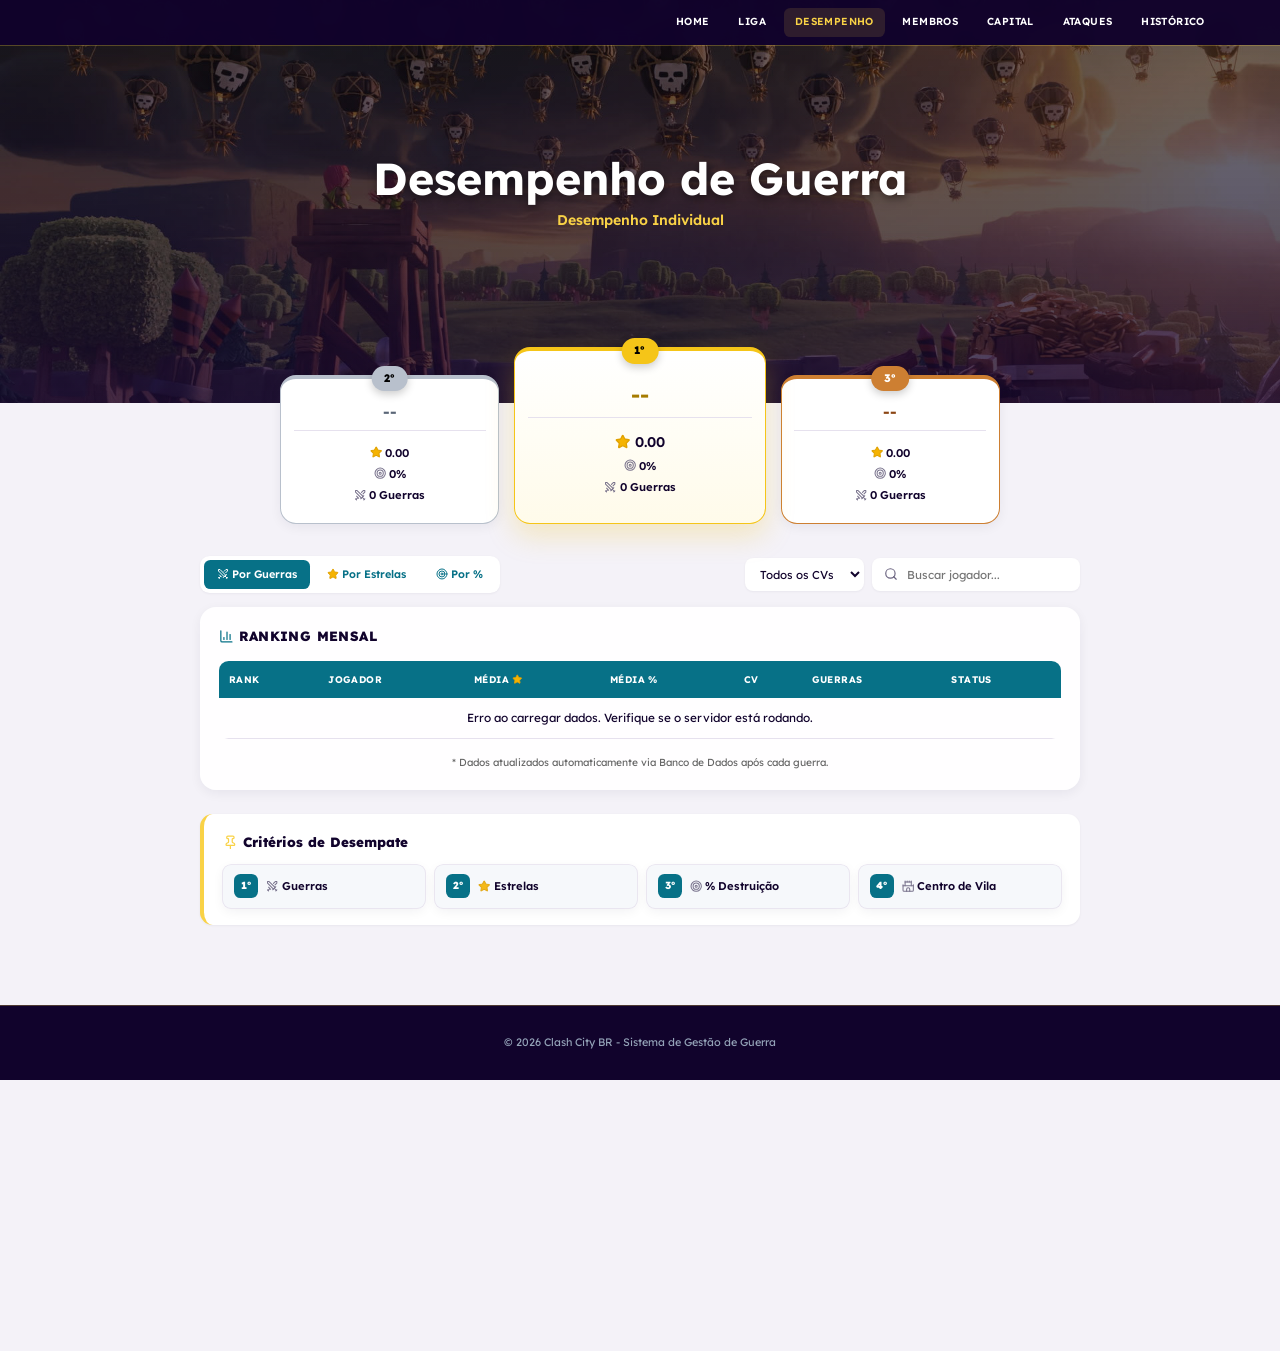
<file: index.html>
<!DOCTYPE html>
<html lang="pt-br">

<head>
    <meta charset="UTF-8">
    <meta name="viewport" content="width=device-width, initial-scale=1.0">
    <link rel="shortcut icon" href="img/Perfil_COC-removebg-preview.png" type="image/x-icon">
    <title>Clash City BR - Desempenho de Guerra</title>
    <link href="https://fonts.googleapis.com/css2?family=Lexend:wght@300;400;600;800&display=swap" rel="stylesheet">
    <link rel="stylesheet" href="style.css">
    <script src="config.js"></script>
    <script src="icones.js"></script>
    <!-- Tema visual comum (carregado por último) -->
    <link rel="stylesheet" href="tema.css?v=1">
    <!-- Contador anônimo de uso -->
    <script src="uso.js" defer></script>
    <script src="convite-avisos.js" defer></script>
</head>

<body>

    <nav>
        <a href="https://clashcitybr.github.io">Home</a>
        <a href="https://clashcitybr.github.io/liga">Liga</a>
        <a href="https://clashcitybr.github.io/controle-cla/" class="ativo" aria-current="page"><span class="nav-longo">Desempenho</span><span class="nav-curto">Ranking</span></a>
        <a href="https://clashcitybr.github.io/controle-cla/membros.html">Membros</a>
        <a href="https://clashcitybr.github.io/controle-cla/capital.html">Capital</a>
        <a href="https://clashcitybr.github.io/controle-cla/ataques.html">Ataques</a>
        <a href="https://clashcitybr.github.io/controle-cla/historico.html">Histórico</a>
    </nav>
    <script src="menu.js"></script>

    <header>
        <h1 class="scroll-anim">Desempenho de Guerra</h1>
        <p class="scroll-anim" style="color: var(--primary); font-weight: 600;">Desempenho Individual</p>
    </header>

    <section id="ranking" class="ranking-section">

        <div class="podium-container scroll-anim" id="podioContainer">
            <div class="podium-card silver">
                <div class="podium-rank-badge">2º</div>
                <div class="podium-info">
                    <h3 id="nomeRank2">--</h3>
                    <div class="podium-stats-detail">
                        <p id="estrelasRank2"><i data-ic="estrela"></i> 0.00</p>
                        <p id="percRank2"><i data-ic="alvo"></i> 0%</p>
                        <p id="guerrasRank2"><i data-ic="guerra"></i> 0 Guerras</p>
                    </div>
                </div>
            </div>

            <div class="podium-card gold">
                <div class="podium-rank-badge">1º</div>
                <div class="podium-info">
                    <h2 id="nomeRank1">--</h2>
                    <div class="podium-stats-detail">
                        <p id="estrelasRank1" style="font-size: 1.1rem;"><i data-ic="estrela"></i> 0.00</p>
                        <p id="percRank1"><i data-ic="alvo"></i> 0%</p>
                        <p id="guerrasRank1"><i data-ic="guerra"></i> 0 Guerras</p>
                    </div>
                </div>
            </div>

            <div class="podium-card bronze">
                <div class="podium-rank-badge">3º</div>
                <div class="podium-info">
                    <h3 id="nomeRank3">--</h3>
                    <div class="podium-stats-detail">
                        <p id="estrelasRank3"><i data-ic="estrela"></i> 0.00</p>
                        <p id="percRank3"><i data-ic="alvo"></i> 0%</p>
                        <p id="guerrasRank3"><i data-ic="guerra"></i> 0 Guerras</p>
                    </div>
                </div>
            </div>
        </div>

        <!-- Aparece no lugar do pódio enquanto ninguém tem guerra no mês -->
        <div class="mvp-container scroll-anim" id="avisoTemporada" style="display:none;">
            <div class="mvp-card">
                <span class="mvp-badge"><i data-ic="bandeira"></i> TEMPORADA COMEÇANDO</span>
                <h2 id="avisoTemporadaTitulo" style="color: var(--primary); font-size: clamp(1.2rem, 3.5vw, 1.6rem);">--</h2>
                <p style="font-size: 0.9rem; margin-top: 8px; opacity: 0.9;">
                    O pódio aparece assim que a primeira guerra do mês terminar.</p>
                <a href="historico.html"
                    style="display:inline-block; margin-top:14px; color: var(--primary); font-weight:700; font-size:0.9rem; text-decoration:none;">
                    Ver ranking da temporada anterior →</a>
                <br>
                <a href="membros.html"
                    style="display:inline-block; margin-top:8px; color: var(--primary); font-weight:700; font-size:0.9rem; text-decoration:none;">
                    Ver membros do clã e perfis →</a>
            </div>
        </div>

        <div class="controles-container scroll-anim">
            <div class="menu-abas">
                <!-- FIX 1: botão "Por Guerras" mantido como active e ordemAtual no JS corrigido para 'qtd' -->
                <button class="aba-btn active" onclick="mudarOrdem('qtd')"><i data-ic="guerra"></i> Por Guerras</button>
                <button class="aba-btn" onclick="mudarOrdem('mediaE')"><i data-ic="estrela"></i> Por Estrelas</button>
                <button class="aba-btn" onclick="mudarOrdem('mediaP')"><i data-ic="alvo"></i> Por %</button>
            </div>

            <div class="filtros-extras">
                <select id="filtroCV" onchange="filtrarTudo()">
                    <option value="todos">Todos os CVs</option>
                    <option value="18">Apenas CV 18</option>
                    <option value="17">Apenas CV 17</option>
                    <option value="16">Apenas CV 16</option>
                </select>
                <input type="text" id="inputBusca" placeholder="Buscar jogador..." onkeyup="filtrarTudo()">
            </div>
        </div>

        <div class="ranking-card scroll-anim">
            <h2 class="title"><i data-ic="ranking"></i> RANKING MENSAL</h2>

            <div class="table-container">
                <table>
                    <thead>
                        <tr>
                            <th>Rank</th>
                            <th>Jogador</th>
                            <th>Média <i data-ic="estrela"></i></th>
                            <th>Média %</th>
                            <th>CV</th>
                            <th>Guerras</th>
                            <th>Status</th>
                        </tr>
                    </thead>
                    <tbody id="corpoRanking">
                        <tr>
                            <td colspan="7" style="text-align:center;">Carregando dados da Família...</td>
                        </tr>
                    </tbody>
                </table>
            </div>

            <!-- Cards do ranking no celular (preenchidos pelo JS; o CSS esconde a tabela ≤640px) -->
            <div class="ranking-cards-mobile" id="rankingCardsMobile"></div>

            <p style="margin-top: 20px; font-size: 0.8rem; color: #666; text-align: center;">
                * Dados atualizados automaticamente via Banco de Dados após cada guerra.
            </p>
        </div>

        <div class="criterios-container scroll-anim">
            <div class="criterios-titulo"><i data-ic="pino"></i> Critérios de Desempate</div>
            <div class="criterios-lista">
                <div class="criterio-item">
                    <div class="criterio-rank">1º</div>
                    <div class="criterio-texto"><i data-ic="guerra"></i> Guerras</div>
                </div>
                <div class="criterio-item">
                    <div class="criterio-rank">2º</div>
                    <div class="criterio-texto"><i data-ic="estrela"></i> Estrelas</div>
                </div>
                <div class="criterio-item">
                    <div class="criterio-rank">3º</div>
                    <div class="criterio-texto"><i data-ic="alvo"></i> % Destruição</div>
                </div>
                <div class="criterio-item">
                    <div class="criterio-rank">4º</div>
                    <div class="criterio-texto"><i data-ic="cv"></i> Centro de Vila</div>
                </div>
            </div>
        </div>

        <div id="modalPerfil" class="modal-overlay" onclick="fecharModal(event)">
            <div class="modal-content" style="max-width:420px;">
                <span class="modal-close"
                    onclick="document.getElementById('modalPerfil').style.display='none'">&times;</span>

                <div class="modal-header">
                    <div style="display:flex; align-items:center; gap:12px; flex-wrap:wrap;">
                        <div>
                            <h2 id="profNome" style="margin:0;">Carregando...</h2>
                            <span id="profTag" class="cv-tag">#000000</span>
                            <span id="profCV" class="cv-tag" style="margin-left:6px;">CV --</span>
                        </div>
                        <span id="profNivel"
                            style="background:var(--primary);color:#000;font-weight:800;padding:4px 10px;border-radius:20px;font-size:0.85rem;">Nível
                            --</span>
                    </div>
                </div>

                <div class="modal-body">

                    <!-- STATS RESUMIDOS -->
                    <div class="stats-grid"
                        style="grid-template-columns: repeat(2, 1fr); gap:10px; margin-bottom:20px;">
                        <div class="stat-box">
                            <i data-ic="estrela"></i> <span id="profEstrelas">--</span>
                            <p>Média Temporada</p>
                        </div>
                        <div class="stat-box">
                            <i data-ic="trofeu"></i> <span id="profTrofeus">--</span>
                            <p>Troféus Atuais</p>
                        </div>
                        <div class="stat-box">
                            <i data-ic="guerra"></i> <span id="profGuerras">--</span>
                            <p>Guerras</p>
                        </div>
                        <div class="stat-box">
                            <i data-ic="brilho"></i> <span id="profWarStars">--</span>
                            <p>Estrelas Históricas</p>
                        </div>
                    </div>

                    <!-- BOTÃO PERFIL COMPLETO -->
                    <a id="linkPerfilCompleto" href="#" style="display:block; text-align:center; background:var(--primary); color:#000;
                               font-weight:800; font-size:1rem; padding:12px; border-radius:12px;
                               text-decoration:none; transition:opacity 0.2s;" onmouseover="this.style.opacity='0.8'"
                        onmouseout="this.style.opacity='1'">
                        Ver Perfil Completo →
                    </a>

                </div>
            </div>
        </div>
    </section>

    <footer>
        <p>© 2026 Clash City BR - Sistema de Gestão de Guerra</p>
    </footer>

    <script>
        // 1. CONFIGURAÇÕES E VARIÁVEIS GERAIS
        let dadosGlobais = [];

        // FIX 1: ordemAtual agora começa como 'qtd' — consistente com o botão "Por Guerras" ativo no HTML
        let ordemAtual = 'qtd';


        // 2. CARREGAMENTO DOS DADOS DO MONGODB
        async function carregarDados() {
            try {
                const resposta = await fetch(`${BACKEND_URL}/membros`, {
                    headers: { 'ngrok-skip-browser-warning': 'true' }
                });
                const membrosDoBanco = await resposta.json();

                dadosGlobais = membrosDoBanco.map(m => {
                    const qtdGuerras = m.guerras || 0;

                    // Média de estrelas por guerra (máximo 6.0 = 2 ataques x 3 estrelas)
                    const mediaEstrelas = qtdGuerras > 0 ? (m.totalEstrelas / qtdGuerras) : 0;

                    // FIX 2: divisão por 2 mantida com comentário claro explicando a limitação.
                    // Assume 2 ataques por guerra. Para precisão total, salve totalAtaques no banco futuramente.
                    const mediaPorcentagem = qtdGuerras > 0 ? ((m.totalDestruicao / qtdGuerras) / 2) : 0;

                    return {
                        tag: m.tag,
                        nome: m.nome,
                        cv: ` ${m.cv}`,
                        status: m.status,
                        qtd: qtdGuerras,
                        mediaE: mediaEstrelas,
                        mediaP: mediaPorcentagem
                    };
                });

                // O ranking do mês mostra só quem já participou de guerra NESTE mês.
                // Quem saiu do clã (ou ainda não guerreou) continua no banco com
                // todo o histórico, mas não aparece aqui com tudo zerado.
                dadosGlobais = dadosGlobais.filter(p => p.qtd > 0);

                atualizarCardsEstatisticas(dadosGlobais);
                filtrarTudo();

            } catch (e) {
                console.error("Erro ao carregar dados do banco:", e);
                const corpo = document.getElementById('corpoRanking');
                if (corpo) corpo.innerHTML = "<tr><td colspan='7' style='text-align:center;'>Erro ao carregar dados. Verifique se o servidor está rodando.</td></tr>";
            }
        }

        // 3. FILTRAGEM E ORDENAÇÃO
        function mudarOrdem(novaOrdem) {
            ordemAtual = novaOrdem;
            document.querySelectorAll('.aba-btn').forEach(btn => {
                btn.classList.remove('active');
                if (btn.getAttribute('onclick')?.includes(novaOrdem)) {
                    btn.classList.add('active');
                }
            });
            filtrarTudo();
        }

        function filtrarTudo() {
            const busca = document.getElementById('inputBusca')?.value.toUpperCase() || "";
            const cvSelecionado = document.getElementById('filtroCV')?.value || "todos";

            let listaFiltrada = dadosGlobais.filter(p => {
                const matchesBusca = p.nome.toUpperCase().includes(busca);
                const matchesCV = cvSelecionado === "todos" || p.cv.includes(cvSelecionado);
                return matchesBusca && matchesCV;
            });
            listaFiltrada.sort((a, b) => {
                if (b[ordemAtual] !== a[ordemAtual]) return b[ordemAtual] - a[ordemAtual];
                if (b.qtd !== a.qtd) return b.qtd - a.qtd;
                if (b.mediaE !== a.mediaE) return b.mediaE - a.mediaE;
                if (b.mediaP !== a.mediaP) return b.mediaP - a.mediaP;
                const cvA = parseInt(a.cv.replace('CV ', ''));
                const cvB = parseInt(b.cv.replace('CV ', ''));
                return cvB - cvA;
            });
            renderizar(listaFiltrada);

        }

        // 4. RENDERIZAÇÃO (PÓDIO E TABELA DINÂMICA)

        function renderizar(dados) {
            const corpo = document.getElementById('corpoRanking');
            if (!corpo) return;

            // Início de mês: sem nenhuma guerra registrada, o pódio seria três
            // jogadores com 0.0 ★. Mostra um aviso no lugar.
            const semGuerrasNoMes = dadosGlobais.length === 0;
            const podioEl = document.getElementById('podioContainer');
            const avisoEl = document.getElementById('avisoTemporada');
            if (podioEl && avisoEl) {
                podioEl.style.display = semGuerrasNoMes ? 'none' : '';
                avisoEl.style.display = semGuerrasNoMes ? 'block' : 'none';
                if (semGuerrasNoMes) {
                    const meses = ['Janeiro', 'Fevereiro', 'Março', 'Abril', 'Maio', 'Junho',
                        'Julho', 'Agosto', 'Setembro', 'Outubro', 'Novembro', 'Dezembro'];
                    document.getElementById('avisoTemporadaTitulo').innerText =
                        `Temporada de ${meses[new Date().getMonth()]}`;
                }
            }

            const dadosPodio = [...dados].sort((a, b) => {
                if (b.qtd !== a.qtd) return b.qtd - a.qtd;
                if (b.mediaE !== a.mediaE) return b.mediaE - a.mediaE;
                if (b.mediaP !== a.mediaP) return b.mediaP - a.mediaP;
                const cvA = parseInt(a.cv.replace('CV ', ''));
                const cvB = parseInt(b.cv.replace('CV ', ''));
                return cvB - cvA;
            });

            for (let i = 1; i <= 3; i++) {
                const player = dadosPodio[i - 1];
                const nomeEl = document.getElementById(`nomeRank${i}`);
                const estEl = document.getElementById(`estrelasRank${i}`);
                const perEl = document.getElementById(`percRank${i}`);
                const gueEl = document.getElementById(`guerrasRank${i}`);

                if (player) {
                    if (nomeEl) nomeEl.innerText = player.nome;
                    if (estEl) estEl.innerHTML = `${ic('estrela')} ${player.mediaE.toFixed(1)}`;
                    if (perEl) perEl.innerHTML = `${ic('alvo')} Média: ${player.mediaP.toFixed(1)}%`;
                    if (gueEl) gueEl.innerHTML = `${ic('cv')} ${player.cv} · ${ic('guerra')} ${player.qtd}`;
                } else {
                    if (nomeEl) nomeEl.innerText = "--";
                    if (estEl) estEl.innerHTML = `${ic('estrela')} 0.0`;
                    if (perEl) perEl.innerHTML = `${ic('alvo')} 0%`;
                    if (gueEl) gueEl.innerHTML = `${ic('guerra')} 0`;
                }
            }

            const mvpNome = document.getElementById('mvpNome');
            const mvpStats = document.getElementById('mvpStats');
            if (dadosPodio[0]) {
                if (mvpNome) mvpNome.innerText = dadosPodio[0].nome;
                if (mvpStats) mvpStats.innerHTML = `${ic('estrela')} ${dadosPodio[0].mediaE.toFixed(1)} · ${ic('guerra')} ${dadosPodio[0].qtd} guerras · ${ic('alvo')} ${dadosPodio[0].mediaP.toFixed(1)}%`;
            } else {
                if (mvpNome) mvpNome.innerText = "---";
            }
            let htmlFinal = "";
            let htmlMobile = "";

            dados.forEach((p, i) => {
                let statusTxt, corStatus, statusClass;

                if (!p.qtd) {
                    // Quem ainda não guerreou no mês não é "bagre" — só não jogou
                    statusTxt = "SEM GUERRA"; corStatus = "#cbd5e1"; statusClass = "reserva-badge";
                } else if (p.mediaE >= 5.0) {
                    statusTxt = "PRO"; corStatus = "#22c55e"; statusClass = "titular-badge";
                } else if (p.mediaE >= 4.0) {
                    statusTxt = "MÉDIA"; corStatus = "#f9d246"; statusClass = "reserva-badge";
                } else {
                    statusTxt = "BAGRE"; corStatus = "#ef4444"; statusClass = "bagre-badge";
                }

                const medalhas = [1, 2, 3].map(n => `<span class="medalha medalha-${n}">${n}</span>`);
                // Medalha só para quem já guerreou no mês
                const rankLabel = ((i + 1) <= 3 && p.qtd > 0) ? medalhas[i] : (i + 1) + "º";

                // TABELA DESKTOP
                htmlFinal += `
        <tr onclick="abrirPerfil('${escHTML(p.tag)}')" style="cursor: pointer;">
            <td class="${(i + 1) <= 3 ? 'top-3' : 'rank-number'}">${rankLabel}</td>
            <td><strong>${escHTML(p.nome)}</strong></td>
            <td>
                <div style="font-weight: bold; margin-bottom: 2px;">${ic('estrela')} ${p.mediaE.toFixed(1)}</div>
                <div class="progresso-container">
                    <div class="progresso-barra" style="width: ${(p.mediaE / 6) * 100}%; background: ${corStatus};"></div>
                </div>
            </td>
            <td>${p.mediaP.toFixed(1)}%</td>
            <td><span class="cv-tag">${p.cv}</span></td>
            <td>${p.qtd}</td>
            <td><span class="${statusClass}" style="background: ${corStatus}; color: #000; font-weight: 800;">${statusTxt}</span></td>
        </tr>`;

                // CARDS MOBILE
                htmlMobile += `
        <div class="mobile-card" onclick="abrirPerfil('${escHTML(p.tag)}')">
            <div class="mobile-rank">${rankLabel}</div>
            <div class="mobile-info">
                <div class="mobile-nome">${escHTML(p.nome)}</div>
                <div class="mobile-stats">
                    <span>${ic('cv')} ${p.cv}</span>
                    <span>${ic('guerra')} ${p.qtd}</span>
                    <span>${ic('alvo')} ${p.mediaP.toFixed(1)}%</span>
                </div>
            </div>
            <div class="mobile-right">
                <div class="mobile-estrelas">${ic('estrela')} ${p.mediaE.toFixed(1)}</div>
                <div class="mobile-barra">
                    <div class="mobile-barra-fill" style="width:${(p.mediaE / 6) * 100}%;background:${corStatus};"></div>
                </div>
                <span class="mobile-status" style="background:${corStatus};">${statusTxt}</span>
            </div>
        </div>`;
            });

            const msgVazio = semGuerrasNoMes
                ? "Nenhuma guerra registrada neste mês ainda. O ranking é montado conforme os jogadores participam das guerras."
                : "Nenhum jogador encontrado.";
            corpo.innerHTML = htmlFinal || `<tr><td colspan='7' style='text-align:center; padding:28px 12px;'>${msgVazio}</td></tr>`;

            const containerMobile = document.getElementById('rankingCardsMobile');
            if (containerMobile) containerMobile.innerHTML = htmlMobile
                || `<p style="text-align:center; padding:20px 8px; color:#555;">${msgVazio}</p>`;
        }

        // 5. FUNÇÕES AUXILIARES
        // FIX 4: IDs totalMembros e melhorPlayer agora existem no HTML — essa função passa a funcionar
        function atualizarCardsEstatisticas(dados) {
            const totalMembros = document.getElementById('totalMembros');
            const melhorPlayer = document.getElementById('melhorPlayer');

            if (totalMembros) totalMembros.innerText = dados.length;
            if (melhorPlayer) {
                const ordenado = [...dados].sort((a, b) => {
                    if (b.qtd !== a.qtd) return b.qtd - a.qtd;
                    if (b.mediaE !== a.mediaE) return b.mediaE - a.mediaE;
                    return b.mediaP - a.mediaP;
                });
                melhorPlayer.innerText = ordenado[0] ? ordenado[0].nome : "--";
            }

            // BAGRE DO MÊS — pior média entre quem participou de pelo menos 50% das guerras
            const maxGuerras = dados.length > 0 ? Math.max(...dados.map(p => p.qtd)) : 0;
            const minimoGuerras = Math.max(1, Math.floor(maxGuerras * 0.5));

            const candidatos = dados.filter(p => p.qtd >= minimoGuerras);

            if (candidatos.length > 0) {
                const bagre = candidatos.sort((a, b) => {
                    if (a.mediaE !== b.mediaE) return a.mediaE - b.mediaE;
                    if (a.mediaP !== b.mediaP) return a.mediaP - b.mediaP;
                    const cvA = parseInt(a.cv.replace('CV ', ''));
                    const cvB = parseInt(b.cv.replace('CV ', ''));
                    return cvB - cvA; // CV maior tem mais vergonha em caso de empate
                })[0];

                const bagreContainer = document.getElementById('bagreContainer');
                const bagreNome = document.getElementById('bagreNome');
                const bagreStats = document.getElementById('bagreStats');

                if (bagreContainer && bagreNome && bagreStats) {
                    bagreNome.innerText = bagre.nome;
                    bagreStats.innerHTML = `${ic('estrela')} ${bagre.mediaE.toFixed(1)} média · ${ic('guerra')} ${bagre.qtd} guerras · ${ic('alvo')} ${bagre.mediaP.toFixed(1)}%`;
                    bagreContainer.style.display = 'block';
                }
            }
        }

        window.addEventListener('DOMContentLoaded', () => {
            carregarDados();
            iniciarNotificacoes();

            const observer = new IntersectionObserver((entries) => {
                entries.forEach(entry => {
                    if (entry.isIntersecting) entry.target.classList.add('show');
                });
            }, { threshold: 0.1 });

            document.querySelectorAll('.scroll-anim').forEach(el => observer.observe(el));
        });

        // 6. MODAL DE PERFIL RESUMIDO
        async function abrirPerfil(tag) {
            const modal = document.getElementById('modalPerfil');
            if (!modal) return;

            modal.style.display = 'flex';

            // Reset
            document.getElementById('profNome').innerText = "Carregando...";
            document.getElementById('profTag').innerText = tag;
            document.getElementById('profCV').innerText = "CV --";
            document.getElementById('profNivel').innerText = "Nível --";
            document.getElementById('profEstrelas').innerText = "--";
            document.getElementById('profTrofeus').innerText = "--";
            document.getElementById('profGuerras').innerText = "--";
            document.getElementById('profWarStars').innerText = "--";

            // Link pro perfil completo
            const tagEncoded = encodeURIComponent(tag);
            document.getElementById('linkPerfilCompleto').href =
                `https://clashcitybr.github.io/controle-cla/perfil?tag=${tagEncoded}`;

            // Dados do banco local
            const membroLocal = dadosGlobais.find(m => m.tag === tag);
            if (membroLocal) {
                document.getElementById('profEstrelas').innerText = `${membroLocal.mediaE.toFixed(2)} ★`;
                document.getElementById('profGuerras').innerText = membroLocal.qtd;
                document.getElementById('profCV').innerText = membroLocal.cv;
            }

            try {
                const resposta = await fetch(`${BACKEND_URL}/jogador/${encodeURIComponent(tag)}`, {
                    headers: { 'ngrok-skip-browser-warning': 'true' }
                });
                const data = await resposta.json();

                document.getElementById('profNome').innerText = data.name || "Não encontrado";
                document.getElementById('profTag').innerText = data.tag || tag;
                document.getElementById('profCV').innerText = `CV ${data.townHallLevel ?? '--'}`;
                document.getElementById('profNivel').innerText = `Nível ${data.expLevel ?? '--'}`;
                document.getElementById('profTrofeus').innerText = data.trophies?.toLocaleString('pt-BR') ?? '--';
                document.getElementById('profWarStars').innerText = data.warStars?.toLocaleString('pt-BR') ?? '--';

                if (!membroLocal) {
                    document.getElementById('profEstrelas').innerText = data.warStars ?? '--';
                    document.getElementById('profGuerras').innerText = '--';
                }

                // Heróis resumidos
                const heroisPrincipais = ["Barbarian King", "Archer Queen", "Grand Warden", "Royal Champion"];
                const emojisHerois = {
                    "Barbarian King": "👑", "Archer Queen": "🏹",
                    "Grand Warden": "📖", "Royal Champion": "🗡️"
                };

                let heroisHtml = "";
                if (data.heroes) {
                    data.heroes
                        .filter(h => heroisPrincipais.includes(h.name))
                        .forEach(h => {
                            const pct = Math.round((h.level / h.maxLevel) * 100);
                            const cor = pct >= 100 ? '#22c55e' : pct >= 70 ? '#f9d246' : '#ef4444';
                            heroisHtml += `
                            <div class="heroi-item" style="margin-bottom:8px;">
                                <div style="display:flex;justify-content:space-between;margin-bottom:3px;">
                                    <span>${emojisHerois[h.name]} ${h.name}</span>
                                    <strong style="color:${cor};">Nv ${h.level}/${h.maxLevel}</strong>
                                </div>
                                <div style="background:#333;border-radius:10px;height:5px;overflow:hidden;">
                                    <div style="width:${pct}%;height:100%;background:${cor};border-radius:10px;"></div>
                                </div>
                            </div>`;
                        });
                }


            } catch (e) {
                console.error("Falha ao consumir rota de perfil do jogador:", e);
                // Não sobrescreve o nome — mantém o que já foi carregado do banco local
            }
        }

        function fecharModal(event) {
            if (event.target.id === "modalPerfil") {
                document.getElementById('modalPerfil').style.display = 'none';
            }
        }

        // SERVICE WORKER (a inscrição de push fica no convite-avisos.js e no Meu Painel)
        async function iniciarNotificacoes() {
            if (!('serviceWorker' in navigator)) return;
            try {
                await navigator.serviceWorker.register('/controle-cla/sw.js');
            } catch (err) {
                console.error('Erro ao registrar Service Worker:', err);
            }
        }
    </script>
</body>

</html>
</file>
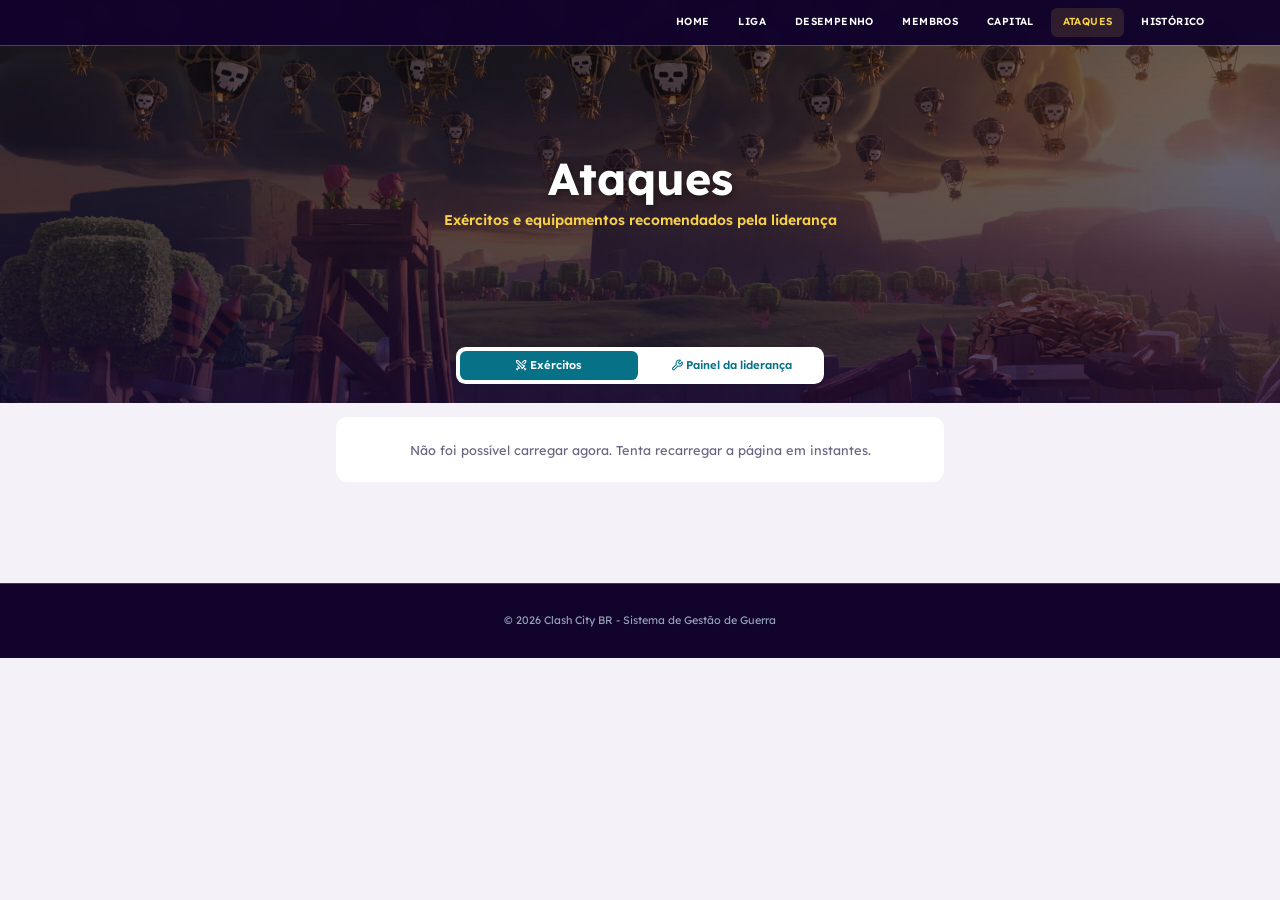
<file: ataques.html>
<!DOCTYPE html>
<html lang="pt-br">

<head>
    <meta charset="UTF-8">
    <meta name="viewport" content="width=device-width, initial-scale=1.0">
    <link rel="shortcut icon" href="img/Perfil_COC-removebg-preview.png" type="image/x-icon">
    <title>Clash City BR - Ataques</title>
    <meta name="description" content="Exércitos e equipamentos recomendados pela liderança do Clash City BR, separados por Centro de Vila.">
    <link rel="preconnect" href="https://fonts.googleapis.com">
    <link rel="preconnect" href="https://fonts.gstatic.com" crossorigin>
    <link href="https://fonts.googleapis.com/css2?family=Lexend:wght@300;400;600;800&display=swap" rel="stylesheet">
    <link rel="stylesheet" href="style.css">
    <script src="icones.js"></script>
    <script src="config.js"></script>
    <style>
        /* Estilos só desta página — o resto vem do style.css compartilhado */
        .abas-ataques {
            max-width: 460px;
            margin: 0 auto 20px;
            position: relative;
            z-index: 10;
        }
        .abas-ataques .aba-btn { flex: 1; font-size: 0.88rem; }

        .atualizado {
            display: flex;
            justify-content: center;
            margin: 30px 0 16px;
        }
        .atualizado span {
            background: var(--light);
            border: 1px solid var(--borda);
            border-radius: 999px;
            padding: 5px 14px;
            font-size: 0.78rem;
            font-weight: 600;
            color: var(--texto-suave);
        }

        .cvs {
            display: flex;
            gap: 8px;
            justify-content: center;
            flex-wrap: wrap;
            margin-bottom: 22px;
        }
        .cv-btn {
            border: 2px solid var(--borda);
            background: var(--light);
            border-radius: 999px;
            padding: 7px 16px;
            font-family: inherit;
            font-weight: 800;
            font-size: 0.85rem;
            cursor: pointer;
            color: var(--dark);
            box-shadow: var(--sombra-sm);
        }
        .cv-btn.ativo { background: var(--dark); color: var(--primary); border-color: var(--dark); }

        .secao-titulo {
            max-width: var(--largura);
            margin: 6px auto 12px;
            display: flex;
            align-items: center;
            gap: 10px;
            font-size: 0.78rem;
            font-weight: 800;
            letter-spacing: 0.8px;
            text-transform: uppercase;
            color: var(--texto-suave);
        }
        .secao-titulo::after { content: ""; flex: 1; height: 1px; background: var(--borda); }

        .exercitos {
            max-width: var(--largura);
            margin: 0 auto 30px;
            display: grid;
            grid-template-columns: repeat(auto-fill, minmax(300px, 1fr));
            gap: 14px;
        }
        .exercito {
            background: var(--light);
            border-radius: 16px;
            box-shadow: var(--sombra-md);
            padding: 18px;
            display: flex;
            flex-direction: column;
            gap: 10px;
            border-top: 4px solid var(--secondary);
            min-width: 0;
        }
        .exercito-topo { display: flex; justify-content: space-between; gap: 8px; align-items: flex-start; }
        .exercito h3 { font-size: 1.05rem; line-height: 1.25; overflow-wrap: anywhere; }
        .nivel {
            flex-shrink: 0;
            font-size: 0.66rem;
            font-weight: 800;
            text-transform: uppercase;
            padding: 3px 9px;
            border-radius: 999px;
        }
        .nivel.facil { background: #dcfce7; color: #166534; }
        .nivel.medio { background: #fef9c3; color: #854d0e; }
        .nivel.dificil { background: #fee2e2; color: #991b1b; }

        .composicao { display: flex; flex-wrap: wrap; gap: 6px; }
        .composicao span {
            background: #eef1f5;
            border-radius: 8px;
            padding: 3px 8px;
            font-size: 0.75rem;
            font-weight: 600;
        }
        .dica {
            font-size: 0.84rem;
            color: #334155;
            background: #f8fafc;
            border-left: 3px solid var(--primary);
            padding: 8px 10px;
            border-radius: 6px;
            white-space: pre-line;
            overflow-wrap: anywhere;
        }
        .btn-copiar {
            margin-top: auto;
            display: block;
            text-align: center;
            background: var(--primary);
            color: var(--dark);
            font-weight: 800;
            text-decoration: none;
            padding: 11px;
            border-radius: 10px;
            font-size: 0.9rem;
        }
        .btn-copiar:hover { filter: brightness(1.05); }

        /* Vídeo do ataque */
        .video-capa {
            position: relative;
            display: block;
            border-radius: 12px;
            overflow: hidden;
            aspect-ratio: 16 / 9;
            background: #000;
        }
        .video-capa img { width: 100%; height: 100%; object-fit: cover; display: block; transition: transform 0.3s; }
        .video-capa:hover img { transform: scale(1.03); }
        .video-play {
            position: absolute;
            top: 50%;
            left: 50%;
            width: 62px;
            height: 44px;
            transform: translate(-50%, -50%);
            background: #ff0000;
            border-radius: 12px;
            box-shadow: 0 6px 18px rgba(0, 0, 0, 0.35);
        }
        .video-play::after {
            content: "";
            position: absolute;
            top: 50%;
            left: 54%;
            transform: translate(-50%, -50%);
            border-style: solid;
            border-width: 10px 0 10px 17px;
            border-color: transparent transparent transparent #fff;
        }
        .video-rotulo {
            position: absolute;
            left: 0;
            right: 0;
            bottom: 0;
            padding: 18px 12px 8px;
            background: linear-gradient(transparent, rgba(0, 0, 0, 0.75));
            color: #fff;
            font-size: 0.8rem;
            font-weight: 700;
        }
        .btn-video {
            display: block;
            text-align: center;
            padding: 10px;
            border-radius: 10px;
            border: 2px solid var(--secondary);
            color: var(--secondary);
            font-weight: 800;
            font-size: 0.88rem;
            text-decoration: none;
        }

        .herois {
            max-width: var(--largura);
            margin: 0 auto 26px;
            display: grid;
            grid-template-columns: repeat(auto-fill, minmax(220px, 1fr));
            gap: 12px;
        }
        .heroi {
            background: var(--light);
            border-radius: 14px;
            box-shadow: var(--sombra-sm);
            padding: 14px;
        }
        .heroi h4 { font-size: 0.92rem; margin-bottom: 8px; }
        .heroi li { list-style: none; font-size: 0.84rem; padding: 3px 0; }
        .heroi li::before { content: "⭐ "; }

        .vazio {
            max-width: 760px;
            margin: 0 auto 26px;
            text-align: center;
            padding: 28px 14px;
            color: var(--texto-suave);
            background: var(--light);
            border-radius: 14px;
        }
        .nota-perfil {
            max-width: 760px;
            margin: 0 auto;
            text-align: center;
            font-size: 0.8rem;
            color: var(--texto-suave);
        }

        /* ---- Painel ---- */
        .painel-caixa {
            max-width: 760px;
            margin: 0 auto 18px;
            background: var(--light);
            border-radius: 16px;
            box-shadow: var(--sombra-md);
            padding: 20px;
        }
        .painel-caixa h3 { font-size: 1rem; margin-bottom: 12px; }
        .login-linha { display: flex; gap: 10px; flex-wrap: wrap; }
        .login-linha input { flex: 1; min-width: 0; }

        .form-grid { display: grid; grid-template-columns: 1fr 1fr; gap: 12px; }
        .campo { display: flex; flex-direction: column; gap: 4px; min-width: 0; }
        .campo.cheio { grid-column: 1 / -1; }
        .campo label { font-size: 0.72rem; font-weight: 800; color: var(--texto-suave); text-transform: uppercase; letter-spacing: 0.4px; }
        .campo small { font-size: 0.74rem; color: var(--texto-suave); }
        .painel input[type=text], .painel input[type=password], .painel input[type=url], .painel select, .painel textarea {
            font-family: inherit;
            font-size: 0.92rem;
            padding: 10px 12px;
            border: 2px solid #e5e7eb;
            border-radius: 10px;
            outline: none;
            min-width: 0;
            width: 100%;
            background: #fff;
            color: var(--dark);
        }
        .painel input:focus, .painel select:focus, .painel textarea:focus { border-color: var(--secondary); }
        .painel textarea { resize: vertical; min-height: 64px; }

        .btn {
            border: none;
            border-radius: 10px;
            padding: 11px 18px;
            font-family: inherit;
            font-weight: 800;
            cursor: pointer;
            font-size: 0.88rem;
        }
        .btn-principal { background: var(--secondary); color: #fff; }
        .btn-secundario { background: #eef1f5; color: var(--dark); }
        .btn:disabled { opacity: 0.6; cursor: wait; }
        .acoes-form { grid-column: 1 / -1; display: flex; gap: 10px; flex-wrap: wrap; }
        .acoes-form .btn-principal { flex: 1; }

        .msg { font-size: 0.85rem; font-weight: 700; margin-top: 10px; }
        .msg.ok { color: #16a34a; }
        .msg.erro { color: #dc2626; }

        .passo-a-passo {
            max-width: 760px;
            margin: 0 auto 18px;
            background: #ecfeff;
            border: 1px solid #a5f3fc;
            border-radius: 14px;
            padding: 14px 16px;
            font-size: 0.85rem;
        }
        .passo-a-passo b { display: block; margin-bottom: 6px; color: var(--secondary); }
        .passo-a-passo ol { padding-left: 20px; }

        .lista-admin { display: flex; flex-direction: column; gap: 8px; }
        .item-admin {
            border: 1px solid var(--borda);
            border-radius: 12px;
            padding: 10px 12px;
            display: flex;
            align-items: center;
            gap: 10px;
        }
        .item-admin .cv-mini {
            background: var(--dark);
            color: var(--primary);
            font-weight: 800;
            font-size: 0.75rem;
            border-radius: 8px;
            padding: 4px 8px;
            flex-shrink: 0;
        }
        .item-admin .nome { flex: 1; font-weight: 700; font-size: 0.88rem; min-width: 0; overflow-wrap: anywhere; }
        .item-admin button {
            border: 1px solid var(--borda);
            background: #fff;
            border-radius: 8px;
            padding: 6px 10px;
            font-family: inherit;
            font-size: 0.78rem;
            font-weight: 700;
            cursor: pointer;
            flex-shrink: 0;
        }

        .equip-heroi { margin-bottom: 14px; }
        .equip-heroi b { font-size: 0.86rem; display: block; margin-bottom: 6px; }
        .chips { display: flex; flex-wrap: wrap; gap: 6px; }
        .chips label {
            display: inline-flex;
            align-items: center;
            gap: 6px;
            border: 1px solid var(--borda);
            border-radius: 999px;
            padding: 5px 11px;
            font-size: 0.8rem;
            cursor: pointer;
            background: #fff;
        }
        .chips label:has(input:checked) { border-color: var(--secondary); background: #ecfeff; font-weight: 700; }

        .oculto { display: none !important; }

        @media (max-width: 640px) {
            .form-grid { grid-template-columns: 1fr; }
            .exercitos { grid-template-columns: 1fr; }
            .painel input, .painel select, .painel textarea { font-size: 16px !important; }
            .atualizado { margin-top: 18px; }
        }
    </style>
    <!-- Tema visual comum (carregado por último) -->
    <link rel="stylesheet" href="tema.css?v=1">
    <!-- Contador anônimo de uso -->
    <script src="uso.js" defer></script>
</head>

<body>

    <nav>
        <a href="https://clashcitybr.github.io">Home</a>
        <a href="https://clashcitybr.github.io/liga">Liga</a>
        <a href="https://clashcitybr.github.io/controle-cla/"><span class="nav-longo">Desempenho</span><span class="nav-curto">Ranking</span></a>
        <a href="https://clashcitybr.github.io/controle-cla/membros.html">Membros</a>
        <a href="https://clashcitybr.github.io/controle-cla/capital.html">Capital</a>
        <a href="https://clashcitybr.github.io/controle-cla/ataques.html" class="ativo" aria-current="page">Ataques</a>
        <a href="https://clashcitybr.github.io/controle-cla/historico.html">Histórico</a>
    </nav>
    <script src="menu.js"></script>

    <header>
        <h1 class="scroll-anim show">Ataques</h1>
        <p class="scroll-anim show" style="color: var(--primary); font-weight: 600;" id="subtitulo">Exércitos e equipamentos recomendados pela liderança</p>
    </header>

    <section class="ranking-section">

        <div class="menu-abas abas-ataques">
            <button type="button" class="aba-btn active" id="abaMembro" onclick="mostrarAba('membro')"><i data-ic="guerra"></i> Exércitos</button>
            <button type="button" class="aba-btn" id="abaPainel" onclick="mostrarAba('painel')"><i data-ic="ferramenta"></i> Painel da liderança</button>
        </div>

        <!-- ================= VISÃO DOS MEMBROS ================= -->
        <div id="visaoMembro">
            <div class="atualizado" id="atualizado" style="display:none;"><span id="atualizadoTxt"></span></div>
            <div class="cvs" id="cvs"></div>
            <div id="conteudoExercitos"><p class="vazio">Carregando...</p></div>
            <div id="conteudoEquip"></div>
        </div>

        <!-- ================= PAINEL DA LIDERANÇA ================= -->
        <div id="visaoPainel" class="painel oculto">

            <div class="painel-caixa" id="caixaLogin">
                <h3><i data-ic="cadeado"></i> Senha da liderança</h3>
                <form class="login-linha" onsubmit="entrar(event)">
                    <input type="password" id="senhaAdmin" placeholder="Mesma senha do painel da Liga" autocomplete="current-password">
                    <button class="btn btn-principal" id="btnEntrar">Entrar</button>
                </form>
                <p class="msg" id="msgLogin"></p>
            </div>

            <div id="areaAdmin" class="oculto">

                <div class="passo-a-passo">
                    <b>Como pegar o link do exército no jogo</b>
                    <ol>
                        <li>No jogo, abra o <strong>Treino Rápido</strong> e monte ou salve o exército.</li>
                        <li>Toque no botão de <strong>compartilhar</strong> do exército e escolha <strong>copiar link</strong>.</li>
                        <li>Cole o link no campo abaixo.</li>
                    </ol>
                </div>

                <div class="painel-caixa">
                    <h3><i data-ic="mais"></i> <span id="tituloForm">Adicionar exército</span></h3>
                    <form class="form-grid" id="formExercito" onsubmit="salvarExercito(event)">
                        <div class="campo">
                            <label for="fCv">Centro de Vila</label>
                            <select id="fCv"></select>
                        </div>
                        <div class="campo">
                            <label for="fDificuldade">Dificuldade</label>
                            <select id="fDificuldade">
                                <option value="facil">Fácil</option>
                                <option value="medio" selected>Médio</option>
                                <option value="dificil">Difícil</option>
                            </select>
                        </div>
                        <div class="campo cheio">
                            <label for="fNome">Nome do ataque</label>
                            <input type="text" id="fNome" maxlength="60" placeholder="Ex: Dragões elétricos">
                        </div>
                        <div class="campo cheio">
                            <label for="fLink">Link do exército</label>
                            <input type="url" id="fLink" placeholder="https://link.clashofclans.com/...action=CopyArmy&army=...">
                            <small>É o link que o jogo gera em "copiar link".</small>
                        </div>
                        <div class="campo cheio">
                            <label for="fComposicao">Composição (opcional)</label>
                            <input type="text" id="fComposicao" maxlength="200" placeholder="Separe por vírgula. Ex: Dragão Elétrico x8, Balão x6, Fúria x4">
                        </div>
                        <div class="campo cheio">
                            <label for="fDica">Dica (opcional)</label>
                            <textarea id="fDica" maxlength="500" placeholder="Uma ou duas linhas de dica para quem vai usar"></textarea>
                        </div>
                        <div class="campo cheio">
                            <label for="fVideo">Vídeo do ataque (opcional)</label>
                            <input type="url" id="fVideo" maxlength="300" placeholder="https://youtu.be/... ou https://www.youtube.com/watch?v=...">
                            <small>Link do YouTube (mostra a capa do vídeo no card) ou do Instagram.</small>
                        </div>
                        <div class="acoes-form">
                            <button class="btn btn-principal" id="btnSalvar">Salvar exército</button>
                            <button type="button" class="btn btn-secundario oculto" id="btnCancelar" onclick="limparForm()">Cancelar edição</button>
                        </div>
                    </form>
                    <p class="msg" id="msgForm"></p>
                </div>

                <div class="painel-caixa">
                    <h3><i data-ic="lista"></i> Exércitos cadastrados</h3>
                    <div class="lista-admin" id="listaAdmin"></div>
                </div>

                <div class="painel-caixa">
                    <h3><i data-ic="escudo"></i> Equipamentos meta</h3>
                    <p style="font-size:0.82rem; color:var(--texto-suave); margin:-6px 0 14px;">
                        Marque os que estão no meta e salve. Os perfis dos jogadores passam a mostrar o que cada um precisa upar.
                        A lista vem dos equipamentos que os membros do clã usam no jogo.
                    </p>
                    <div id="catalogoEquip"><p style="color:var(--texto-suave); font-size:0.85rem;">Carregando equipamentos...</p></div>
                    <button class="btn btn-principal" id="btnSalvarEquip" onclick="salvarEquipamentos()" style="width:100%; margin-top:6px;">Salvar equipamentos</button>
                    <p class="msg" id="msgEquip"></p>
                </div>
            </div>
        </div>

    </section>

    <footer>
        <p>© <span id="ano-atual">2026</span> Clash City BR - Sistema de Gestão de Guerra</p>
    </footer>

    <script>
        // BACKEND_URL vem de config.js (compartilhado entre as páginas)
        const HEADERS = { 'ngrok-skip-browser-warning': 'true' };

        const HEROIS = {
            'Barbarian King': '👑 Rei Bárbaro',
            'Archer Queen': '🏹 Rainha Arqueira',
            'Minion Prince': '🦇 Príncipe Servo',
            'Grand Warden': '🧙 Grande Guardião',
            'Royal Champion': '🛡️ Campeã Real',
            'Dragon Duke': '🐉 Duque Dragão',
            'Outros': '❔ Outros (herói não identificado)'
        };
        const ORDEM_HEROIS = Object.keys(HEROIS);

        // Mesmos nomes em português usados no perfil
        const EQUIP_PT = {
            "Giant Gauntlet": "Manopla Gigante", "Spiky Ball": "Bola Espinhosa", "Barbarian Puppet": "Fantoche Bárbaro",
            "Rage Vial": "Frasco de Fúria", "Earthquake Boots": "Botas Sísmicas", "Vampstache": "Vampigode",
            "Fireball": "Bola de Fogo", "Rocket Spear": "Lança Foguete", "Archer Puppet": "Fantoche Arqueira",
            "Invisibility Vial": "Frasco de Invisibilidade", "Giant Arrow": "Flecha Gigante", "Healer Puppet": "Fantoche Curandeira",
            "Frozen Arrow": "Flecha Congelante", "Magic Mirror": "Espelho Mágico", "Electro Boots": "Botas Elétricas",
            "Seeking Shield": "Escudo Buscador", "Eternal Tome": "Tomo Eterno", "Life Gem": "Gema da Vida",
            "Rage Gem": "Gema de Fúria", "Healing Tome": "Tomo de Cura", "Haste Vial": "Frasco de Pressa",
            "Royal Gem": "Gema Real", "Hog Rider Puppet": "Fantoche Cavaleiro", "Lavaloon Puppet": "Fantoche Lavaloon",
            "Henchmen Puppet": "Fantoche Capanga", "Dark Crown": "Coroa das Trevas", "Meteor Staff": "Cajado Meteoro",
            "Frost Flake": "Floco de Gelo", "Rocket Backpack": "Mochila Foguete", "Monolith Arrow": "Flecha Monólito",
            "Noble Iron": "Ferro Nobre", "Metal Pants": "Calças de Metal", "Dark Orb": "Orbe das Trevas",
            "Electro Fangs": "Presas Elétricas", "Stun Blaster": "Atordoador", "Fire Heart": "Coração de Fogo",
            "Flame Blower": "Soprador de Chamas", "Fury Gauntlet": "Manopla da Fúria", "Dragon Claws": "Garras do Dragão",
            "Wind Bow": "Arco do Vento", "Smoldering Horn": "Chifre Ardente",
            "Snake Bracelet": "Bracelete de Serpente", "Action Figure": "Boneco Gigante",
            "Heroic Torch": "Tocha Heroica", "Revenge Deck": "Baralho Vingativo",
        };
        const equipPT = n => EQUIP_PT[n] || n;
        const DIF = { facil: 'Fácil', medio: 'Médio', dificil: 'Difícil' };

        let dados = { atualizadoEm: null, exercitos: [], equipamentosMeta: {} };
        let cvAtivo = null;
        let senha = null;        // só em memória: some ao fechar a página
        let editandoId = null;
        let catalogo = null;

        function esc(txt) {
            return String(txt ?? '').replace(/[&<>"']/g, c => (
                { '&': '&amp;', '<': '&lt;', '>': '&gt;', '"': '&quot;', "'": '&#39;' }[c]));
        }

        // Só deixa abrir links oficiais do jogo
        const linkSeguro = l => /^https:\/\/link\.clashofclans\.com\//i.test(l || '') ? l : '#';

        // ============================================================
        // VISÃO DOS MEMBROS
        // ============================================================
        async function carregar() {
            try {
                const r = await fetch(`${BACKEND_URL}/ataques`, { headers: HEADERS });
                if (!r.ok) throw new Error(`HTTP ${r.status}`);
                dados = await r.json();
            } catch (e) {
                console.error('Ataques indisponíveis:', e.message);
                document.getElementById('conteudoExercitos').innerHTML =
                    '<p class="vazio">Não foi possível carregar agora. Tenta recarregar a página em instantes.</p>';
                return;
            }
            const cvs = cvsComExercito();
            const doHash = parseInt((location.hash.match(/cv(\d+)/) || [])[1], 10);
            cvAtivo = cvs.includes(doHash) ? doHash : (cvs.includes(cvAtivo) ? cvAtivo : cvs[0] ?? null);
            renderMembro();
            if (senha) renderAdmin();
        }

        function cvsComExercito() {
            return [...new Set((dados.exercitos || []).map(e => e.cv))].sort((a, b) => b - a);
        }

        function renderMembro() {
            const at = document.getElementById('atualizado');
            if (dados.atualizadoEm) {
                const d = new Date(dados.atualizadoEm);
                document.getElementById('atualizadoTxt').textContent =
                    `Atualizado em ${d.toLocaleDateString('pt-BR', { timeZone: 'America/Sao_Paulo' })} pela liderança`;
                at.style.display = '';
            } else {
                at.style.display = 'none';
            }

            const cvs = cvsComExercito();
            document.getElementById('cvs').innerHTML = cvs.map(cv =>
                `<button type="button" class="cv-btn${cv === cvAtivo ? ' ativo' : ''}" onclick="escolherCv(${cv})">CV ${cv}</button>`).join('');

            const box = document.getElementById('conteudoExercitos');
            if (!cvs.length) {
                box.innerHTML = '<p class="vazio">A liderança ainda não cadastrou exércitos. Volte em breve!</p>';
            } else {
                const lista = dados.exercitos.filter(e => e.cv === cvAtivo);
                box.innerHTML = `<div class="secao-titulo">Exércitos recomendados · CV ${cvAtivo}</div>
                    <div class="exercitos">${lista.map(cardExercito).join('')}</div>`;
            }

            const meta = dados.equipamentosMeta || {};
            const herois = ORDEM_HEROIS.filter(h => meta[h]?.length)
                .concat(Object.keys(meta).filter(h => !ORDEM_HEROIS.includes(h) && meta[h]?.length));
            document.getElementById('conteudoEquip').innerHTML = herois.length ? `
                <div class="secao-titulo">Equipamentos meta</div>
                <div class="herois">${herois.map(h => `
                    <div class="heroi"><h4>${esc(HEROIS[h] || h)}</h4>
                        <ul>${meta[h].map(n => `<li>${esc(equipPT(n))}</li>`).join('')}</ul></div>`).join('')}
                </div>
                <p class="nota-perfil">No perfil de cada jogador aparece o nível dele em cada um desses equipamentos e o que vale a pena upar.</p>` : '';
        }

        // Pega o ID do vídeo em qualquer formato de link do YouTube
        function idYoutube(url) {
            const m = String(url || '').match(/(?:youtube\.com\/(?:watch\?(?:.*&)?v=|shorts\/|embed\/|live\/)|youtu\.be\/)([A-Za-z0-9_-]{11})/i);
            return m ? m[1] : null;
        }
        const videoSeguro = l => /^https:\/\/((www|m)\.)?(youtube\.com|youtu\.be|instagram\.com)\//i.test(l || '') ? l : null;

        function blocoVideo(e) {
            const url = videoSeguro(e.video);
            if (!url) return '';
            const id = idYoutube(url);
            if (id) {
                return `
                    <a class="video-capa" href="${esc(url)}" target="_blank" rel="noopener" aria-label="Ver o ataque no YouTube">
                        <img src="https://i.ytimg.com/vi/${esc(id)}/hqdefault.jpg" alt="" loading="lazy" onerror="this.style.visibility='hidden'">
                        <span class="video-play" aria-hidden="true"></span>
                        <span class="video-rotulo">▶ Ver o ataque em vídeo</span>
                    </a>`;
            }
            return `<a class="btn-video" href="${esc(url)}" target="_blank" rel="noopener">▶️ Ver o ataque em vídeo</a>`;
        }

        function cardExercito(e) {
            const comp = String(e.composicao || '').split(',').map(s => s.trim()).filter(Boolean);
            return `
                <div class="exercito">
                    <div class="exercito-topo">
                        <h3>${esc(e.nome)}</h3>
                        <span class="nivel ${esc(e.dificuldade)}">${esc(DIF[e.dificuldade] || 'Médio')}</span>
                    </div>
                    ${comp.length ? `<div class="composicao">${comp.map(c => `<span>${esc(c)}</span>`).join('')}</div>` : ''}
                    ${e.dica ? `<div class="dica">${ic('dica')} ${esc(e.dica)}</div>` : ''}
                    ${blocoVideo(e)}
                    <a class="btn-copiar" href="${esc(linkSeguro(e.link))}" target="_blank" rel="noopener">${ic('lista')} Copiar exército no jogo</a>
                </div>`;
        }

        function escolherCv(cv) {
            cvAtivo = cv;
            history.replaceState(null, '', `#cv${cv}`);
            renderMembro();
        }

        function mostrarAba(aba) {
            const painel = aba === 'painel';
            document.getElementById('visaoMembro').classList.toggle('oculto', painel);
            document.getElementById('visaoPainel').classList.toggle('oculto', !painel);
            document.getElementById('abaMembro').classList.toggle('active', !painel);
            document.getElementById('abaPainel').classList.toggle('active', painel);
            if (painel && !senha) setTimeout(() => document.getElementById('senhaAdmin').focus(), 50);
        }

        // ============================================================
        // PAINEL DA LIDERANÇA
        // ============================================================
        function msg(id, texto, tipo) {
            const el = document.getElementById(id);
            el.textContent = texto || '';
            el.className = 'msg' + (tipo ? ' ' + tipo : '');
        }

        async function api(metodo, caminho, corpo) {
            const r = await fetch(`${BACKEND_URL}${caminho}`, {
                method: metodo,
                headers: { ...HEADERS, 'Content-Type': 'application/json', 'x-admin-key': senha },
                body: corpo ? JSON.stringify(corpo) : undefined
            });
            const json = await r.json().catch(() => ({}));
            if (!r.ok) throw new Error(json.erro || `Erro ${r.status}`);
            return json;
        }

        async function entrar(ev) {
            ev.preventDefault();
            const valor = document.getElementById('senhaAdmin').value;
            if (!valor) return;
            const btn = document.getElementById('btnEntrar');
            btn.disabled = true;
            msg('msgLogin', 'Verificando...');
            try {
                const r = await fetch(`${BACKEND_URL}/admin/verificar`, { headers: { ...HEADERS, 'x-admin-key': valor } });
                if (!r.ok) throw new Error('Senha incorreta.');
                senha = valor;
                document.getElementById('senhaAdmin').value = '';
                document.getElementById('caixaLogin').classList.add('oculto');
                document.getElementById('areaAdmin').classList.remove('oculto');
                montarSelectCv();
                renderAdmin();
                carregarCatalogo();
            } catch (e) {
                msg('msgLogin', e.message === 'Senha incorreta.' ? e.message : 'Não foi possível verificar agora.', 'erro');
            } finally {
                btn.disabled = false;
            }
        }

        function montarSelectCv() {
            const sel = document.getElementById('fCv');
            let html = '';
            for (let cv = 18; cv >= 8; cv--) html += `<option value="${cv}">CV ${cv}</option>`;
            sel.innerHTML = html;
        }

        function renderAdmin() {
            const lista = [...(dados.exercitos || [])].sort((a, b) => b.cv - a.cv || a.nome.localeCompare(b.nome, 'pt-BR'));
            document.getElementById('listaAdmin').innerHTML = lista.length ? lista.map(e => `
                <div class="item-admin">
                    <span class="cv-mini">CV ${e.cv}</span>
                    <span class="nome">${esc(e.nome)}</span>
                    <button type="button" onclick="editar('${esc(e.id)}')">${ic('lapis')} Editar</button>
                    <button type="button" onclick="remover('${esc(e.id)}')" aria-label="Remover">${ic('lixeira')}</button>
                </div>`).join('') : '<p style="color:var(--texto-suave); font-size:0.85rem;">Nenhum exército cadastrado ainda.</p>';
        }

        function limparForm() {
            editandoId = null;
            document.getElementById('formExercito').reset();
            document.getElementById('fDificuldade').value = 'medio';
            document.getElementById('tituloForm').textContent = 'Adicionar exército';
            document.getElementById('btnSalvar').textContent = 'Salvar exército';
            document.getElementById('btnCancelar').classList.add('oculto');
        }

        function editar(id) {
            const e = dados.exercitos.find(x => x.id === id);
            if (!e) return;
            editandoId = id;
            document.getElementById('fCv').value = e.cv;
            document.getElementById('fDificuldade').value = e.dificuldade || 'medio';
            document.getElementById('fNome').value = e.nome || '';
            document.getElementById('fLink').value = e.link || '';
            document.getElementById('fComposicao').value = e.composicao || '';
            document.getElementById('fDica').value = e.dica || '';
            document.getElementById('fVideo').value = e.video || '';
            document.getElementById('tituloForm').textContent = 'Editando exército';
            document.getElementById('btnSalvar').textContent = 'Salvar alterações';
            document.getElementById('btnCancelar').classList.remove('oculto');
            msg('msgForm', '');
            document.getElementById('formExercito').scrollIntoView({ behavior: 'smooth', block: 'center' });
        }

        async function salvarExercito(ev) {
            ev.preventDefault();
            const corpo = {
                cv: document.getElementById('fCv').value,
                dificuldade: document.getElementById('fDificuldade').value,
                nome: document.getElementById('fNome').value,
                link: document.getElementById('fLink').value.trim(),
                composicao: document.getElementById('fComposicao').value,
                dica: document.getElementById('fDica').value,
                video: document.getElementById('fVideo').value.trim()
            };
            const btn = document.getElementById('btnSalvar');
            btn.disabled = true;
            msg('msgForm', 'Salvando...');
            try {
                if (editandoId) await api('PUT', `/ataques/exercitos/${encodeURIComponent(editandoId)}`, corpo);
                else await api('POST', '/ataques/exercitos', corpo);
                limparForm();
                msg('msgForm', '✓ Salvo! Já aparece para os membros.', 'ok');
                await carregar();
            } catch (e) {
                msg('msgForm', e.message, 'erro');
            } finally {
                btn.disabled = false;
            }
        }

        async function remover(id) {
            const e = dados.exercitos.find(x => x.id === id);
            if (!e || !confirm(`Remover "${e.nome}" (CV ${e.cv})?`)) return;
            try {
                await api('DELETE', `/ataques/exercitos/${encodeURIComponent(id)}`);
                if (editandoId === id) limparForm();
                msg('msgForm', '✓ Exército removido.', 'ok');
                await carregar();
            } catch (err) {
                msg('msgForm', err.message, 'erro');
            }
        }

        async function carregarCatalogo() {
            const box = document.getElementById('catalogoEquip');
            try {
                catalogo = await api('GET', '/ataques/catalogo');
            } catch (e) {
                catalogo = { herois: {} };
                box.innerHTML = '<p class="msg erro">Não foi possível buscar a lista de equipamentos agora. Os já marcados continuam salvos.</p>';
            }
            renderCatalogo();
        }

        function renderCatalogo() {
            const box = document.getElementById('catalogoEquip');
            const meta = dados.equipamentosMeta || {};
            // Junta o que os membros usam com o que já está marcado (para nada sumir)
            const porHeroi = {};
            for (const [h, l] of Object.entries(catalogo?.herois || {})) porHeroi[h] = new Set(l);
            for (const [h, l] of Object.entries(meta)) (porHeroi[h] = porHeroi[h] || new Set()) && l.forEach(n => porHeroi[h].add(n));

            const herois = ORDEM_HEROIS.filter(h => porHeroi[h]).concat(Object.keys(porHeroi).filter(h => !ORDEM_HEROIS.includes(h)));
            if (!herois.length) {
                if (!box.querySelector('.erro')) box.innerHTML = '<p style="color:var(--texto-suave); font-size:0.85rem;">Nenhum equipamento encontrado.</p>';
                return;
            }
            box.innerHTML = herois.map(h => `
                <div class="equip-heroi">
                    <b>${esc(HEROIS[h] || h)}</b>
                    <div class="chips">${[...porHeroi[h]].sort((a, b) => equipPT(a).localeCompare(equipPT(b), 'pt-BR')).map(n => `
                        <label title="${esc(n)}"><input type="checkbox" data-heroi="${esc(h)}" value="${esc(n)}" ${(meta[h] || []).includes(n) ? 'checked' : ''}> ${esc(equipPT(n))}</label>`).join('')}
                    </div>
                </div>`).join('');
        }

        async function salvarEquipamentos() {
            const equipamentosMeta = {};
            document.querySelectorAll('#catalogoEquip input[type=checkbox]:checked').forEach(c => {
                (equipamentosMeta[c.dataset.heroi] = equipamentosMeta[c.dataset.heroi] || []).push(c.value);
            });
            const btn = document.getElementById('btnSalvarEquip');
            btn.disabled = true;
            msg('msgEquip', 'Salvando...');
            try {
                await api('PUT', '/ataques/equipamentos', { equipamentosMeta });
                msg('msgEquip', '✓ Equipamentos salvos! Os perfis já mostram a nova lista.', 'ok');
                await carregar();
            } catch (e) {
                msg('msgEquip', e.message, 'erro');
            } finally {
                btn.disabled = false;
            }
        }

        document.getElementById('ano-atual').textContent = new Date().getFullYear();
        if (location.hash === '#painel') mostrarAba('painel');
        carregar();
    </script>
</body>

</html>
</file>
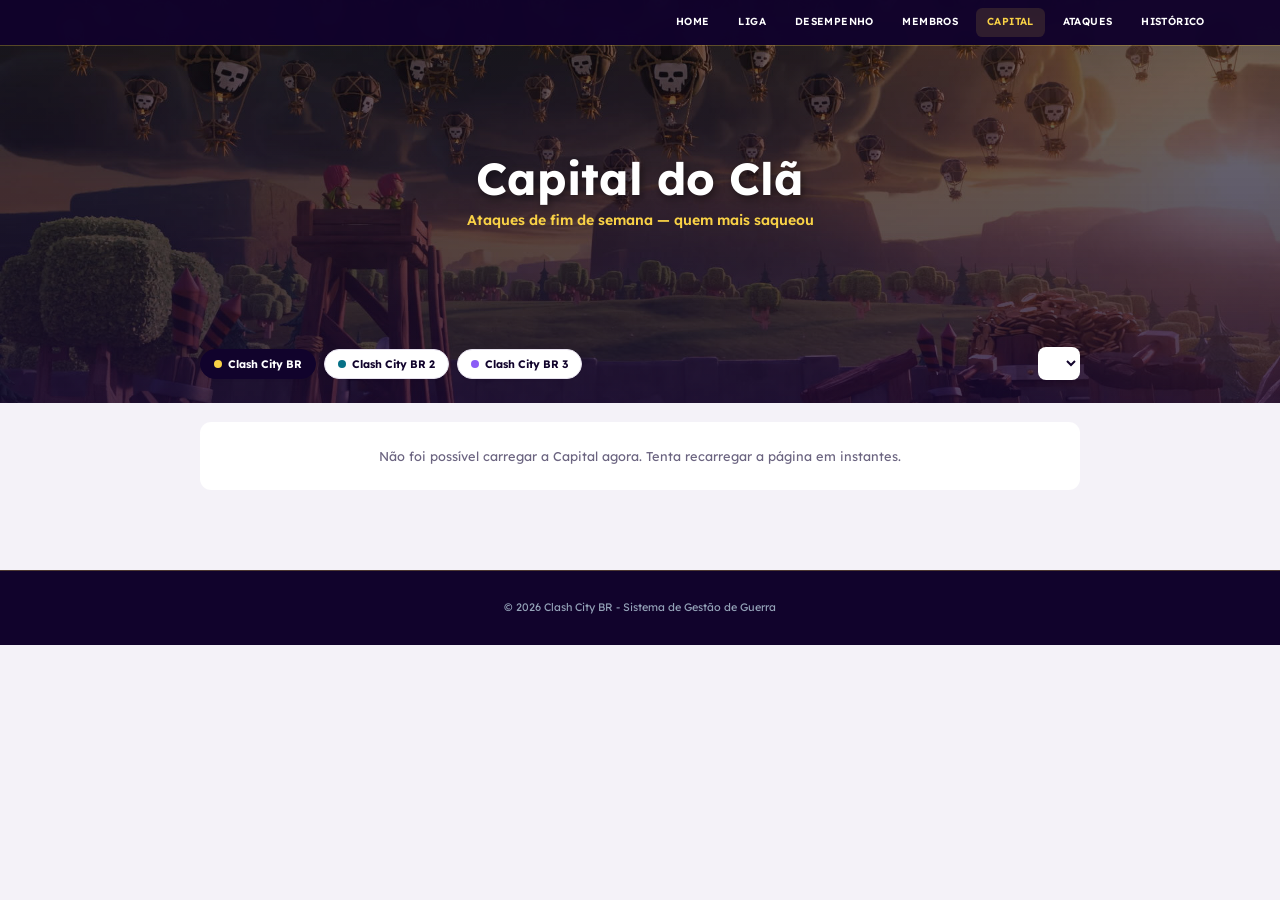
<file: capital.html>
<!DOCTYPE html>
<html lang="pt-br">

<head>
    <meta charset="UTF-8">
    <meta name="viewport" content="width=device-width, initial-scale=1.0">
    <link rel="shortcut icon" href="img/Perfil_COC-removebg-preview.png" type="image/x-icon">
    <title>Clash City BR - Capital do Clã</title>
    <meta name="description" content="Ataques de fim de semana da Capital do Clã — ouro saqueado e ataques de cada membro da família Clash City BR.">
    <link rel="preconnect" href="https://fonts.googleapis.com">
    <link rel="preconnect" href="https://fonts.gstatic.com" crossorigin>
    <link href="https://fonts.googleapis.com/css2?family=Lexend:wght@300;400;600;800&display=swap" rel="stylesheet">
    <link rel="stylesheet" href="style.css">
    <script src="icones.js"></script>
    <script src="config.js"></script>
    <style>
        /* Estilos só desta página — o resto vem do style.css compartilhado */
        .capital-topo {
            max-width: var(--largura);
            margin: 0 auto 16px;
            position: relative;
            z-index: 10;
            display: flex;
            flex-wrap: wrap;
            gap: 10px;
            align-items: center;
        }

        .cla-aba {
            flex-shrink: 0;
            display: inline-flex;
            align-items: center;
            gap: 8px;
            padding: 9px 16px;
            border-radius: 999px;
            border: 2px solid var(--borda);
            background: var(--light);
            color: var(--dark);
            font-family: inherit;
            font-size: 0.85rem;
            font-weight: 700;
            cursor: pointer;
            white-space: nowrap;
            box-shadow: var(--sombra-sm);
        }
        .cla-aba .bolinha { width: 10px; height: 10px; border-radius: 50%; background: var(--cor-cla); }
        .cla-aba.ativa { background: var(--dark); border-color: var(--dark); color: #fff; }
        .cla-aba .nome-curto { display: none; }

        #seletorPeriodo {
            margin-left: auto;
            padding: 10px 14px;
            border-radius: 10px;
            border: 2px solid transparent;
            background: var(--light);
            box-shadow: var(--sombra-sm);
            font-family: inherit;
            font-size: 0.9rem;
            color: var(--dark);
            outline: none;
            min-width: 0;
        }
        #seletorPeriodo:focus { border-color: var(--secondary); }

        .capital-info {
            max-width: var(--largura);
            margin: 34px auto 18px;
            display: flex;
            align-items: center;
            gap: 12px;
            flex-wrap: wrap;
            font-size: 0.85rem;
            color: var(--texto-suave);
            font-weight: 600;
        }
        .capital-info img { width: 36px; height: 36px; }
        .capital-info strong { color: var(--dark); font-size: 1rem; }
        .capital-info .pilula {
            background: var(--light);
            border: 1px solid var(--borda);
            border-radius: 999px;
            padding: 3px 10px;
            white-space: nowrap;
        }
        .pilula.ao-vivo { background: #dcfce7; border-color: #86efac; color: #166534; }

        .stats-summary { margin-bottom: 26px; }
        .stat-card small {
            display: block;
            margin-top: 2px;
            font-size: 0.72rem;
            color: var(--texto-suave);
            font-weight: 600;
        }

        .secao-titulo {
            max-width: var(--largura);
            margin: 0 auto 12px;
            display: flex;
            align-items: center;
            gap: 10px;
            font-size: 0.78rem;
            font-weight: 800;
            letter-spacing: 0.8px;
            text-transform: uppercase;
            color: var(--texto-suave);
        }
        .secao-titulo::after { content: ""; flex: 1; height: 1px; background: var(--borda); }

        .lista-capital {
            max-width: var(--largura);
            margin: 0 auto 28px;
            display: grid;
            grid-template-columns: repeat(auto-fill, minmax(420px, 1fr));
            gap: 10px;
        }

        .linha-capital {
            display: flex;
            align-items: center;
            gap: 12px;
            min-height: 64px;
            padding: 10px 14px;
            background: var(--light);
            border: 1px solid var(--borda);
            border-radius: 12px;
            text-decoration: none;
            color: var(--dark);
            transition: border-color 0.15s, box-shadow 0.15s;
            min-width: 0;
        }
        .linha-capital:hover { border-color: var(--secondary); box-shadow: var(--sombra-sm); }
        .linha-capital.pendente { border-left: 4px solid #ef4444; }

        .pos {
            flex-shrink: 0;
            width: 34px;
            height: 34px;
            border-radius: 50%;
            display: flex;
            align-items: center;
            justify-content: center;
            font-weight: 800;
            font-size: 0.85rem;
            background: #eef1f5;
            color: var(--dark);
        }
        .pos.p1 { background: var(--ouro); }
        .pos.p2 { background: var(--prata); }
        .pos.p3 { background: var(--bronze); color: #fff; }

        .linha-info { flex: 1; min-width: 0; }
        .linha-nome {
            font-weight: 700;
            font-size: 0.92rem;
            white-space: nowrap;
            overflow: hidden;
            text-overflow: ellipsis;
        }
        .linha-sub {
            display: flex;
            gap: 10px;
            margin-top: 2px;
            font-size: 0.74rem;
            color: var(--texto-suave);
            white-space: nowrap;
            overflow: hidden;
        }
        .linha-sub .alerta { color: #dc2626; font-weight: 700; }

        .linha-saque {
            flex-shrink: 0;
            text-align: right;
            font-weight: 800;
            font-size: 0.98rem;
        }
        .linha-saque small {
            display: block;
            font-size: 0.68rem;
            font-weight: 600;
            color: var(--texto-suave);
        }

        .sem-ataque {
            max-width: var(--largura);
            margin: 0 auto 28px;
            display: flex;
            flex-wrap: wrap;
            gap: 8px;
        }
        .sem-ataque a {
            padding: 6px 12px;
            border-radius: 999px;
            background: #fee2e2;
            color: #991b1b;
            font-size: 0.8rem;
            font-weight: 700;
            text-decoration: none;
        }

        .capital-vazio {
            max-width: var(--largura);
            margin: 0 auto;
            text-align: center;
            padding: 30px 12px;
            color: var(--texto-suave);
            background: var(--light);
            border-radius: 14px;
        }

        .capital-nota {
            max-width: var(--largura);
            margin: -14px auto 26px;
            font-size: 0.78rem;
            color: var(--texto-suave);
        }

        @media (max-width: 640px) {
            .capital-topo { display: grid; grid-template-columns: repeat(3, minmax(0, 1fr)); gap: 8px; }
            .cla-aba { justify-content: center; padding: 8px 6px; font-size: 0.74rem; min-width: 0; }
            .cla-aba .nome-cla { display: none; }
            .cla-aba .nome-curto { display: inline; }
            #seletorPeriodo { grid-column: 1 / -1; margin-left: 0; width: 100%; font-size: 16px; }
            .stats-summary { grid-template-columns: 1fr 1fr; gap: 10px; }
            .stat-card { padding: 14px 10px; }
            .stat-card p { font-size: 1.2rem; }
            .lista-capital { grid-template-columns: 1fr; gap: 8px; }
            .capital-info { margin-top: 18px; }
        }
    </style>
    <!-- Tema visual comum (carregado por último) -->
    <link rel="stylesheet" href="tema.css?v=1">
    <!-- Contador anônimo de uso -->
    <script src="uso.js" defer></script>
</head>

<body>

    <nav>
        <a href="https://clashcitybr.github.io">Home</a>
        <a href="https://clashcitybr.github.io/liga">Liga</a>
        <a href="https://clashcitybr.github.io/controle-cla/"><span class="nav-longo">Desempenho</span><span class="nav-curto">Ranking</span></a>
        <a href="https://clashcitybr.github.io/controle-cla/membros.html">Membros</a>
        <a href="https://clashcitybr.github.io/controle-cla/capital.html" class="ativo" aria-current="page">Capital</a>
        <a href="https://clashcitybr.github.io/controle-cla/ataques.html">Ataques</a>
        <a href="https://clashcitybr.github.io/controle-cla/historico.html">Histórico</a>
    </nav>
    <script src="menu.js"></script>

    <header>
        <h1 class="scroll-anim show">Capital do Clã</h1>
        <p class="scroll-anim show" style="color: var(--primary); font-weight: 600;">Ataques de fim de semana — quem mais saqueou</p>
    </header>

    <section class="ranking-section">

        <div class="capital-topo" id="capitalTopo"></div>

        <div class="capital-info" id="capitalInfo"></div>

        <div id="capitalConteudo">
            <p class="capital-vazio">Carregando a Capital...</p>
        </div>

    </section>

    <footer>
        <p>© <span id="ano-atual">2026</span> Clash City BR - Sistema de Gestão de Guerra</p>
    </footer>

    <script>
        // BACKEND_URL vem de config.js (compartilhado entre as páginas)
        const FETCH_OPTS = { headers: { 'ngrok-skip-browser-warning': 'true' } };

        const CLAS = [
            { chave: 'principal', nome: 'Clash City BR', curto: 'City BR', cor: '#f9d246' },
            { chave: 'cla2', nome: 'Clash City BR 2', curto: 'City BR 2', cor: '#077187' },
            { chave: 'cla3', nome: 'Clash City BR 3', curto: 'City BR 3', cor: '#8b5cf6' }
        ];
        const MESES = ['janeiro', 'fevereiro', 'março', 'abril', 'maio', 'junho',
            'julho', 'agosto', 'setembro', 'outubro', 'novembro', 'dezembro'];
        const MESES_CURTOS = ['jan', 'fev', 'mar', 'abr', 'mai', 'jun', 'jul', 'ago', 'set', 'out', 'nov', 'dez'];

        let claAtivo = 'principal';
        let dados = null;          // resposta do /capital/:cla
        const cache = {};

        function esc(txt) {
            return String(txt ?? '').replace(/[&<>"']/g, c => (
                { '&': '&amp;', '<': '&lt;', '>': '&gt;', '"': '&quot;', "'": '&#39;' }[c]));
        }

        const num = n => Number(n || 0).toLocaleString('pt-BR');

        // A Supercell manda datas como "20261009T070000.000Z"
        function parseDataCoC(s) {
            const m = String(s || '').match(/^(\d{4})(\d{2})(\d{2})T(\d{2})(\d{2})(\d{2})/);
            return m ? new Date(Date.UTC(+m[1], +m[2] - 1, +m[3], +m[4], +m[5], +m[6])) : null;
        }

        const FUSO = 'America/Sao_Paulo';
        function partesData(d) {
            const p = new Intl.DateTimeFormat('pt-BR', { timeZone: FUSO, day: 'numeric', month: 'numeric', year: 'numeric' })
                .formatToParts(d).reduce((o, x) => (o[x.type] = x.value, o), {});
            return { dia: +p.day, mes: +p.month - 1, ano: +p.year };
        }

        function rotuloFimDeSemana(t) {
            const i = parseDataCoC(t.inicio), f = parseDataCoC(t.fim);
            if (!i || !f) return 'Fim de semana';
            const a = partesData(i), b = partesData(f);
            const intervalo = a.mes === b.mes
                ? `${a.dia} a ${b.dia} ${MESES_CURTOS[b.mes]}`
                : `${a.dia} ${MESES_CURTOS[a.mes]} a ${b.dia} ${MESES_CURTOS[b.mes]}`;
            return intervalo + (t.estado === 'ongoing' ? ' (em andamento)' : '');
        }

        // Mês do fim de semana = mês em que ele começou
        function chaveMes(t) {
            const i = parseDataCoC(t.inicio);
            if (!i) return null;
            const p = partesData(i);
            return `${p.ano}-${String(p.mes + 1).padStart(2, '0')}`;
        }

        // Nome da liga da Capital em português ("Master League II" -> "Liga Mestre II")
        function traduzirLiga(nome) {
            if (!nome) return null;
            const t = { Bronze: 'Bronze', Silver: 'Prata', Gold: 'Ouro', Crystal: 'Cristal', Master: 'Mestre',
                Champion: 'Campeão', Titan: 'Titã', Legend: 'Lendária', Unranked: 'Sem liga' };
            const m = nome.match(/^(\w+)(?: League)?(?: (I{1,3}))?$/);
            if (!m) return nome;
            if (m[1] === 'Unranked') return 'Sem liga';
            return `Liga ${t[m[1]] || m[1]}${m[2] ? ' ' + m[2] : ''}`;
        }

        function renderAbas() {
            document.getElementById('capitalTopo').innerHTML = CLAS.map(c => `
                <button type="button" class="cla-aba${c.chave === claAtivo ? ' ativa' : ''}" style="--cor-cla:${c.cor}"
                    onclick="trocarCla('${c.chave}')"><span class="bolinha"></span><span class="nome-cla">${esc(c.nome)}</span><span class="nome-curto">${esc(c.curto)}</span></button>`).join('')
                + `<select id="seletorPeriodo" onchange="renderizar()" aria-label="Período"></select>`;
        }

        function trocarCla(chave) {
            if (chave === claAtivo && dados) return;
            claAtivo = chave;
            history.replaceState(null, '', '#' + chave);
            carregar();
        }

        async function carregar() {
            renderAbas();
            const conteudo = document.getElementById('capitalConteudo');
            document.getElementById('capitalInfo').innerHTML = '';
            conteudo.innerHTML = '<p class="capital-vazio">Carregando a Capital...</p>';
            try {
                if (!cache[claAtivo]) {
                    const r = await fetch(`${BACKEND_URL}/capital/${claAtivo}`, FETCH_OPTS);
                    if (!r.ok) throw new Error(`HTTP ${r.status}`);
                    cache[claAtivo] = await r.json();
                }
                dados = cache[claAtivo];
                montarSeletor();
                renderizar();
            } catch (e) {
                console.error('Capital indisponível:', e.message);
                dados = null;
                conteudo.innerHTML = '<p class="capital-vazio">Não foi possível carregar a Capital agora. Tenta recarregar a página em instantes.</p>';
            }
        }

        // Opções: cada fim de semana + o mês inteiro (soma dos fins de semana)
        function montarSeletor() {
            const sel = document.getElementById('seletorPeriodo');
            const temporadas = dados?.temporadas || [];
            const meses = [...new Set(temporadas.map(chaveMes).filter(Boolean))];

            let html = '';
            if (temporadas.length) {
                html += '<optgroup label="Fim de semana">'
                    + temporadas.map((t, i) => `<option value="t${i}">${esc(rotuloFimDeSemana(t))}</option>`).join('')
                    + '</optgroup>';
            }
            if (meses.length) {
                html += '<optgroup label="Mês inteiro">'
                    + meses.map(m => {
                        const [a, mm] = m.split('-');
                        return `<option value="m${m}">${MESES[+mm - 1][0].toUpperCase() + MESES[+mm - 1].slice(1)} de ${a}</option>`;
                    }).join('')
                    + '</optgroup>';
            }
            sel.innerHTML = html;
            sel.style.display = temporadas.length ? '' : 'none';
        }

        function renderInfo() {
            const box = document.getElementById('capitalInfo');
            const d = dados;
            const partes = [];
            if (d.escudo) partes.push(`<img src="${esc(d.escudo)}" alt="" loading="lazy">`);
            partes.push(`<strong>${esc(d.nome || CLAS.find(c => c.chave === claAtivo)?.nome)}</strong>`);
            if (d.salaoCapital) partes.push(`<span class="pilula">${ic('capital')} Salão da Capital nv ${esc(d.salaoCapital)}</span>`);
            const liga = traduzirLiga(d.ligaCapital);
            if (liga) partes.push(`<span class="pilula">${ic('trofeu')} ${esc(liga)}</span>`);
            if (d.pontosCapital) partes.push(`<span class="pilula">${ic('estrela')} ${num(d.pontosCapital)} pontos</span>`);
            box.innerHTML = partes.join('');
        }

        function renderizar() {
            if (!dados) return;
            renderInfo();
            const conteudo = document.getElementById('capitalConteudo');
            const temporadas = dados.temporadas || [];
            if (temporadas.length === 0) {
                conteudo.innerHTML = '<p class="capital-vazio">Nenhum fim de semana de ataques registrado para este clã ainda.</p>';
                return;
            }

            const valor = document.getElementById('seletorPeriodo').value || 't0';
            const ehMes = valor.startsWith('m');
            const escolhidas = ehMes
                ? temporadas.filter(t => chaveMes(t) === valor.slice(1))
                : [temporadas[+valor.slice(1)]].filter(Boolean);

            // Soma por jogador (no fim de semana é só um, no mês junta vários)
            const porTag = new Map();
            escolhidas.forEach(t => (t.membros || []).forEach(m => {
                const j = porTag.get(m.tag) || { tag: m.tag, nome: m.nome, ataques: 0, limite: 0, saque: 0, fins: 0 };
                j.nome = m.nome;
                j.ataques += m.ataques;
                // No mês, o fim de semana em andamento não conta ataque "sobrando" (ainda dá tempo)
                j.limite += (ehMes && t.estado === 'ongoing') ? m.ataques : m.limite;
                j.saque += m.saque;
                j.fins += 1;
                porTag.set(m.tag, j);
            }));
            const ranking = [...porTag.values()].sort((a, b) =>
                b.saque - a.saque || b.ataques - a.ataques || a.nome.localeCompare(b.nome, 'pt-BR'));

            const total = escolhidas.reduce((o, t) => ({
                saque: o.saque + t.saqueTotal,
                ataques: o.ataques + t.ataques,
                raides: o.raides + t.raidesCompletos,
                distritos: o.distritos + t.distritosDestruidos
            }), { saque: 0, ataques: 0, raides: 0, distritos: 0 });

            const atual = !ehMes && escolhidas[0]?.estado === 'ongoing';
            const sobrando = ranking.reduce((s, j) => s + Math.max(0, j.limite - j.ataques), 0);

            let html = `
                <div class="stats-summary">
                    <div class="stat-card"><h3>${ic('moedas')} Ouro saqueado</h3><p>${num(total.saque)}</p></div>
                    <div class="stat-card"><h3>${ic('guerra')} Ataques</h3><p>${num(total.ataques)}</p>
                        ${sobrando ? `<small>${num(sobrando)} ${atual ? 'ainda disponíveis' : 'não usados'} por quem participou</small>` : ''}</div>
                    <div class="stat-card"><h3>${ic('grupo')} Participantes</h3><p>${ranking.length}</p>
                        ${ehMes ? `<small>${escolhidas.length} ${escolhidas.length === 1 ? 'fim de semana' : 'fins de semana'}</small>` : ''}</div>
                    <div class="stat-card"><h3>${ic('casa')} Distritos destruídos</h3><p>${num(total.distritos)}</p>
                        <small>${num(total.raides)} ${total.raides === 1 ? 'capital derrubada' : 'capitais derrubadas'}</small></div>
                </div>`;

            if (ranking.length === 0) {
                html += '<p class="capital-vazio">Ninguém atacou neste período ainda.</p>';
            } else {
                html += `<div class="secao-titulo">Ranking de saque · ${ranking.length}</div><div class="lista-capital">`;
                ranking.forEach((j, i) => {
                    const faltam = Math.max(0, j.limite - j.ataques);
                    const media = j.ataques ? Math.round(j.saque / j.ataques) : 0;
                    const aviso = faltam > 0
                        ? `<span class="alerta">${atual ? `faltam ${faltam}` : `deixou ${faltam}`} ${faltam === 1 ? 'ataque' : 'ataques'}</span>`
                        : '';
                    html += `
                        <a class="linha-capital${faltam > 0 && !atual ? ' pendente' : ''}" href="perfil.html?tag=${encodeURIComponent(j.tag)}">
                            <span class="pos ${i < 3 ? 'p' + (i + 1) : ''}">${i + 1}</span>
                            <span class="linha-info">
                                <span class="linha-nome" style="display:block;">${esc(j.nome)}</span>
                                <span class="linha-sub">
                                    <span>${ic('guerra')} ${j.ataques}/${j.limite}</span>
                                    ${ehMes ? `<span title="Fins de semana em que atacou">${ic('calendario')} ${j.fins} fds</span>` : ''}
                                    ${aviso}
                                </span>
                            </span>
                            <span class="linha-saque">${num(j.saque)}<small>${media ? `${num(media)} por ataque` : 'ouro'}</small></span>
                        </a>`;
                });
                html += '</div>';
            }

            // Quem está no clã agora e não atacou — só faz sentido no fim de semana mais recente
            const ehMaisRecente = !ehMes && valor === 't0';
            if (ehMaisRecente && Array.isArray(dados.membrosAtuais) && dados.membrosAtuais.length) {
                const naoAtacaram = dados.membrosAtuais
                    .filter(m => !porTag.has(m.tag))
                    .sort((a, b) => a.nome.localeCompare(b.nome, 'pt-BR'));
                if (naoAtacaram.length) {
                    html += `<div class="secao-titulo">${atual ? 'Ainda não atacaram' : 'Não atacaram'} · ${naoAtacaram.length}</div>
                        <div class="sem-ataque">${naoAtacaram.map(m =>
                            `<a href="perfil.html?tag=${encodeURIComponent(m.tag)}">${esc(m.nome)}</a>`).join('')}</div>
                        ${atual ? '' : '<p class="capital-nota">Lista de quem está no clã agora. Quem entrou depois do fim de semana também aparece aqui.</p>'}`;
                }
            }

            conteudo.innerHTML = html;
        }

        document.getElementById('ano-atual').textContent = new Date().getFullYear();
        const doHash = location.hash.replace('#', '');
        if (CLAS.some(c => c.chave === doHash)) claAtivo = doHash;
        carregar();
    </script>
</body>

</html>
</file>
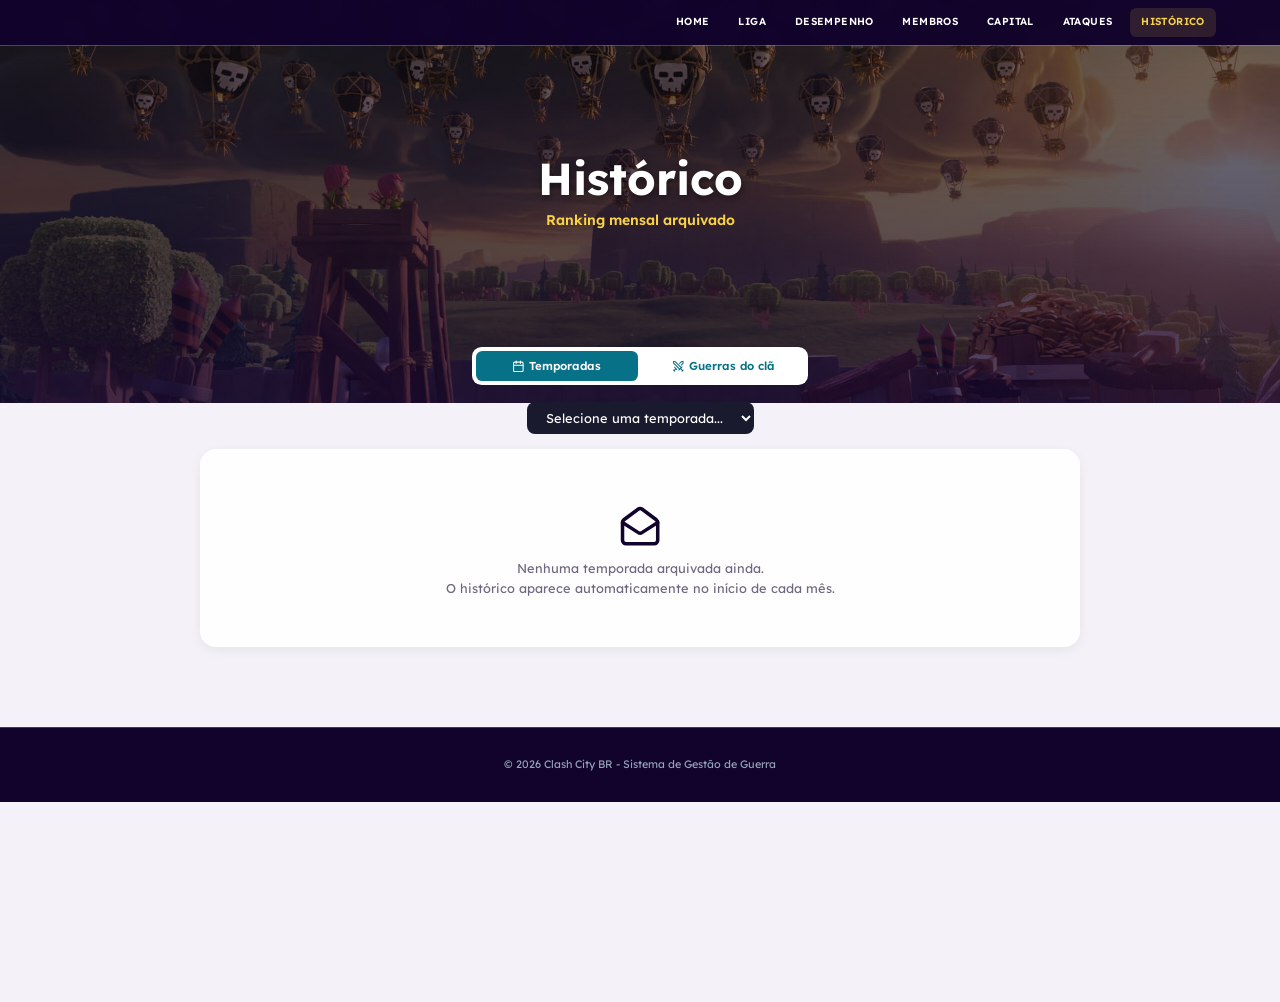
<file: historico.html>
<!DOCTYPE html>
<html lang="pt-br">

<head>
    <meta charset="UTF-8">
    <meta name="viewport" content="width=device-width, initial-scale=1.0">
    <link rel="shortcut icon" href="img/Perfil_COC-removebg-preview.png" type="image/x-icon">
    <title>Clash City BR - Histórico de Temporadas</title>
    <link rel="preconnect" href="https://fonts.googleapis.com">
    <link rel="preconnect" href="https://fonts.gstatic.com" crossorigin>
    <link href="https://fonts.googleapis.com/css2?family=Lexend:wght@300;400;600;800&display=swap" rel="stylesheet">
    <link rel="stylesheet" href="style.css">
    <script src="icones.js"></script>
    <script src="config.js"></script>
    <style>
        /* ---- Abas Temporadas / Guerras ---- */
        .abas-historico {
            max-width: 420px;
            margin: 0 auto 22px;
            position: relative;
            z-index: 10;
        }
        .abas-historico .aba-btn { flex: 1; font-size: 0.9rem; }

        /* ---- Guerras do clã ---- */
        .clas-guerra {
            max-width: var(--largura);
            margin: 34px auto 18px;
            display: flex;
            gap: 8px;
            justify-content: center;
            flex-wrap: wrap;
        }
        .cla-chip {
            display: inline-flex;
            align-items: center;
            gap: 8px;
            padding: 8px 16px;
            border-radius: 999px;
            border: 2px solid var(--borda);
            background: var(--light);
            color: var(--dark);
            font-family: inherit;
            font-size: 0.85rem;
            font-weight: 700;
            cursor: pointer;
            box-shadow: var(--sombra-sm);
        }
        .cla-chip .bolinha { width: 10px; height: 10px; border-radius: 50%; background: var(--cor-cla); }
        .cla-chip.ativa { background: var(--dark); border-color: var(--dark); color: #fff; }

        .resumo-guerras { margin-bottom: 14px; }
        .stat-card small {
            display: block;
            margin-top: 2px;
            font-size: 0.72rem;
            color: var(--texto-suave);
            font-weight: 600;
        }

        .forma-recente {
            max-width: var(--largura);
            margin: 0 auto 24px;
            display: flex;
            align-items: center;
            justify-content: center;
            gap: 6px;
            flex-wrap: wrap;
            font-size: 0.8rem;
            font-weight: 700;
            color: var(--texto-suave);
        }
        .forma-recente .bolinha-res {
            width: 24px;
            height: 24px;
            border-radius: 6px;
            display: inline-flex;
            align-items: center;
            justify-content: center;
            font-size: 0.7rem;
            font-weight: 800;
            color: #fff;
        }
        .res-vitoria { background: #16a34a; }
        .res-derrota { background: #dc2626; }
        .res-empate { background: #94a3b8; }

        .lista-guerras {
            max-width: 860px;
            margin: 0 auto;
            display: flex;
            flex-direction: column;
            gap: 10px;
        }
        .guerra-linha {
            display: grid;
            grid-template-columns: 92px 1fr auto;
            align-items: center;
            gap: 14px;
            padding: 12px 16px;
            background: var(--light);
            border: 1px solid var(--borda);
            border-left: 5px solid var(--cor-res);
            border-radius: 12px;
            min-width: 0;
        }
        .guerra-res {
            font-size: 0.72rem;
            font-weight: 800;
            letter-spacing: 0.5px;
            color: var(--cor-res);
        }
        .guerra-res small {
            display: block;
            font-size: 0.7rem;
            font-weight: 600;
            letter-spacing: 0;
            color: var(--texto-suave);
        }
        .guerra-adv {
            display: flex;
            align-items: center;
            gap: 10px;
            min-width: 0;
        }
        .guerra-adv img { width: 34px; height: 34px; flex-shrink: 0; }
        .guerra-adv-nome {
            font-weight: 700;
            font-size: 0.92rem;
            white-space: nowrap;
            overflow: hidden;
            text-overflow: ellipsis;
        }
        .guerra-adv-sub { font-size: 0.74rem; color: var(--texto-suave); }
        .guerra-placar { text-align: right; white-space: nowrap; }
        .guerra-placar strong { font-size: 1.05rem; }
        .guerra-placar small { display: block; font-size: 0.72rem; color: var(--texto-suave); font-weight: 600; }

        .guerras-vazio {
            max-width: 860px;
            margin: 0 auto;
            text-align: center;
            padding: 30px 14px;
            color: var(--texto-suave);
            background: var(--light);
            border-radius: 14px;
        }

        @media (max-width: 640px) {
            .clas-guerra { display: grid; grid-template-columns: repeat(3, minmax(0, 1fr)); margin-top: 18px; }
            .forma-recente { gap: 4px; }
            .forma-recente .bolinha-res { width: 22px; height: 22px; }
            .forma-recente .seta-recente { display: none; }
            .cla-chip { justify-content: center; padding: 8px 6px; font-size: 0.74rem; }
            .resumo-guerras { grid-template-columns: 1fr 1fr; gap: 10px; }
            .resumo-guerras .stat-card { padding: 14px 10px; }
            .resumo-guerras .stat-card p { font-size: 1.25rem; }
            .guerra-linha { grid-template-columns: 1fr auto; gap: 6px 12px; padding: 10px 12px; }
            .guerra-res { grid-column: 1 / -1; display: flex; gap: 8px; align-items: baseline; }
            .guerra-res small { display: inline; }
        }
    </style>
    <!-- Tema visual comum (carregado por último) -->
    <link rel="stylesheet" href="tema.css?v=1">
    <!-- Contador anônimo de uso -->
    <script src="uso.js" defer></script>
</head>

<body>

    <nav>
        <a href="https://clashcitybr.github.io">Home</a>
        <a href="https://clashcitybr.github.io/liga">Liga</a>
        <a href="https://clashcitybr.github.io/controle-cla/"><span class="nav-longo">Desempenho</span><span class="nav-curto">Ranking</span></a>
        <a href="https://clashcitybr.github.io/controle-cla/membros.html">Membros</a>
        <a href="https://clashcitybr.github.io/controle-cla/capital.html">Capital</a>
        <a href="https://clashcitybr.github.io/controle-cla/ataques.html">Ataques</a>
        <a href="https://clashcitybr.github.io/controle-cla/historico.html" class="ativo" aria-current="page">Histórico</a>
    </nav>
    <script src="menu.js"></script>

    <header>
        <h1 class="scroll-anim">Histórico</h1>
        <p class="scroll-anim" style="color: var(--primary); font-weight: 600;" id="subtituloHistorico">Ranking mensal arquivado</p>
    </header>

    <section class="ranking-section">

        <!-- ABAS -->
        <div class="menu-abas abas-historico">
            <button type="button" class="aba-btn active" id="abaTemporadas" onclick="mostrarAba('temporadas')"><i data-ic="calendario"></i> Temporadas</button>
            <button type="button" class="aba-btn" id="abaGuerras" onclick="mostrarAba('guerras')"><i data-ic="guerra"></i> Guerras do clã</button>
        </div>

        <div id="painelTemporadas">

        <!-- SELETOR DE TEMPORADA -->
        <div class="controles-container scroll-anim" style="justify-content:center;">
            <select id="seletorTemporada" onchange="carregarTemporada(this.value)"
                style="padding:10px 20px; border-radius:10px; border:none; background:#1a1a2e; color:#fff; font-family:Lexend; font-size:1rem; cursor:pointer;">
                <option value="">Selecione uma temporada...</option>
            </select>
        </div>

        <!-- MVP DA TEMPORADA -->
        <div id="mvpContainer" class="mvp-container scroll-anim" style="display:none;">
            <div class="mvp-card">
                <span class="mvp-badge"><i data-ic="trofeu"></i> MVP DA TEMPORADA</span>
                <h2 id="mvpNome">--</h2>
                <p id="mvpStats" style="color:var(--primary); font-weight:600;">--</p>
            </div>
        </div>

        <!-- TABELA DE RANKING -->
        <div id="rankingContainer" class="ranking-card scroll-anim" style="display:none;">
            <h2 class="title"><i data-ic="ranking"></i> <span id="tituloTemporada">RANKING</span></h2>

            <div class="table-container">
                <table>
                    <thead>
                        <tr>
                            <th>Rank</th>
                            <th>Jogador</th>
                            <th>Média <i data-ic="estrela"></i></th>
                            <th>Média %</th>
                            <th>CV</th>
                            <th>Guerras</th>
                            <th>Status</th>
                        </tr>
                    </thead>
                    <tbody id="corpoHistorico">
                    </tbody>
                </table>
            </div>
        </div>

        <!-- ESTADO VAZIO -->
        <div id="estadoVazio" class="ranking-card scroll-anim" style="text-align:center; padding:60px 20px;">
            <p style="font-size:3rem;"><i data-ic="vazio"></i></p>
            <p style="opacity:0.6;">Nenhuma temporada arquivada ainda.<br>O histórico aparece automaticamente no início de cada mês.</p>
        </div>

        </div><!-- /painelTemporadas -->

        <!-- GUERRAS DO CLÃ (registro de guerra da Supercell) -->
        <div id="painelGuerras" style="display:none;">
            <div class="clas-guerra" id="clasGuerra"></div>
            <div id="conteudoGuerras"><p class="guerras-vazio">Carregando guerras...</p></div>
        </div>

    </section>

    <footer>
        <p>© <span id="ano-atual">2026</span> Clash City BR - Sistema de Gestão de Guerra</p>
    </footer>
    <script>document.getElementById('ano-atual').textContent = new Date().getFullYear();</script>

    <script>
        // BACKEND_URL agora vem de config.js (compartilhado entre as 3 páginas)
        const FETCH_OPTS = { headers: {'ngrok-skip-browser-warning': 'true'} };

        const mesesNomes = {
            '01': 'Janeiro', '02': 'Fevereiro', '03': 'Março',
            '04': 'Abril',   '05': 'Maio',      '06': 'Junho',
            '07': 'Julho',   '08': 'Agosto',    '09': 'Setembro',
            '10': 'Outubro', '11': 'Novembro',  '12': 'Dezembro'
        };

        async function inicializar() {
            try {
                const resposta = await fetch(`${BACKEND_URL}/historico`, FETCH_OPTS);
                const temporadas = await resposta.json();

                const seletor = document.getElementById('seletorTemporada');

                if (!temporadas || temporadas.length === 0) {
                    document.getElementById('estadoVazio').style.display = 'block';
                    return;
                }

                document.getElementById('estadoVazio').style.display = 'none';

                temporadas.forEach(t => {
                    const [ano, mes] = t.mes.split('-');
                    const option = document.createElement('option');
                    option.value = t.mes;
                    option.innerText = `${mesesNomes[mes]} ${ano}`;
                    seletor.appendChild(option);
                });

                // Carrega a mais recente automaticamente
                seletor.value = temporadas[0].mes;
                carregarTemporada(temporadas[0].mes);

            } catch (e) {
                console.error("Erro ao carregar histórico:", e);
                document.getElementById('estadoVazio').style.display = 'block';
            }
        }

        async function carregarTemporada(mes) {
            if (!mes) return;

            try {
                const resposta = await fetch(`${BACKEND_URL}/historico/${mes}`, FETCH_OPTS);
                const temporada = await resposta.json();

                const [ano, mesNum] = mes.split('-');
                const nomeTemporada = `${mesesNomes[mesNum]} ${ano}`;

                document.getElementById('tituloTemporada').innerText = `RANKING — ${nomeTemporada}`;

                // Só quem participou de guerra naquele mês (temporadas antigas foram
                // arquivadas com todos os membros, inclusive quem não jogou).
                const snapshot = (temporada.snapshot || []).filter(p => (p.guerras ?? 1) > 0);

                // MVP
                if (snapshot.length > 0) {
                    const mvp = snapshot[0];
                    document.getElementById('mvpNome').innerText = mvp.nome;
                    document.getElementById('mvpStats').innerHTML =
                        `${ic('estrela')} ${mvp.mediaEstrelas.toFixed(1)} · ${ic('alvo')} ${mvp.mediaPorcentagem.toFixed(1)}% · ${ic('guerra')} ${mvp.guerras} guerras`;
                    document.getElementById('mvpContainer').style.display = 'block';
                }

                // Tabela
                const medalhas = [1, 2, 3].map(n => `<span class="medalha medalha-${n}">${n}</span>`);
                let html = "";

                snapshot.forEach((p, i) => {
                    let statusTxt, corStatus, statusClass;

                    if (p.mediaEstrelas >= 5.0) {
                        statusTxt = "PRO"; corStatus = "#22c55e"; statusClass = "titular-badge";
                    } else if (p.mediaEstrelas >= 4.0) {
                        statusTxt = "MÉDIA"; corStatus = "#f9d246"; statusClass = "reserva-badge";
                    } else {
                        statusTxt = "BAGRE"; corStatus = "#ef4444"; statusClass = "bagre-badge";
                    }

                    const rankLabel = i < 3 ? medalhas[i] : `${i + 1}º`;

                    html += `
                    <tr>
                        <td class="${i < 3 ? 'top-3' : 'rank-number'}">${rankLabel}</td>
                        <td><strong>${esc(p.nome)}</strong></td>
                        <td>
                            <div style="font-weight:bold;margin-bottom:2px;">${ic('estrela')} ${p.mediaEstrelas.toFixed(1)}</div>
                            <div class="progresso-container">
                                <div class="progresso-barra" style="width:${(p.mediaEstrelas / 6) * 100}%;background:${corStatus};"></div>
                            </div>
                        </td>
                        <td>${p.mediaPorcentagem.toFixed(1)}%</td>
                        <td><span class="cv-tag">${p.cv}</span></td>
                        <td>${p.guerras}</td>
                        <td><span class="${statusClass}" style="background:${corStatus};color:#000;font-weight:800;">${statusTxt}</span></td>
                    </tr>`;
                });

                document.getElementById('corpoHistorico').innerHTML = html;
                document.getElementById('rankingContainer').style.display = 'block';

            } catch (e) {
                console.error("Erro ao carregar temporada:", e);
            }
        }

        // ============================================================
        // ABAS
        // ============================================================
        function mostrarAba(aba) {
            const guerras = aba === 'guerras';
            document.getElementById('painelTemporadas').style.display = guerras ? 'none' : '';
            document.getElementById('painelGuerras').style.display = guerras ? '' : 'none';
            document.getElementById('abaTemporadas').classList.toggle('active', !guerras);
            document.getElementById('abaGuerras').classList.toggle('active', guerras);
            document.getElementById('subtituloHistorico').innerText = guerras
                ? 'Resultado das últimas guerras do clã'
                : 'Ranking mensal arquivado';
            history.replaceState(null, '', guerras ? '#guerras' : location.pathname + location.search);
            if (guerras && !guerrasIniciadas) { guerrasIniciadas = true; carregarGuerras(); }
        }

        // ============================================================
        // GUERRAS DO CLÃ
        // ============================================================
        const CLAS_GUERRA = [
            { chave: 'principal', nome: 'Clash City BR', curto: 'City BR', cor: '#f9d246' },
            { chave: 'cla2', nome: 'Clash City BR 2', curto: 'City BR 2', cor: '#077187' },
            { chave: 'cla3', nome: 'Clash City BR 3', curto: 'City BR 3', cor: '#8b5cf6' }
        ];
        const RES = {
            vitoria: { txt: 'VITÓRIA', letra: 'V', cor: '#16a34a', classe: 'res-vitoria' },
            derrota: { txt: 'DERROTA', letra: 'D', cor: '#dc2626', classe: 'res-derrota' },
            empate: { txt: 'EMPATE', letra: 'E', cor: '#94a3b8', classe: 'res-empate' }
        };
        let guerrasIniciadas = false;
        let claGuerra = 'principal';
        const cacheGuerras = {};

        function esc(txt) {
            return String(txt ?? '').replace(/[&<>"']/g, c => (
                { '&': '&amp;', '<': '&lt;', '>': '&gt;', '"': '&quot;', "'": '&#39;' }[c]));
        }
        const num = n => Number(n || 0).toLocaleString('pt-BR');
        const pct = n => `${Number(n || 0).toLocaleString('pt-BR', { maximumFractionDigits: 1 })}%`;

        // A Supercell manda datas como "20261009T070000.000Z"
        function parseDataCoC(s) {
            const m = String(s || '').match(/^(\d{4})(\d{2})(\d{2})T(\d{2})(\d{2})(\d{2})/);
            return m ? new Date(Date.UTC(+m[1], +m[2] - 1, +m[3], +m[4], +m[5], +m[6])) : null;
        }
        function dataCurta(s) {
            const d = parseDataCoC(s);
            return d ? d.toLocaleDateString('pt-BR', { timeZone: 'America/Sao_Paulo', day: '2-digit', month: 'short' }).replace('.', '') : '';
        }

        function renderChipsGuerra() {
            document.getElementById('clasGuerra').innerHTML = CLAS_GUERRA.map(c => `
                <button type="button" class="cla-chip${c.chave === claGuerra ? ' ativa' : ''}" style="--cor-cla:${c.cor}"
                    onclick="trocarClaGuerra('${c.chave}')"><span class="bolinha"></span>${esc(window.innerWidth <= 640 ? c.curto : c.nome)}</button>`).join('');
        }

        function trocarClaGuerra(chave) {
            if (chave === claGuerra) return;
            claGuerra = chave;
            carregarGuerras();
        }

        async function carregarGuerras() {
            renderChipsGuerra();
            const box = document.getElementById('conteudoGuerras');
            box.innerHTML = '<p class="guerras-vazio">Carregando guerras...</p>';
            try {
                if (!cacheGuerras[claGuerra]) {
                    const r = await fetch(`${BACKEND_URL}/guerras/${claGuerra}`, FETCH_OPTS);
                    if (!r.ok) throw new Error(`HTTP ${r.status}`);
                    cacheGuerras[claGuerra] = await r.json();
                }
                renderGuerras(cacheGuerras[claGuerra]);
            } catch (e) {
                console.error('Guerras indisponíveis:', e.message);
                box.innerHTML = '<p class="guerras-vazio">Não foi possível carregar as guerras agora. Tenta recarregar a página em instantes.</p>';
            }
        }

        function renderGuerras(d) {
            const box = document.getElementById('conteudoGuerras');
            const guerras = Array.isArray(d.guerras) ? d.guerras : [];
            const totalGeral = (d.vitorias || 0) + (d.derrotas || 0) + (d.empates || 0);
            const aproveitamento = totalGeral ? Math.round((d.vitorias || 0) / totalGeral * 100) : null;

            const recentes = guerras.length;
            const vitRecentes = guerras.filter(g => g.resultado === 'vitoria').length;

            let html = `
                <div class="stats-summary resumo-guerras">
                    <div class="stat-card"><h3>${ic('trofeu')} Vitórias</h3><p>${d.vitorias != null ? num(d.vitorias) : '--'}</p>
                        ${aproveitamento != null ? `<small>${aproveitamento}% de aproveitamento</small>` : ''}</div>
                    <div class="stat-card"><h3>${ic('caveira')} Derrotas</h3><p>${d.derrotas != null ? num(d.derrotas) : '--'}</p>
                        ${d.empates ? `<small>${num(d.empates)} ${d.empates === 1 ? 'empate' : 'empates'}</small>` : ''}</div>
                    <div class="stat-card"><h3>${ic('fogo')} Sequência atual</h3><p>${d.sequencia != null ? num(d.sequencia) : '--'}</p>
                        <small>${d.sequencia === 1 ? 'vitória seguida' : 'vitórias seguidas'}</small></div>
                    <div class="stat-card"><h3>${ic('evolucao')} Últimas ${recentes || ''}</h3><p>${recentes ? `${vitRecentes}/${recentes}` : '--'}</p>
                        <small>${recentes ? 'vitórias nas guerras recentes' : 'sem guerras no registro'}</small></div>
                </div>`;

            if (!d.logPublico) {
                html += `<p class="guerras-vazio">O registro de guerra deste clã está <strong>privado</strong> no jogo, então a lista de guerras não aparece.
                    Para liberar: no jogo, Configurações do clã → Registro de guerra público.</p>`;
                box.innerHTML = html;
                return;
            }

            if (recentes === 0) {
                html += '<p class="guerras-vazio">Nenhuma guerra no registro ainda.</p>';
                box.innerHTML = html;
                return;
            }

            // Últimas 10, da mais antiga para a mais recente (da esquerda para a direita)
            const forma = guerras.slice(0, 10).reverse();
            html += `<div class="forma-recente"><span>Últimas ${forma.length}:</span>${forma.map(g =>
                `<span class="bolinha-res ${RES[g.resultado].classe}" title="${RES[g.resultado].txt} contra ${esc(g.adversario.nome)}">${RES[g.resultado].letra}</span>`).join('')}<span class="seta-recente">→ mais recente</span></div>`;

            html += '<div class="lista-guerras">' + guerras.map(g => {
                const r = RES[g.resultado];
                const maxEstrelas = (g.tamanho || 0) * 3;
                return `
                    <div class="guerra-linha" style="--cor-res:${r.cor}">
                        <div class="guerra-res">${r.txt}<small>${esc(dataCurta(g.fim))} · ${esc(g.tamanho)}x${esc(g.tamanho)}</small></div>
                        <div class="guerra-adv">
                            ${g.adversario.escudo ? `<img src="${esc(g.adversario.escudo)}" alt="" loading="lazy">` : ''}
                            <div style="min-width:0;">
                                <div class="guerra-adv-nome">${esc(g.adversario.nome)}</div>
                                <div class="guerra-adv-sub">${g.adversario.nivel ? `Nível ${esc(g.adversario.nivel)}` : ''}</div>
                            </div>
                        </div>
                        <div class="guerra-placar">
                            <strong>${g.nos.estrelas}★ × ${g.adversario.estrelas}★</strong>
                            <small>${pct(g.nos.destruicao)} × ${pct(g.adversario.destruicao)}${maxEstrelas ? ` · de ${maxEstrelas}★` : ''}</small>
                        </div>
                    </div>`;
            }).join('') + '</div>';

            box.innerHTML = html;
        }

        // Animação scroll
        const observer = new IntersectionObserver((entries) => {
            entries.forEach(entry => {
                if (entry.isIntersecting) entry.target.classList.add('show');
            });
        }, { threshold: 0.1 });
        document.querySelectorAll('.scroll-anim').forEach(el => observer.observe(el));

        window.addEventListener('DOMContentLoaded', () => {
            inicializar();
            if (location.hash === '#guerras') mostrarAba('guerras');
        });
    </script>
</body>

</html>
</file>
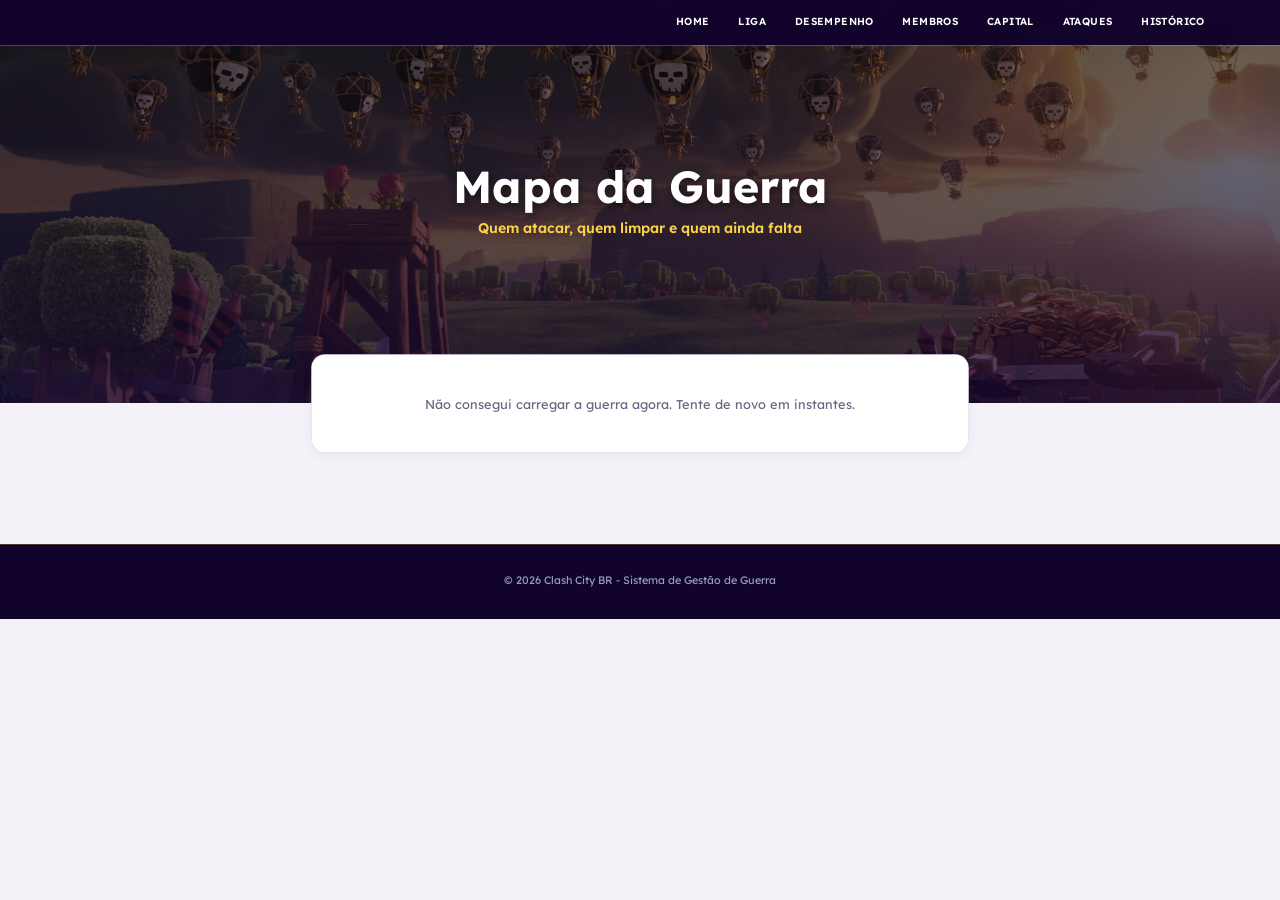
<file: mapa.html>
<!DOCTYPE html>
<html lang="pt-br">

<head>
    <meta charset="UTF-8">
    <meta name="viewport" content="width=device-width, initial-scale=1.0">
    <link rel="shortcut icon" href="img/Perfil_COC-removebg-preview.png" type="image/x-icon">
    <title>Clash City BR - Mapa da Guerra</title>
    <meta name="description" content="Mapa da guerra ao vivo do Clash City BR: vilas livres, vilas pra limpar e quem ainda tem ataque.">
    <link rel="preconnect" href="https://fonts.googleapis.com">
    <link rel="preconnect" href="https://fonts.gstatic.com" crossorigin>
    <link href="https://fonts.googleapis.com/css2?family=Lexend:wght@300;400;600;800&display=swap" rel="stylesheet">
    <link rel="stylesheet" href="style.css">
    <script src="icones.js"></script>
    <script src="config.js"></script>
    <style>
        /* Estilos só desta página — o resto vem do style.css compartilhado */
        header { min-height: 30vh; padding-bottom: 90px; }

        .mapa-section { padding: 0 5% 40px; margin-top: -60px; position: relative; z-index: 10; }
        .mapa-wrap { max-width: 820px; margin: 0 auto; }

        .cartao {
            background: var(--light);
            border-radius: var(--raio);
            box-shadow: var(--sombra-md);
            padding: 18px 20px;
            margin-bottom: 14px;
        }
        .cartao h2 { font-size: 0.9rem; text-transform: uppercase; letter-spacing: 0.05em; margin-bottom: 10px; }
        .suave { color: var(--texto-suave); font-size: 0.85rem; }

        /* PLACAR */
        .placar { text-align: center; }
        .placar-selo {
            display: inline-block;
            padding: 4px 12px;
            border-radius: 999px;
            background: var(--dark);
            color: var(--primary);
            font-size: 0.72rem;
            font-weight: 800;
            letter-spacing: 0.05em;
            margin-bottom: 10px;
        }
        .placar-times {
            display: grid;
            grid-template-columns: minmax(0, 1fr) auto minmax(0, 1fr);
            gap: 10px;
            align-items: center;
        }
        .placar-time { min-width: 0; }
        .placar-time .nome { font-weight: 700; font-size: 0.85rem; overflow: hidden; text-overflow: ellipsis; white-space: nowrap; }
        .placar-time .estrelas { font-size: 1.8rem; font-weight: 800; line-height: 1.1; }
        .placar-time .pct { font-size: 0.75rem; color: var(--texto-suave); }
        .placar-vs { font-weight: 800; color: var(--texto-suave); }
        .placar-info { margin-top: 10px; font-size: 0.85rem; font-weight: 700; color: var(--secondary); }

        /* MINHAS CONTAS */
        .minhas { display: grid; gap: 8px; }
        .minha {
            display: flex;
            align-items: center;
            justify-content: space-between;
            gap: 10px;
            padding: 10px 12px;
            border-radius: 12px;
            background: #fffbeb;
            border: 1px solid rgba(249, 210, 70, 0.6);
            font-size: 0.85rem;
        }
        .minha.feito { background: #f0fdf4; border-color: rgba(34, 197, 94, 0.4); }
        .minha b { overflow-wrap: anywhere; }

        /* FILTROS */
        .filtros { display: flex; gap: 8px; overflow-x: auto; padding-bottom: 4px; margin-bottom: 12px; scrollbar-width: none; }
        .filtros::-webkit-scrollbar { display: none; }
        .filtro {
            flex-shrink: 0;
            padding: 8px 14px;
            border-radius: 999px;
            border: 2px solid var(--borda);
            background: var(--light);
            color: var(--dark);
            font-family: inherit;
            font-size: 0.8rem;
            font-weight: 700;
            cursor: pointer;
            white-space: nowrap;
            box-shadow: var(--sombra-sm);
        }
        .filtro.ativo { background: var(--dark); border-color: var(--dark); color: #fff; }

        /* VILAS INIMIGAS */
        .vilas { display: grid; gap: 8px; }
        .vila {
            display: grid;
            grid-template-columns: 34px minmax(0, 1fr) auto;
            gap: 10px;
            align-items: center;
            padding: 10px 12px;
            background: var(--light);
            border-radius: 12px;
            box-shadow: var(--sombra-sm);
            border-left: 5px solid #cbd5e1;
        }
        .vila.livre { border-left-color: #22c55e; }
        .vila.limpar { border-left-color: var(--primary); }
        .vila.caiu { border-left-color: #94a3b8; opacity: 0.6; }
        .vila .pos { font-weight: 800; font-size: 0.95rem; text-align: center; }
        .vila .info { min-width: 0; }
        .vila .info b { display: block; font-size: 0.88rem; overflow: hidden; text-overflow: ellipsis; white-space: nowrap; }
        .vila .info small { font-size: 0.72rem; color: var(--texto-suave); display: block; overflow: hidden; text-overflow: ellipsis; white-space: nowrap; }
        .vila .status { text-align: right; font-size: 0.78rem; font-weight: 800; white-space: nowrap; }
        .vila .status .est { color: #f5b301; letter-spacing: 1px; font-size: 0.95rem; }
        .vila .status .est .vazia { color: #d6dae3; }
        .vila.livre .status { color: #15803d; }
        .vila.espelho-meu { box-shadow: 0 0 0 2px var(--dark), var(--sombra-sm); }

        /* QUEM AINDA TEM ATAQUE */
        .pendentes { display: flex; flex-wrap: wrap; gap: 6px; }
        .pendente {
            padding: 6px 10px;
            border-radius: 999px;
            background: #f1f5f9;
            font-size: 0.78rem;
            font-weight: 700;
        }
        .pendente.eu { background: var(--dark); color: #fff; }

        .carregando { text-align: center; padding: 30px 0; color: var(--texto-suave); }
        .legenda { font-size: 0.72rem; color: var(--texto-suave); margin-top: 10px; text-align: center; }
    </style>
    <!-- Tema visual comum (carregado por último) -->
    <link rel="stylesheet" href="tema.css?v=1">
    <!-- Contador anônimo de uso -->
    <script src="uso.js" defer></script>
</head>

<body>
    <nav data-titulo="Mapa da Guerra">
        <a href="https://clashcitybr.github.io">Home</a>
        <a href="https://clashcitybr.github.io/liga">Liga</a>
        <a href="https://clashcitybr.github.io/controle-cla/"><span class="nav-longo">Desempenho</span><span class="nav-curto">Ranking</span></a>
        <a href="https://clashcitybr.github.io/controle-cla/membros.html">Membros</a>
        <a href="https://clashcitybr.github.io/controle-cla/capital.html">Capital</a>
        <a href="https://clashcitybr.github.io/controle-cla/ataques.html">Ataques</a>
        <a href="https://clashcitybr.github.io/controle-cla/historico.html">Histórico</a>
    </nav>
    <script src="menu.js"></script>

    <header>
        <h1 class="scroll-anim show">Mapa da Guerra</h1>
        <p class="scroll-anim show" style="color: var(--primary); font-weight: 600;">Quem atacar, quem limpar e quem ainda falta</p>
    </header>

    <section class="mapa-section">
        <div class="mapa-wrap" id="conteudo">
            <div class="cartao"><p class="carregando">Carregando a guerra...</p></div>
        </div>
    </section>

    <footer>
        <p>© <span id="ano-atual">2026</span> Clash City BR - Sistema de Gestão de Guerra</p>
    </footer>

    <script>
        const FETCH_OPTS = { headers: { 'ngrok-skip-browser-warning': 'true' } };
        document.getElementById('ano-atual').textContent = new Date().getFullYear();

        let filtroAtual = 'todas';
        let ultimaGuerra = null;

        function escapar(t) {
            return String(t ?? '').replace(/[&<>"']/g, c => ({ '&': '&amp;', '<': '&lt;', '>': '&gt;', '"': '&quot;', "'": '&#39;' }[c]));
        }
        function dataCoC(str) {
            if (!str || str.length < 15) return null;
            const d = new Date(`${str.slice(0,4)}-${str.slice(4,6)}-${str.slice(6,8)}T${str.slice(9,11)}:${str.slice(11,13)}:${str.slice(13,15)}Z`);
            return isNaN(d) ? null : d;
        }
        function tempoAte(data) {
            if (!data) return null;
            const ms = data - Date.now();
            if (ms <= 0) return null;
            const h = Math.floor(ms / 3600000), m = Math.floor((ms % 3600000) / 60000);
            return h > 0 ? `${h}h ${String(m).padStart(2, '0')}min` : `${m}min`;
        }
        function estrelas(n) {
            let h = '';
            for (let i = 0; i < 3; i++) h += i < n ? '★' : '<span class="vazia">★</span>';
            return h;
        }
        // Contas marcadas no Meu Painel (mesmo celular)
        function minhasTags() {
            try {
                const v = JSON.parse(localStorage.getItem('ccbr_minhas_contas') || '[]');
                return new Set((Array.isArray(v) ? v : []).map(c => c && c.tag).filter(Boolean));
            } catch (_) { return new Set(); }
        }

        function statusVila(m) {
            const melhor = m.bestOpponentAttack;
            if (!melhor || !(m.opponentAttacks > 0)) return 'livre';
            return (melhor.stars || 0) >= 3 ? 'caiu' : 'limpar';
        }

        async function carregar() {
            try {
                const r = await fetch(`${BACKEND_URL}/guerra-atual`, FETCH_OPTS);
                if (!r.ok) throw new Error(r.status);
                ultimaGuerra = await r.json();
                render();
            } catch (e) {
                if (!ultimaGuerra) {
                    document.getElementById('conteudo').innerHTML =
                        '<div class="cartao"><p class="carregando">Não consegui carregar a guerra agora. Tente de novo em instantes.</p></div>';
                }
            }
        }

        function render() {
            const g = ultimaGuerra;
            const alvo = document.getElementById('conteudo');

            if (!g || g.state === 'notInWar' || !g.state) {
                alvo.innerHTML = `<div class="cartao"><p class="carregando">${ic('dormindo')} O clã não está em guerra agora.<br>O mapa aparece quando começar a próxima.</p></div>`;
                return;
            }

            const nossos = g.clan?.members || [];
            const inimigos = [...(g.opponent?.members || [])].sort((a, b) => a.mapPosition - b.mapPosition);
            const nomePorTag = new Map(nossos.map(m => [m.tag, m.name]));
            const permitidos = g.attacksPerMember || (g.liga ? 1 : 2);
            const minhas = minhasTags();
            const naLiga = !!g.liga;

            // ---------- placar ----------
            let selo = `${ic('guerra')} GUERRA EM ANDAMENTO`, info = '';
            if (g.state === 'preparation') {
                selo = `${ic('ampulheta')} PREPARAÇÃO`;
                const t = tempoAte(dataCoC(g.startTime));
                info = t ? `A batalha começa em ${t}` : 'A batalha já vai começar';
            } else if (g.state === 'inWar') {
                const t = tempoAte(dataCoC(g.endTime));
                const usados = nossos.reduce((n, m) => n + (m.attacks?.length || 0), 0);
                info = `${t ? `Faltam ${t}` : 'Terminando'} · ${usados} de ${nossos.length * permitidos} ataques usados`;
            } else if (g.state === 'warEnded') {
                selo = `${ic('bandeira')} GUERRA ENCERRADA`;
                info = 'Resultado final';
            }
            if (naLiga) selo = `${ic('premio')} LIGA · ${selo.replace(/^<svg[\s\S]*?<\/svg> /, '')}`;

            const placar = `
                <div class="cartao placar">
                    <span class="placar-selo">${selo}</span>
                    <div class="placar-times">
                        <div class="placar-time">
                            <div class="nome">${escapar(g.clan?.name || 'Nós')}</div>
                            <div class="estrelas">${g.clan?.stars ?? 0}★</div>
                            <div class="pct">${(g.clan?.destructionPercentage ?? 0).toFixed(1)}%</div>
                        </div>
                        <div class="placar-vs">×</div>
                        <div class="placar-time">
                            <div class="nome">${escapar(g.opponent?.name || 'Adversário')}</div>
                            <div class="estrelas">${g.opponent?.stars ?? 0}★</div>
                            <div class="pct">${(g.opponent?.destructionPercentage ?? 0).toFixed(1)}%</div>
                        </div>
                    </div>
                    <div class="placar-info">${info}</div>
                </div>`;

            // ---------- minhas contas nesta guerra ----------
            const espelhosMeus = new Set();
            const minhasNaGuerra = nossos.filter(m => minhas.has(m.tag)).sort((a, b) => a.mapPosition - b.mapPosition);
            let blocoMinhas = '';
            if (minhasNaGuerra.length && g.state !== 'warEnded') {
                const linhas = minhasNaGuerra.map(m => {
                    espelhosMeus.add(m.mapPosition);
                    const faltam = permitidos - (m.attacks?.length || 0);
                    const espelho = inimigos.find(x => x.mapPosition === m.mapPosition);
                    const st = espelho ? statusVila(espelho) : null;
                    const txtEspelho = espelho
                        ? `espelho #${espelho.mapPosition} (CV${espelho.townhallLevel}) ${st === 'livre' ? 'livre' : st === 'caiu' ? 'já caiu' : 'pra limpar'}`
                        : '';
                    return `<div class="minha${faltam ? '' : ' feito'}">
                        <span><b>${escapar(m.name)}</b> · #${m.mapPosition}<br><small class="suave">${txtEspelho}</small></span>
                        <span>${faltam ? `${ic('ampulheta')} ${faltam} ${faltam === 1 ? 'ataque' : 'ataques'}` : `${ic('ok')} atacou`}</span>
                    </div>`;
                });
                blocoMinhas = `<div class="cartao"><h2>${ic('usuario')} Suas contas</h2><div class="minhas">${linhas.join('')}</div></div>`;
            }

            // ---------- vilas inimigas ----------
            const contagem = { livre: 0, limpar: 0, caiu: 0 };
            inimigos.forEach(m => contagem[statusVila(m)]++);
            const emBatalha = g.state !== 'preparation';

            const filtros = emBatalha ? `
                <div class="filtros">
                    ${[['todas', `Todas (${inimigos.length})`], ['livre', `🟢 Livres (${contagem.livre})`],
                       ['limpar', `🟡 Pra limpar (${contagem.limpar})`], ['caiu', `⚫ Caíram (${contagem.caiu})`]]
                        .map(([k, txt]) => `<button type="button" class="filtro${filtroAtual === k ? ' ativo' : ''}" data-filtro="${k}">${txt}</button>`).join('')}
                </div>` : '';

            const vilas = inimigos
                .filter(m => !emBatalha || filtroAtual === 'todas' || statusVila(m) === filtroAtual)
                .map(m => {
                    const st = emBatalha ? statusVila(m) : '';
                    const melhor = m.bestOpponentAttack;
                    let status = '', detalhe = `CV${m.townhallLevel}`;
                    if (!emBatalha) status = '';
                    else if (st === 'livre') status = 'LIVRE';
                    else {
                        status = `<span class="est">${estrelas(melhor.stars || 0)}</span><br>${Math.round(melhor.destructionPercentage || 0)}%`;
                        const quem = nomePorTag.get(melhor.attackerTag);
                        detalhe += ` · ${m.opponentAttacks} ${m.opponentAttacks === 1 ? 'ataque' : 'ataques'}${quem ? ` · melhor: ${escapar(quem)}` : ''}`;
                    }
                    return `<div class="vila ${st}${espelhosMeus.has(m.mapPosition) ? ' espelho-meu' : ''}">
                        <div class="pos">#${m.mapPosition}</div>
                        <div class="info"><b>${escapar(m.name)}</b><small>${detalhe}</small></div>
                        <div class="status">${status}</div>
                    </div>`;
                });

            const blocoVilas = `
                <div class="cartao">
                    <h2>${ic('mapa')} Vilas do adversário</h2>
                    ${filtros}
                    <div class="vilas">${vilas.join('') || '<p class="suave">Nenhuma vila nesse filtro.</p>'}</div>
                    ${emBatalha ? '<p class="legenda">Estrelas e % mostram o melhor ataque nosso em cada vila. Contorno escuro = espelho da sua conta.</p>' : ''}
                </div>`;

            // ---------- quem ainda tem ataque ----------
            let blocoPendentes = '';
            if (g.state === 'inWar') {
                const pend = nossos
                    .filter(m => (m.attacks?.length || 0) < permitidos)
                    .sort((a, b) => a.mapPosition - b.mapPosition);
                blocoPendentes = `<div class="cartao"><h2>${ic('ampulheta')} Ainda têm ataque (${pend.length})</h2>
                    <div class="pendentes">${pend.length
                        ? pend.map(m => `<span class="pendente${minhas.has(m.tag) ? ' eu' : ''}">#${m.mapPosition} ${escapar(m.name)} · CV${m.townhallLevel} (${m.attacks?.length || 0}/${permitidos})</span>`).join('')
                        : `<span class="suave">${ic('festa')} Todo mundo já atacou!</span>`}</div></div>`;
            }

            alvo.innerHTML = placar + blocoMinhas + blocoVilas + blocoPendentes;
        }

        document.getElementById('conteudo').addEventListener('click', e => {
            const b = e.target.closest('[data-filtro]');
            if (!b) return;
            filtroAtual = b.dataset.filtro;
            render();
        });

        carregar();
        setInterval(carregar, 2 * 60 * 1000);   // atualiza sozinho a cada 2 min
    </script>
</body>

</html>
</file>
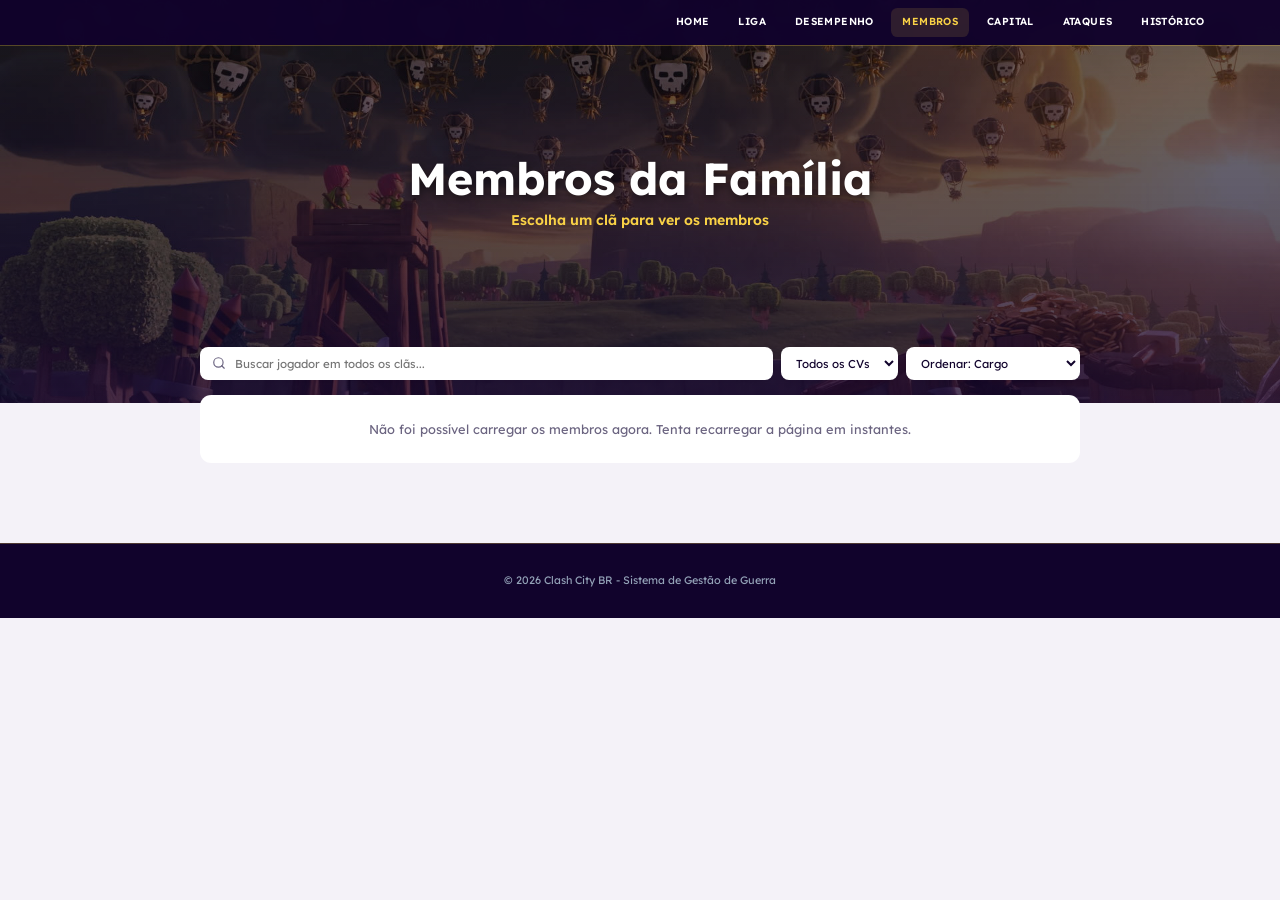
<file: membros.html>
<!DOCTYPE html>
<html lang="pt-br">

<head>
    <meta charset="UTF-8">
    <meta name="viewport" content="width=device-width, initial-scale=1.0">
    <link rel="shortcut icon" href="img/Perfil_COC-removebg-preview.png" type="image/x-icon">
    <title>Clash City BR - Membros do Clã</title>
    <meta name="description" content="Lista de membros do clã Clash City BR — abra o perfil de qualquer jogador.">
    <link rel="preconnect" href="https://fonts.googleapis.com">
    <link rel="preconnect" href="https://fonts.gstatic.com" crossorigin>
    <link href="https://fonts.googleapis.com/css2?family=Lexend:wght@300;400;600;800&display=swap" rel="stylesheet">
    <link rel="stylesheet" href="style.css">
    <script src="icones.js"></script>
    <script src="config.js"></script>
    <style>
        /* Estilos só desta página — o resto vem do style.css compartilhado */
        .membros-resumo {
            max-width: var(--largura);
            margin: 16px auto 14px;
            font-size: 0.85rem;
            font-weight: 600;
            color: var(--texto-suave);
        }

        /* Na tela inicial não há abas acima, então precisa de mais respiro
           para não ficar escondido atrás da barra de busca */
        .membros-resumo.na-inicial { margin-top: 44px; }

        .membros-grid {
            max-width: var(--largura);
            margin: 0 auto;
            display: grid;
            grid-template-columns: repeat(auto-fill, minmax(230px, 1fr));
            gap: 10px;
        }

        .membro-card {
            display: flex;
            align-items: center;
            gap: 12px;
            min-height: 64px;
            background: var(--light);
            border: 1px solid var(--borda);
            border-radius: 12px;
            padding: 10px 12px;
            text-decoration: none;
            color: var(--dark);
            transition: border-color 0.15s, box-shadow 0.15s;
            min-width: 0;
        }

        .membro-card:hover {
            box-shadow: var(--sombra-sm);
            border-color: var(--cor-cla, var(--primary));
        }

        /* Selo do Centro de Vila no lugar do avatar com a inicial */
        .membro-cv {
            flex-shrink: 0;
            width: 42px;
            height: 42px;
            border-radius: 10px;
            display: flex;
            flex-direction: column;
            align-items: center;
            justify-content: center;
            background: var(--dark);
            color: var(--primary);
            line-height: 1;
        }
        .membro-cv small {
            font-size: 0.5rem;
            font-weight: 700;
            letter-spacing: 0.6px;
            opacity: 0.75;
            margin-bottom: 2px;
        }
        .membro-cv b { font-size: 1rem; font-weight: 800; }

        .membro-info {
            flex: 1;
            min-width: 0;
        }

        .membro-nome {
            font-weight: 700;
            font-size: 0.92rem;
            line-height: 1.3;
            white-space: nowrap;
            overflow: hidden;
            text-overflow: ellipsis;
        }

        .membro-linha {
            display: flex;
            flex-wrap: nowrap;
            gap: 10px;
            margin-top: 2px;
            font-size: 0.74rem;
            color: var(--texto-suave);
            white-space: nowrap;
            overflow: hidden;
        }
        .membro-linha:empty { display: none; }
        .membro-linha .cargo-txt { font-weight: 700; color: var(--secondary); }

        .membro-seta {
            flex-shrink: 0;
            color: var(--texto-suave);
            font-weight: 700;
            opacity: 0.6;
        }

        /* Subtítulo de cargo dentro do clã (Colíderes, Anciões...) */
        .cargo-titulo {
            grid-column: 1 / -1;
            display: flex;
            align-items: center;
            gap: 10px;
            margin: 10px 0 0;
            font-size: 0.72rem;
            font-weight: 800;
            letter-spacing: 0.8px;
            text-transform: uppercase;
            color: var(--texto-suave);
        }
        .cargo-titulo:first-child { margin-top: 0; }
        .cargo-titulo::after {
            content: "";
            flex: 1;
            height: 1px;
            background: var(--borda);
        }

        .membros-vazio {
            grid-column: 1 / -1;
            text-align: center;
            padding: 30px 12px;
            color: var(--texto-suave);
            background: var(--light);
            border-radius: 14px;
        }

        /* ---- Separação por clã ---- */
        .clas-abas {
            max-width: var(--largura);
            margin: 22px auto 0;
            display: flex;
            gap: 8px;
            overflow-x: auto;
            padding: 2px 2px 6px;
            scrollbar-width: none;
        }
        .clas-abas::-webkit-scrollbar { display: none; }

        .cla-aba {
            flex-shrink: 0;
            display: inline-flex;
            align-items: center;
            gap: 8px;
            padding: 8px 14px;
            border-radius: 999px;
            border: 2px solid var(--borda);
            background: var(--light);
            color: var(--dark);
            font-family: inherit;
            font-size: 0.82rem;
            font-weight: 700;
            cursor: pointer;
            white-space: nowrap;
        }
        .cla-aba .bolinha {
            width: 10px;
            height: 10px;
            border-radius: 50%;
            background: var(--cor-cla, var(--texto-suave));
        }
        .cla-aba .qtd { font-weight: 600; color: var(--texto-suave); }
        .cla-aba.ativa {
            background: var(--dark);
            border-color: var(--dark);
            color: #fff;
        }
        .cla-aba.ativa .qtd { color: rgba(255, 255, 255, 0.7); }

        .cla-grupo {
            max-width: var(--largura);
            margin: 0 auto 26px;
        }
        .cla-grupo-titulo {
            display: flex;
            align-items: center;
            gap: 10px;
            padding: 10px 14px;
            margin-bottom: 12px;
            border-radius: 12px;
            background: var(--light);
            border-left: 6px solid var(--cor-cla);
            box-shadow: var(--sombra-sm);
        }
        .cla-grupo-titulo img { width: 34px; height: 34px; flex-shrink: 0; }
        .cla-grupo-titulo h2 {
            margin: 0;
            font-size: 1.05rem;
            line-height: 1.2;
            flex: 1;
            min-width: 0;
            overflow-wrap: anywhere;
            text-align: left;
        }
        .cla-grupo-titulo h2::after { display: none; }
        .cla-grupo-titulo .qtd {
            flex-shrink: 0;
            font-size: 0.78rem;
            font-weight: 700;
            color: var(--texto-suave);
        }
        /* Tela inicial: um card por clã */
        .clas-lista {
            max-width: var(--largura);
            margin: 0 auto;
            display: grid;
            grid-template-columns: repeat(auto-fill, minmax(240px, 1fr));
            gap: 14px;
        }
        .cla-card {
            display: flex;
            align-items: center;
            gap: 14px;
            width: 100%;
            padding: 18px 16px;
            border: 1px solid var(--borda);
            border-left: 6px solid var(--cor-cla);
            border-radius: 16px;
            background: var(--light);
            box-shadow: var(--sombra-sm);
            color: var(--dark);
            font-family: inherit;
            text-align: left;
            cursor: pointer;
            transition: transform 0.15s, box-shadow 0.15s;
            min-width: 0;
        }
        .cla-card:hover { transform: translateY(-2px); box-shadow: var(--sombra-md); }
        .cla-card-escudo {
            flex-shrink: 0;
            width: 52px;
            height: 52px;
            border-radius: 14px;
            display: flex;
            align-items: center;
            justify-content: center;
            font-size: 1.5rem;
            background: color-mix(in srgb, var(--cor-cla) 18%, transparent);
        }
        .cla-card-escudo img { width: 100%; height: 100%; object-fit: contain; }
        .cla-card-info { flex: 1; min-width: 0; }
        .cla-card-nome { font-weight: 800; font-size: 1.05rem; line-height: 1.25; overflow-wrap: anywhere; }
        .cla-card-qtd { margin-top: 3px; font-size: 0.8rem; font-weight: 600; color: var(--texto-suave); }
        .cla-card .membro-seta { font-size: 1.2rem; }

        .cla-voltar {
            flex-shrink: 0;
            padding: 8px 14px;
            border-radius: 999px;
            border: 2px solid var(--secondary);
            background: transparent;
            color: var(--secondary);
            font-family: inherit;
            font-size: 0.82rem;
            font-weight: 800;
            cursor: pointer;
            white-space: nowrap;
        }

        .selo-parceiro {
            display: inline-block;
            vertical-align: middle;
            margin-left: 6px;
            font-size: 0.62rem;
            font-weight: 800;
            letter-spacing: 0.3px;
            text-transform: uppercase;
            padding: 2px 8px;
            border-radius: 999px;
            background: var(--cor-cla);
            color: #fff;
        }
        .cla-grupo .membros-grid { max-width: none; }

        #ordenarMembros {
            padding: 10px 14px;
            border-radius: 10px;
            border: 2px solid transparent;
            background: var(--light);
            box-shadow: var(--sombra-sm);
            outline: none;
            font-family: inherit;
            font-size: 0.9rem;
            color: var(--dark);
        }

        #ordenarMembros:focus { border-color: var(--secondary); }

        @media (max-width: 640px) {
            .membros-grid { grid-template-columns: 1fr; gap: 8px; }
            .membros-resumo { margin-top: 12px; }
            .membros-resumo.na-inicial { margin-top: 20px; }
            .clas-abas { margin-top: 14px; }
            .clas-lista { grid-template-columns: 1fr; gap: 10px; }
            .cla-card { padding: 14px; }
            .filtros-membros { display: grid !important; grid-template-columns: 1fr 1fr; }
            .filtros-membros > * { min-width: 0; width: 100%; }
            .filtros-membros #inputBusca { grid-column: 1 / -1; }
            #ordenarMembros { font-size: 16px; padding: 9px 12px; }
        }
    </style>
    <!-- Tema visual comum (carregado por último) -->
    <link rel="stylesheet" href="tema.css?v=1">
    <!-- Contador anônimo de uso -->
    <script src="uso.js" defer></script>
</head>

<body>

    <nav>
        <a href="https://clashcitybr.github.io">Home</a>
        <a href="https://clashcitybr.github.io/liga">Liga</a>
        <a href="https://clashcitybr.github.io/controle-cla/"><span class="nav-longo">Desempenho</span><span class="nav-curto">Ranking</span></a>
        <a href="https://clashcitybr.github.io/controle-cla/membros.html" class="ativo" aria-current="page">Membros</a>
        <a href="https://clashcitybr.github.io/controle-cla/capital.html">Capital</a>
        <a href="https://clashcitybr.github.io/controle-cla/ataques.html">Ataques</a>
        <a href="https://clashcitybr.github.io/controle-cla/historico.html">Histórico</a>
    </nav>
    <script src="menu.js"></script>

    <header>
        <h1 class="scroll-anim show">Membros da Família</h1>
        <p class="scroll-anim show" style="color: var(--primary); font-weight: 600;" id="subtitulo">Escolha um clã para ver os membros</p>
    </header>

    <section class="ranking-section">

        <div class="controles-container" style="position:relative; z-index:10;">
            <div class="filtros-extras filtros-membros" style="justify-content:flex-start;">
                <input type="text" id="inputBusca" placeholder="Buscar jogador em todos os clãs..." oninput="renderizarMembros()"
                    style="max-width:none; flex:1;">
                <select id="filtroCV" onchange="renderizarMembros()">
                    <option value="todos">Todos os CVs</option>
                </select>
                <select id="ordenarMembros" onchange="renderizarMembros()">
                    <option value="cargo">Ordenar: Cargo</option>
                    <option value="cv">Ordenar: Centro de Vila</option>
                    <option value="doacoes">Ordenar: Doações</option>
                    <option value="nome">Ordenar: Nome</option>
                </select>
            </div>
        </div>

        <div class="clas-abas" id="clasAbas" style="display:none;"></div>

        <p class="membros-resumo" id="membrosResumo"></p>

        <div id="membrosGrid">
            <div class="membros-grid"><p class="membros-vazio">Carregando membros...</p></div>
        </div>

    </section>

    <footer>
        <p>© <span id="ano-atual">2026</span> Clash City BR - Sistema de Gestão de Guerra</p>
    </footer>

    <script>
        // BACKEND_URL vem de config.js (compartilhado entre as páginas)
        const FETCH_OPTS = { headers: { 'ngrok-skip-browser-warning': 'true' } };

        const CARGOS = {
            leader: { nome: 'Líder', plural: 'Líderes', ordem: 0 },
            coLeader: { nome: 'Colíder', plural: 'Colíderes', ordem: 1 },
            admin: { nome: 'Ancião', plural: 'Anciões', ordem: 2 },
            member: { nome: 'Membro', plural: 'Membros', ordem: 3 }
        };

        // Cada clã tem uma cor fixa, usada na aba, no título do grupo e na borda do card
        const CORES_CLA = { principal: '#f9d246', cla2: '#077187', cla3: '#8b5cf6', parceiro: '#ef4444' };
        const NOMES_PADRAO = { principal: 'Clash City BR', cla2: 'Clash City BR 2', cla3: 'Clash City BR 3', parceiro: 'TOP 1 BR' };

        let clas = [];          // [{ chave, nome, escudo, erro, membros: [...] }]
        let claAtivo = null;    // null = tela inicial (lista de clãs)
        let fonte = 'vivo';

        function esc(txt) {
            return String(txt ?? '').replace(/[&<>"']/g, c => (
                { '&': '&amp;', '<': '&lt;', '>': '&gt;', '"': '&quot;', "'": '&#39;' }[c]));
        }

        // Primeira letra/número "de verdade" do nome (ignora emojis e símbolos no começo)
        function inicial(nome) {
            const m = String(nome || '').match(/[\p{L}\p{N}]/u);
            return m ? m[0].toUpperCase() : '?';
        }

        async function buscarJson(caminho) {
            const r = await fetch(`${BACKEND_URL}${caminho}`, FETCH_OPTS);
            if (!r.ok) throw new Error(`${caminho}: ${r.status}`);
            return r.json();
        }

        async function carregarMembros() {
            const grid = document.getElementById('membrosGrid');
            try {
                // Dados de guerra do mês (banco) — opcional, só enriquece os cards
                const doBanco = await buscarJson('/membros').catch(() => []);
                const porTag = new Map((Array.isArray(doBanco) ? doBanco : []).map(m => [m.tag, m]));

                // 1ª opção: os 3 clãs da família. 2ª: só o principal (backend antigo).
                // 3ª: lista do banco (Supercell fora do ar; pode incluir ex-membros).
                let bruto;
                try {
                    bruto = (await buscarJson('/membros-familia')).clas;
                } catch (e) {
                    try {
                        bruto = [{ chave: 'principal', membros: await buscarJson('/membros-cla') }];
                    } catch (e2) {
                        fonte = 'banco';
                        bruto = [{ chave: 'principal', membros: doBanco.map(m => ({ tag: m.tag, nome: m.nome, cv: m.cv })) }];
                    }
                }

                clas = (Array.isArray(bruto) ? bruto : []).map(c => ({
                    chave: c.chave,
                    nome: c.nome || NOMES_PADRAO[c.chave] || c.chave,
                    escudo: c.escudo || null,
                    erro: !!c.erro,
                    membros: (Array.isArray(c.membros) ? c.membros : []).map(m => {
                        const b = porTag.get(m.tag);
                        const guerras = b?.guerras || 0;
                        return {
                            tag: m.tag,
                            nome: m.nome,
                            cv: m.cv,
                            cargo: m.cargo || null,
                            doacoes: typeof m.doacoes === 'number' ? m.doacoes : null,
                            guerras,
                            mediaE: guerras > 0 ? b.totalEstrelas / guerras : 0
                        };
                    })
                }));

                const todos = clas.flatMap(c => c.membros);
                if (todos.length === 0) throw new Error('Lista vazia');

                // Monta o filtro de CV só com os níveis que existem
                const filtro = document.getElementById('filtroCV');
                [...new Set(todos.map(m => m.cv))].sort((a, b) => b - a).forEach(cv => {
                    const o = document.createElement('option');
                    o.value = cv;
                    o.textContent = `Apenas CV ${cv}`;
                    filtro.appendChild(o);
                });

                // Sem dados de cargo/troféus, essas ordenações não fazem sentido
                if (!todos.some(m => m.cargo)) {
                    const sel = document.getElementById('ordenarMembros');
                    sel.querySelector('option[value="cargo"]').remove();
                    sel.querySelector('option[value="doacoes"]').remove();
                    sel.value = 'cv';
                }

                aplicarHash();
            } catch (e) {
                console.error('Erro ao carregar membros:', e.message);
                grid.innerHTML = '<div class="membros-grid"><p class="membros-vazio">Não foi possível carregar os membros agora. Tenta recarregar a página em instantes.</p></div>';
            }
        }

        // O clã aberto fica no endereço (#cla2), então o "voltar" do celular
        // retorna para a lista de clãs em vez de sair da página.
        function selecionarCla(chave) {
            if (chave) location.hash = chave;
            else history.pushState(null, '', location.pathname + location.search);
            aplicarHash();
        }

        function aplicarHash() {
            const chave = decodeURIComponent(location.hash.replace(/^#/, ''));
            const existe = clas.some(c => c.chave === chave);
            // Com um clã só (backend antigo ou Supercell fora), não há o que escolher
            claAtivo = existe ? chave : (clas.length === 1 ? clas[0].chave : null);
            renderizarAbas();
            renderizarMembros();
            window.scrollTo({ top: 0 });
        }
        window.addEventListener('hashchange', aplicarHash);
        window.addEventListener('popstate', aplicarHash);

        // Dentro de um clã: botão de voltar + atalhos para os outros clãs
        function renderizarAbas() {
            const box = document.getElementById('clasAbas');
            if (clas.length < 2 || !claAtivo) { box.style.display = 'none'; return; }

            box.innerHTML = `<button type="button" class="cla-voltar" onclick="selecionarCla(null)">← Clãs</button>`
                + clas.map(c => `
                <button type="button" class="cla-aba${claAtivo === c.chave ? ' ativa' : ''}"
                    onclick="selecionarCla('${esc(c.chave)}')" style="--cor-cla:${CORES_CLA[c.chave] || '#94a3b8'}">
                    <span class="bolinha"></span>${esc(c.nome)} <span class="qtd">${c.erro ? '–' : c.membros.length}</span>
                </button>`).join('');
            box.style.display = 'flex';
        }

        function cardCla(c) {
            const qtd = c.erro ? 'Não foi possível carregar agora'
                : `${c.membros.length} ${c.membros.length === 1 ? 'membro' : 'membros'}`;
            return `
                <button type="button" class="cla-card" onclick="selecionarCla('${esc(c.chave)}')"
                    style="--cor-cla:${CORES_CLA[c.chave] || '#94a3b8'}">
                    <span class="cla-card-escudo">${c.escudo ? `<img src="${esc(c.escudo)}" alt="" loading="lazy">` : ic('escudo')}</span>
                    <span class="cla-card-info">
                        <span class="cla-card-nome" style="display:block;">${esc(c.nome)}${c.chave === 'parceiro' ? ' <span class="selo-parceiro">Parceiro</span>' : ''}</span>
                        <span class="cla-card-qtd" style="display:block;">${qtd}</span>
                    </span>
                    <span class="membro-seta" aria-hidden="true">→</span>
                </button>`;
        }

        // mostrarCargo: quando a lista já está separada por cargo, não repete em cada card
        function cardMembro(m, mostrarCargo) {
            const cargo = CARGOS[m.cargo];
            const detalhes = [
                mostrarCargo && cargo ? `<span class="cargo-txt">${cargo.nome}</span>` : '',
                m.doacoes ? `<span title="Tropas doadas na temporada">${ic('doacao')} ${m.doacoes.toLocaleString('pt-BR')} doadas</span>` : '',
                m.guerras > 0 ? `<span>${ic('guerra')} ${m.guerras} ${m.guerras === 1 ? 'guerra' : 'guerras'} · ${ic('estrela')} ${m.mediaE.toFixed(1)}</span>` : ''
            ].join('');

            return `
                <a class="membro-card" href="perfil.html?tag=${encodeURIComponent(m.tag)}">
                    <div class="membro-cv" title="Centro de Vila ${esc(m.cv)}"><small>CV</small><b>${esc(m.cv)}</b></div>
                    <div class="membro-info">
                        <div class="membro-nome">${esc(m.nome)}</div>
                        <div class="membro-linha">${detalhes}</div>
                    </div>
                    <span class="membro-seta" aria-hidden="true">›</span>
                </a>`;
        }

        // Ordenado por cargo: um subtítulo por cargo e os cards embaixo
        function listaPorCargo(lista) {
            let html = '', atual = null;
            lista.forEach(m => {
                if (m.cargo !== atual) {
                    atual = m.cargo;
                    const qtd = lista.filter(x => x.cargo === atual).length;
                    const c = CARGOS[atual];
                    html += `<h3 class="cargo-titulo">${c ? (qtd === 1 ? c.nome : c.plural) : 'Outros'} · ${qtd}</h3>`;
                }
                html += cardMembro(m, false);
            });
            return html;
        }

        function renderizarMembros() {
            const grid = document.getElementById('membrosGrid');
            const busca = document.getElementById('inputBusca').value.trim().toLowerCase();
            const cv = document.getElementById('filtroCV').value;
            const ordem = document.getElementById('ordenarMembros').value;

            const porNome = (a, b) => a.nome.localeCompare(b.nome, 'pt-BR', { sensitivity: 'base' });
            const ordemCargo = m => (CARGOS[m.cargo]?.ordem ?? 9);
            const ordenar = {
                cargo: (a, b) => ordemCargo(a) - ordemCargo(b) || b.cv - a.cv || (b.doacoes ?? 0) - (a.doacoes ?? 0) || porNome(a, b),
                cv: (a, b) => b.cv - a.cv || porNome(a, b),
                doacoes: (a, b) => (b.doacoes ?? 0) - (a.doacoes ?? 0) || porNome(a, b),
                nome: porNome
            }[ordem] || porNome;

            const naInicial = !claAtivo;
            const resumo = document.getElementById('membrosResumo');
            resumo.classList.toggle('na-inicial', naInicial);

            // Filtro de CV e ordenação só fazem sentido com membros na tela
            document.getElementById('filtroCV').style.display = naInicial ? 'none' : '';
            document.getElementById('ordenarMembros').style.display = naInicial ? 'none' : '';
            document.getElementById('inputBusca').placeholder = naInicial
                ? 'Buscar jogador em todos os clãs...'
                : 'Buscar jogador neste clã...';
            document.getElementById('subtitulo').textContent = naInicial
                ? 'Escolha um clã para ver os membros'
                : 'Toque em um jogador para abrir o perfil';

            // Tela inicial sem busca: só os clãs, nenhum membro
            if (naInicial && !busca) {
                const totalGeral = clas.reduce((s, c) => s + c.membros.length, 0);
                resumo.textContent = `${clas.length} clãs · ${totalGeral} membros`
                    + (fonte === 'banco' ? ' · lista do banco de dados (a Supercell não respondeu agora)' : '');
                grid.innerHTML = `<div class="clas-lista">${clas.map(cardCla).join('')}</div>`;
                return;
            }

            // Tela inicial com busca: procura em todos os clãs. Dentro de um clã: só nele.
            const visiveis = clas.filter(c => naInicial || c.chave === claAtivo);
            const cvFiltro = naInicial ? 'todos' : cv;
            const filtrando = !!busca || cvFiltro !== 'todos';
            let total = 0, mostrados = 0, html = '';

            visiveis.forEach(c => {
                const lista = c.membros
                    .filter(m => (cvFiltro === 'todos' || String(m.cv) === cvFiltro) && (!busca || m.nome.toLowerCase().includes(busca)))
                    .sort(ordenar);
                total += c.membros.length;
                mostrados += lista.length;

                // Buscando em todos: esconde os clãs onde ninguém bateu com a busca
                if (lista.length === 0 && filtrando && visiveis.length > 1) return;

                const corpo = c.erro
                    ? '<p class="membros-vazio">Não foi possível carregar este clã agora.</p>'
                    : lista.length === 0
                        ? '<p class="membros-vazio">Nenhum jogador encontrado.</p>'
                        : (ordem === 'cargo' && lista.some(x => x.cargo)
                            ? listaPorCargo(lista)
                            : lista.map(x => cardMembro(x, true)).join(''));

                const qtd = c.erro ? '' : (lista.length === c.membros.length
                    ? `${c.membros.length} membros`
                    : `${lista.length} de ${c.membros.length}`);

                html += `
                    <div class="cla-grupo" style="--cor-cla:${CORES_CLA[c.chave] || '#94a3b8'}">
                        <div class="cla-grupo-titulo">
                            ${c.escudo ? `<img src="${esc(c.escudo)}" alt="" loading="lazy">` : ''}
                            <h2>${esc(c.nome)}${c.chave === 'parceiro' ? ' <span class="selo-parceiro">Parceiro</span>' : ''}</h2>
                            <span class="qtd">${qtd}</span>
                        </div>
                        <div class="membros-grid">${corpo}</div>
                    </div>`;
            });

            resumo.textContent =
                (naInicial ? `${mostrados} ${mostrados === 1 ? 'jogador encontrado' : 'jogadores encontrados'}`
                    : mostrados === total ? `${total} membros no clã` : `${mostrados} de ${total} membros`)
                + (fonte === 'banco' ? ' · lista do banco de dados (a Supercell não respondeu agora)' : '');

            grid.innerHTML = html
                || '<div class="membros-grid"><p class="membros-vazio">Nenhum jogador encontrado.</p></div>';
        }

        document.getElementById('ano-atual').textContent = new Date().getFullYear();
        carregarMembros();
    </script>
</body>

</html>
</file>
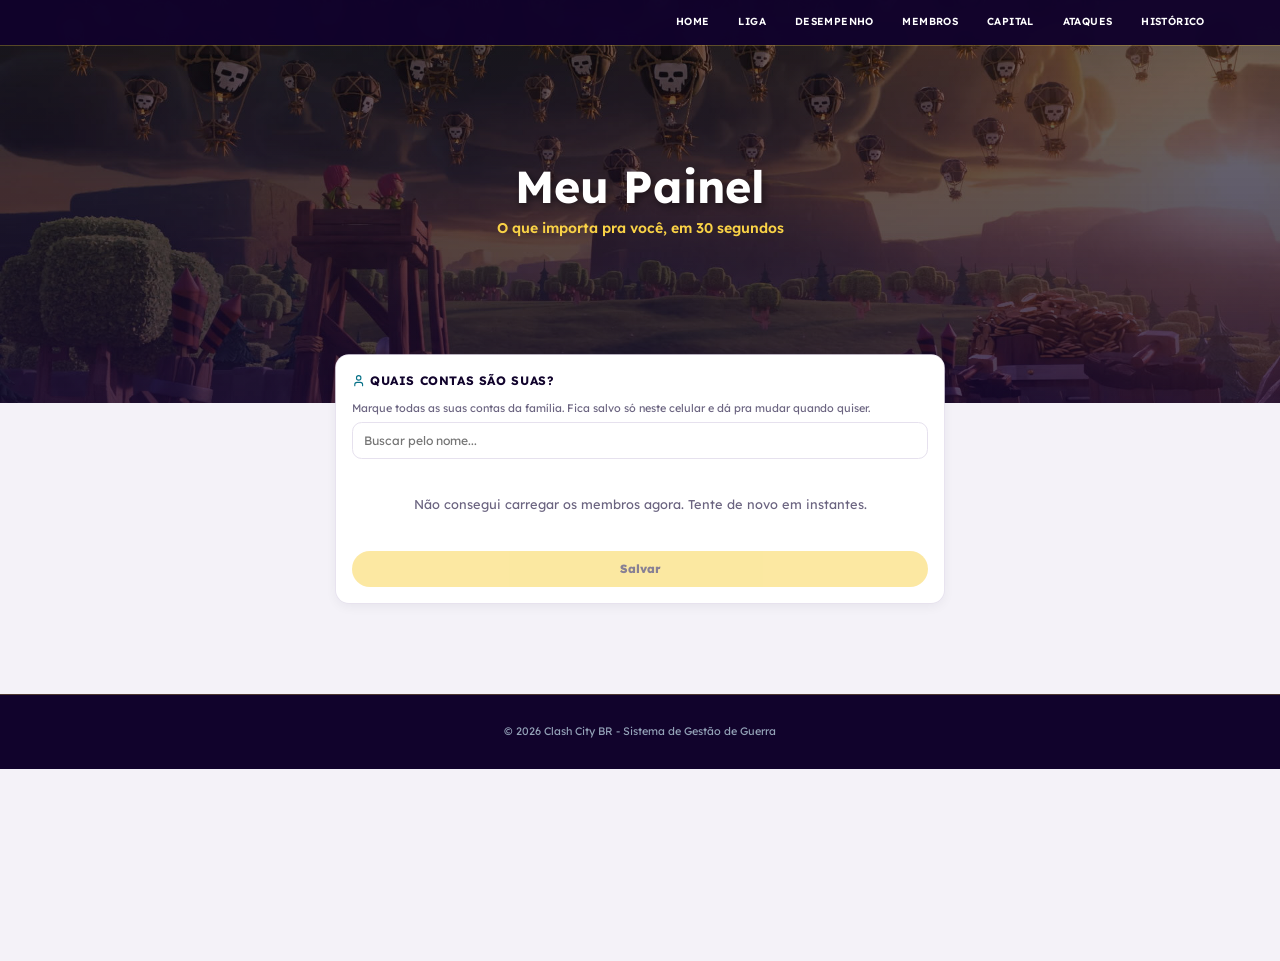
<file: meu-painel.html>
<!DOCTYPE html>
<html lang="pt-br">

<head>
    <meta charset="UTF-8">
    <meta name="viewport" content="width=device-width, initial-scale=1.0">
    <link rel="shortcut icon" href="img/Perfil_COC-removebg-preview.png" type="image/x-icon">
    <title>Clash City BR - Meu Painel</title>
    <meta name="description" content="Seu painel na família Clash City BR: guerra atual, posição no ranking, sequência de 3 estrelas e avisos das suas contas.">
    <link rel="preconnect" href="https://fonts.googleapis.com">
    <link rel="preconnect" href="https://fonts.gstatic.com" crossorigin>
    <link href="https://fonts.googleapis.com/css2?family=Lexend:wght@300;400;600;800&display=swap" rel="stylesheet">
    <link rel="stylesheet" href="style.css">
    <script src="config.js"></script>
    <script src="icones.js"></script>
    <style>
        /* Estilos só desta página — o resto vem do style.css compartilhado */
        header { min-height: 32vh; padding-bottom: 90px; }

        .painel-section {
            padding: 0 5% 40px;
            margin-top: -60px;
            position: relative;
            z-index: 10;
        }
        .painel-wrap { max-width: 760px; margin: 0 auto; }

        .cartao {
            background: var(--light);
            border-radius: var(--raio);
            box-shadow: var(--sombra-md);
            padding: 20px;
            margin-bottom: 14px;
        }
        .cartao h2 {
            font-size: 0.95rem;
            text-transform: uppercase;
            letter-spacing: 0.05em;
            margin-bottom: 12px;
        }
        .suave { color: var(--texto-suave); font-size: 0.85rem; }

        /* ---------- ESCOLHA DE CONTAS ---------- */
        .busca {
            width: 100%;
            padding: 12px 14px;
            border-radius: 12px;
            border: 2px solid var(--borda);
            font-family: inherit;
            font-size: 0.95rem;
            margin: 6px 0 14px;
            outline: none;
        }
        .busca:focus { border-color: var(--secondary); }
        .grupo-cla { margin-bottom: 16px; }
        .grupo-cla h3 {
            font-size: 0.78rem;
            text-transform: uppercase;
            letter-spacing: 0.05em;
            color: var(--texto-suave);
            margin-bottom: 8px;
        }
        .lista-membros {
            display: grid;
            grid-template-columns: repeat(auto-fill, minmax(min(100%, 220px), 1fr));
            gap: 8px;
        }
        .opcao-conta {
            display: flex;
            align-items: center;
            gap: 10px;
            padding: 10px 12px;
            border: 2px solid var(--borda);
            border-radius: 12px;
            cursor: pointer;
            min-width: 0;
            background: #fff;
            transition: border-color 0.15s, background 0.15s;
        }
        .opcao-conta input { width: 18px; height: 18px; accent-color: var(--dark); flex-shrink: 0; }
        .opcao-conta .nome { font-weight: 700; font-size: 0.9rem; overflow: hidden; text-overflow: ellipsis; white-space: nowrap; }
        .opcao-conta .info { font-size: 0.72rem; color: var(--texto-suave); }
        .opcao-conta > div { min-width: 0; }
        .opcao-conta:has(input:checked) { border-color: var(--dark); background: #f6f4fb; }
        .barra-salvar {
            position: sticky;
            bottom: 12px;
            display: flex;
            gap: 10px;
            margin-top: 16px;
        }
        .btn {
            flex: 1;
            padding: 13px 18px;
            border-radius: 999px;
            border: none;
            font-family: inherit;
            font-size: 0.92rem;
            font-weight: 800;
            cursor: pointer;
        }
        .btn-principal { background: var(--primary); color: var(--dark); box-shadow: 0 6px 18px rgba(249, 210, 70, 0.45); }
        .btn-principal:disabled { opacity: 0.5; cursor: default; box-shadow: none; }
        .btn-secundario { background: #fff; color: var(--dark); border: 2px solid var(--borda); flex: 0 0 auto; }

        /* ---------- PAINEL ---------- */
        .contas-topo {
            display: flex;
            gap: 8px;
            overflow-x: auto;
            padding-bottom: 4px;
            margin-bottom: 14px;
            scrollbar-width: none;
        }
        .contas-topo::-webkit-scrollbar { display: none; }
        .chip-conta {
            flex-shrink: 0;
            padding: 9px 16px;
            border-radius: 999px;
            border: 2px solid var(--borda);
            background: var(--light);
            color: var(--dark);
            font-family: inherit;
            font-size: 0.85rem;
            font-weight: 700;
            cursor: pointer;
            box-shadow: var(--sombra-sm);
            white-space: nowrap;
        }
        .chip-conta.ativa { background: var(--dark); border-color: var(--dark); color: #fff; }
        .chip-editar { color: var(--secondary); }

        .conta-cabecalho {
            display: flex;
            align-items: center;
            gap: 14px;
            min-width: 0;
        }
        .selo-cv {
            flex-shrink: 0;
            width: 52px;
            height: 52px;
            border-radius: 14px;
            background: linear-gradient(135deg, #f9d246, #f97316);
            color: var(--dark);
            font-weight: 800;
            font-size: 0.85rem;
            display: grid;
            place-items: center;
        }
        .conta-cabecalho h2 { margin: 0; font-size: 1.25rem; text-transform: none; letter-spacing: 0; overflow-wrap: anywhere; }
        .conta-cabecalho a { color: var(--secondary); font-weight: 700; font-size: 0.85rem; text-decoration: none; }

        .guerra-box { border-left: 5px solid #cbd5e1; }
        .guerra-box.pendente { border-left-color: var(--primary); background: #fffbeb; }
        .guerra-box.ok { border-left-color: #22c55e; }
        .guerra-linha-topo { display: flex; justify-content: space-between; gap: 10px; align-items: baseline; flex-wrap: wrap; }
        .guerra-grande { font-size: 1.6rem; font-weight: 800; line-height: 1.2; }
        .guerra-ataques { display: flex; flex-wrap: wrap; gap: 8px; margin-top: 10px; }
        .atq-pilula {
            padding: 6px 12px;
            border-radius: 999px;
            background: #f1f5f9;
            font-size: 0.82rem;
            font-weight: 700;
        }
        .atq-pilula .est { color: #f5b301; letter-spacing: 1px; }
        .atq-pilula .est .vazia { color: #d6dae3; }
        .atq-pilula.falta { background: #fef3c7; color: #92400e; }

        .link-mapa { display: inline-block; margin-top: 12px; font-weight: 800; font-size: 0.85rem; color: var(--secondary); text-decoration: none; }
        .stats-grid {
            display: grid;
            grid-template-columns: repeat(2, minmax(0, 1fr));
            gap: 12px;
            margin-bottom: 14px;
        }
        .stat {
            background: var(--light);
            border-radius: var(--raio);
            box-shadow: var(--sombra-sm);
            padding: 16px 14px;
            border-top: 3px solid var(--primary);
            min-width: 0;
        }
        .stat .rotulo { font-size: 0.72rem; color: var(--texto-suave); font-weight: 600; }
        .stat .valor { font-size: 1.45rem; font-weight: 800; line-height: 1.25; margin-top: 2px; }
        .stat .detalhe { font-size: 0.75rem; color: var(--texto-suave); margin-top: 2px; }
        .stat.destaque { border-top-color: #f97316; background: #fff7ed; }

        .avisos-lista { list-style: none; margin: 8px 0 14px; display: grid; gap: 6px; font-size: 0.85rem; }
        .avisos-status { font-weight: 800; font-size: 0.85rem; margin-bottom: 10px; }
        .avisos-status.ligado { color: #15803d; }
        .avisos-botoes { display: flex; gap: 10px; flex-wrap: wrap; }

        /* ---------- BLOCOS (atenção / desempenho / novidades) ---------- */
        .titulo-bloco {
            font-size: 0.8rem; text-transform: uppercase; letter-spacing: 0.06em;
            color: var(--texto-suave); margin: 18px 4px 8px;
        }
        .bloco-atencao { border-left: 5px solid #22c55e; }
        .bloco-atencao.tem-urgente { border-left-color: var(--primary); background: #fffbeb; }
        .lista-itens { list-style: none; display: grid; gap: 8px; }
        .item {
            display: flex; gap: 10px; align-items: flex-start;
            padding: 10px 12px; border-radius: 12px; background: #f8fafc;
            font-size: 0.88rem; line-height: 1.35;
        }
        .item .ico { font-size: 1.1rem; line-height: 1.2; flex-shrink: 0; }
        .item .txt { min-width: 0; flex: 1; }
        .item .txt small { display: block; color: var(--texto-suave); font-size: 0.78rem; margin-top: 2px; }
        .item a { color: var(--secondary); font-weight: 800; text-decoration: none; white-space: nowrap; }
        .item.urgente { background: #fef3c7; color: #78350f; font-weight: 700; }
        .item.ok { background: #f0fdf4; color: #166534; font-weight: 700; }
        .item.ligar { background: #eef2ff; }

        /* ---------- ESCOLHA DOS AVISOS ---------- */
        .prefs { display: grid; gap: 8px; margin: 4px 0 14px; }
        .pref {
            display: flex; align-items: center; gap: 12px;
            padding: 10px 12px; border: 2px solid var(--borda); border-radius: 12px; cursor: pointer;
        }
        .pref .txt { flex: 1; min-width: 0; font-size: 0.88rem; font-weight: 700; }
        .pref .txt small { display: block; font-weight: 400; color: var(--texto-suave); font-size: 0.76rem; }
        .chave { position: relative; width: 44px; height: 26px; flex-shrink: 0; }
        .chave input { opacity: 0; width: 0; height: 0; position: absolute; }
        .chave span { position: absolute; inset: 0; border-radius: 999px; background: #cbd5e1; transition: background 0.15s; }
        .chave span::after {
            content: ''; position: absolute; width: 20px; height: 20px; left: 3px; top: 3px;
            border-radius: 50%; background: #fff; transition: transform 0.15s; box-shadow: 0 1px 3px rgba(0,0,0,0.25);
        }
        .chave input:checked + span { background: #22c55e; }
        .chave input:checked + span::after { transform: translateX(18px); }
        .chave input:focus-visible + span { outline: 2px solid var(--secondary); outline-offset: 2px; }
        .prefs-salvo { font-size: 0.78rem; color: #15803d; font-weight: 700; min-height: 1.1em; margin-bottom: 8px; }

        .carregando { text-align: center; padding: 30px 0; color: var(--texto-suave); }
        .oculto { display: none !important; }

        @media (max-width: 420px) {
            .cartao { padding: 16px; }
            .stat .valor { font-size: 1.25rem; }
        }
    </style>
    <!-- Tema visual comum (carregado por último) -->
    <link rel="stylesheet" href="tema.css?v=1">
    <!-- Contador anônimo de uso -->
    <script src="uso.js" defer></script>
</head>

<body>
    <nav>
        <a href="https://clashcitybr.github.io">Home</a>
        <a href="https://clashcitybr.github.io/liga">Liga</a>
        <a href="https://clashcitybr.github.io/controle-cla/"><span class="nav-longo">Desempenho</span><span class="nav-curto">Ranking</span></a>
        <a href="https://clashcitybr.github.io/controle-cla/membros.html">Membros</a>
        <a href="https://clashcitybr.github.io/controle-cla/capital.html">Capital</a>
        <a href="https://clashcitybr.github.io/controle-cla/ataques.html">Ataques</a>
        <a href="https://clashcitybr.github.io/controle-cla/historico.html">Histórico</a>
    </nav>
    <script src="menu.js"></script>

    <header>
        <h1 class="scroll-anim show">Meu Painel</h1>
        <p class="scroll-anim show" style="color: var(--primary); font-weight: 600;">O que importa pra você, em 30 segundos</p>
    </header>

    <section class="painel-section">
        <div class="painel-wrap">

            <!-- ESCOLHA DAS CONTAS -->
            <div id="vistaEscolha" class="oculto">
                <div class="cartao">
                    <h2><i data-ic="usuario"></i> Quais contas são suas?</h2>
                    <p class="suave">Marque todas as suas contas da família. Fica salvo só neste celular e dá pra mudar quando quiser.</p>
                    <input type="search" class="busca" id="busca" placeholder="Buscar pelo nome..." autocomplete="off">
                    <div id="listaClas"><p class="carregando">Carregando membros...</p></div>
                    <div class="barra-salvar">
                        <button type="button" class="btn btn-secundario oculto" id="btnCancelar">Cancelar</button>
                        <button type="button" class="btn btn-principal" id="btnSalvar" disabled>Salvar</button>
                    </div>
                </div>
            </div>

            <!-- PAINEL -->
            <div id="vistaPainel" class="oculto">
                <div class="contas-topo" id="contasTopo"></div>

                <!-- 1. PRECISA DA SUA ATENÇÃO (todas as contas) -->
                <div class="cartao bloco-atencao" id="blocoAtencao">
                    <h2><i data-ic="alvo"></i> Precisa da sua atenção</h2>
                    <ul class="lista-itens" id="listaAtencao"><li class="carregando">Conferindo suas contas...</li></ul>
                </div>

                <!-- 2. SEU DESEMPENHO (conta escolhida) -->
                <h3 class="titulo-bloco"><i data-ic="ranking"></i> Seu desempenho</h3>
                <div id="conteudoConta"><p class="carregando">Carregando...</p></div>

                <!-- 3. NOVIDADES DO CLÃ -->
                <div class="cartao oculto" id="blocoNovidades">
                    <h2><i data-ic="megafone"></i> Novidades do clã</h2>
                    <ul class="lista-itens" id="listaNovidades"></ul>
                </div>

                <div class="cartao" id="cartaoAvisos">
                    <h2><i data-ic="sino"></i> Avisos no celular</h2>
                    <div class="avisos-status" id="avisosStatus"></div>
                    <p class="suave" id="avisosExplica" style="margin-bottom:10px;">Escolha só o que vale a pena receber:</p>
                    <div class="prefs" id="listaPrefs"></div>
                    <div class="prefs-salvo" id="prefsSalvo"></div>
                    <div class="avisos-botoes">
                        <button type="button" class="btn btn-principal" id="btnAvisos">Ativar avisos</button>
                    </div>
                </div>
            </div>

        </div>
    </section>

    <footer>
        <p>© <span id="ano-atual">2026</span> Clash City BR - Sistema de Gestão de Guerra</p>
    </footer>

    <script>
        const FETCH_OPTS = { headers: { 'ngrok-skip-browser-warning': 'true' } };
        const CHAVE_CONTAS = 'ccbr_minhas_contas';
        const CHAVE_ATIVA = 'ccbr_conta_ativa';
        const NOMES_CARGO = { leader: 'Líder', coLeader: 'Colíder', admin: 'Ancião', member: 'Membro' };

        document.getElementById('ano-atual').textContent = new Date().getFullYear();

        // ---------- armazenamento local (só neste celular) ----------
        function lerContas() {
            try {
                const v = JSON.parse(localStorage.getItem(CHAVE_CONTAS) || '[]');
                return Array.isArray(v) ? v.filter(c => c && c.tag) : [];
            } catch (_) { return []; }
        }
        function gravarContas(lista) {
            try { localStorage.setItem(CHAVE_CONTAS, JSON.stringify(lista)); } catch (_) {}
        }
        function lerAtiva() {
            try { return localStorage.getItem(CHAVE_ATIVA); } catch (_) { return null; }
        }
        function gravarAtiva(tag) {
            try { localStorage.setItem(CHAVE_ATIVA, tag); } catch (_) {}
        }

        function escapar(t) {
            return String(t ?? '').replace(/[&<>"']/g, c => ({ '&': '&amp;', '<': '&lt;', '>': '&gt;', '"': '&quot;', "'": '&#39;' }[c]));
        }
        function dataCoC(str) {
            if (!str || str.length < 15) return null;
            const d = new Date(`${str.slice(0,4)}-${str.slice(4,6)}-${str.slice(6,8)}T${str.slice(9,11)}:${str.slice(11,13)}:${str.slice(13,15)}Z`);
            return isNaN(d) ? null : d;
        }
        function tempoAte(data) {
            const ms = data - Date.now();
            if (ms <= 0) return null;
            const h = Math.floor(ms / 3600000), m = Math.floor((ms % 3600000) / 60000);
            return h > 0 ? `${h}h ${String(m).padStart(2, '0')}min` : `${m}min`;
        }
        function estrelas(n) {
            let h = '';
            for (let i = 0; i < 3; i++) h += i < n ? '★' : '<span class="vazia">★</span>';
            return h;
        }
        const mostrar = (id, sim) => document.getElementById(id).classList.toggle('oculto', !sim);

        // ============================================================
        // ESCOLHA DE CONTAS
        // ============================================================
        let familia = null;

        async function abrirEscolha() {
            mostrar('vistaPainel', false);
            mostrar('vistaEscolha', true);
            mostrar('btnCancelar', lerContas().length > 0);

            if (!familia) {
                try {
                    const r = await fetch(`${BACKEND_URL}/membros-familia`, FETCH_OPTS);
                    if (!r.ok) throw new Error(r.status);
                    familia = await r.json();
                } catch (e) {
                    document.getElementById('listaClas').innerHTML =
                        '<p class="carregando">Não consegui carregar os membros agora. Tente de novo em instantes.</p>';
                    return;
                }
            }
            renderEscolha();
        }

        function renderEscolha() {
            const marcadas = new Set(lerContas().map(c => c.tag));
            const html = (familia?.clas || [])
                .filter(c => c.membros?.length)
                .map(c => {
                    const membros = [...c.membros].sort((a, b) => (b.cv || 0) - (a.cv || 0) || a.nome.localeCompare(b.nome));
                    return `
                        <div class="grupo-cla" data-cla="${escapar(c.nome || '')}">
                            <h3>${escapar(c.nome || 'Clã')}</h3>
                            <div class="lista-membros">
                                ${membros.map(m => `
                                    <label class="opcao-conta" data-busca="${escapar(m.nome.toLowerCase())}">
                                        <input type="checkbox" value="${escapar(m.tag)}" data-nome="${escapar(m.nome)}" data-cla="${escapar(c.nome || '')}" ${marcadas.has(m.tag) ? 'checked' : ''}>
                                        <div>
                                            <div class="nome">${escapar(m.nome)}</div>
                                            <div class="info">CV${m.cv} · ${NOMES_CARGO[m.cargo] || 'Membro'}</div>
                                        </div>
                                    </label>`).join('')}
                            </div>
                        </div>`;
                }).join('');
            document.getElementById('listaClas').innerHTML = html || '<p class="carregando">Nenhum membro encontrado.</p>';
            atualizarBotaoSalvar();
        }

        function atualizarBotaoSalvar() {
            const n = document.querySelectorAll('#listaClas input:checked').length;
            const btn = document.getElementById('btnSalvar');
            btn.disabled = n === 0;
            btn.textContent = n === 0 ? 'Marque pelo menos 1 conta' : `Salvar ${n} ${n === 1 ? 'conta' : 'contas'}`;
        }

        document.getElementById('listaClas').addEventListener('change', atualizarBotaoSalvar);

        document.getElementById('busca').addEventListener('input', e => {
            const termo = e.target.value.trim().toLowerCase();
            document.querySelectorAll('.opcao-conta').forEach(el => {
                el.classList.toggle('oculto', termo && !el.dataset.busca.includes(termo));
            });
            document.querySelectorAll('.grupo-cla').forEach(g => {
                g.classList.toggle('oculto', !g.querySelector('.opcao-conta:not(.oculto)'));
            });
        });

        document.getElementById('btnCancelar').addEventListener('click', abrirPainel);

        document.getElementById('btnSalvar').addEventListener('click', async () => {
            const contas = [...document.querySelectorAll('#listaClas input:checked')].map(i => ({
                tag: i.value, nome: i.dataset.nome, cla: i.dataset.cla
            }));
            if (!contas.length) return;
            gravarContas(contas);
            if (!contas.some(c => c.tag === lerAtiva())) gravarAtiva(contas[0].tag);
            await sincronizarAvisos();          // se os avisos já estão ligados, passa a seguir as novas contas
            document.getElementById('busca').value = '';
            abrirPainel();
        });

        // ============================================================
        // PAINEL
        // ============================================================
        // Dados das contas desta visita: tag → resposta do /painel (null = falhou)
        let dadosContas = new Map();

        function abrirPainel(recarregar = true) {
            const contas = lerContas();
            if (!contas.length) { abrirEscolha(); return; }
            mostrar('vistaEscolha', false);
            mostrar('vistaPainel', true);

            let ativa = lerAtiva();
            if (!contas.some(c => c.tag === ativa)) { ativa = contas[0].tag; gravarAtiva(ativa); }

            document.getElementById('contasTopo').innerHTML =
                contas.map(c => `<button type="button" class="chip-conta${c.tag === ativa ? ' ativa' : ''}" data-tag="${escapar(c.tag)}">${escapar(c.nome)}</button>`).join('') +
                `<button type="button" class="chip-conta chip-editar" id="btnEditar">${ic('lapis')} Minhas contas</button>`;

            if (recarregar) carregarTudo(contas, ativa);
            else mostrarConta(contas.find(c => c.tag === ativa));
            atualizarStatusAvisos();
        }

        document.getElementById('contasTopo').addEventListener('click', e => {
            const btn = e.target.closest('button');
            if (!btn) return;
            if (btn.id === 'btnEditar') { abrirEscolha(); return; }
            gravarAtiva(btn.dataset.tag);
            abrirPainel(false);   // troca de conta sem buscar tudo de novo
        });

        async function buscarJSON(url) {
            try {
                const r = await fetch(url, FETCH_OPTS);
                return r.ok ? await r.json() : null;
            } catch (_) { return null; }
        }

        // Busca todas as contas de uma vez (o servidor guarda a guerra em cache,
        // então várias contas não geram várias chamadas à API do jogo).
        let pedidoAtual = 0;
        async function carregarTudo(contas, ativa) {
            const meuPedido = ++pedidoAtual;
            document.getElementById('listaAtencao').innerHTML = '<li class="carregando">Conferindo suas contas...</li>';
            document.getElementById('conteudoConta').innerHTML = '<p class="carregando">Carregando...</p>';
            const respostas = await Promise.all(contas.map(c => buscarJSON(`${BACKEND_URL}/painel/${encodeURIComponent(c.tag)}`)));
            if (meuPedido !== pedidoAtual) return;
            dadosContas = new Map(contas.map((c, i) => [c.tag, respostas[i]]));
            montarAtencao(contas);
            montarNovidades();
            mostrarConta(contas.find(c => c.tag === lerAtiva()) || contas.find(c => c.tag === ativa));
        }

        function mostrarConta(conta) {
            if (!conta) return;
            const d = dadosContas.get(conta.tag);
            document.getElementById('conteudoConta').innerHTML = montarConta(conta, d);
            if (d) carregarEvolucao(conta.tag);
        }

        // ---------- 1. Precisa da sua atenção ----------
        let avisosLigados = null;   // preenchido por atualizarStatusAvisos

        function itemHTML(classe, ico, texto, detalhe = '', link = '') {
            return `<li class="item ${classe}"><span class="ico">${ic(ico) || ico}</span><span class="txt">${texto}${detalhe ? `<small>${detalhe}</small>` : ''}</span>${link}</li>`;
        }

        function montarAtencao(contas) {
            const urgentes = [], infos = [];
            const varias = contas.length > 1;
            const prefixo = c => varias ? `<b>${escapar(c.nome)}</b>: ` : '';

            for (const c of contas) {
                const d = dadosContas.get(c.tag);
                if (!d) { infos.push(itemHTML('', 'alerta', `${prefixo(c)}não consegui conferir agora.`)); continue; }
                const g = d.guerraAtual;
                if (!g || !g.participa) continue;
                const tipo = g.liga ? 'liga' : 'guerra';

                if (g.estado === 'inWar') {
                    const faltam = Math.max(0, g.ataquesPermitidos - g.ataques.length);
                    if (!faltam) continue;
                    const termina = tempoAte(dataCoC(g.fim));
                    urgentes.push(itemHTML('urgente', 'guerra',
                        `${prefixo(c)}falta${faltam > 1 ? 'm' : ''} ${faltam} ${faltam === 1 ? 'ataque' : 'ataques'} na ${tipo}`,
                        `${termina ? `Termina em ${termina}` : 'Terminando'} · você é o #${g.posicao} do mapa`,
                        '<a href="mapa.html">Mapa →</a>'));
                } else if (g.estado === 'preparation') {
                    const comeca = tempoAte(dataCoC(g.inicio));
                    infos.push(itemHTML('', 'escudo',
                        `${prefixo(c)}escalado na ${tipo}${g.adversario ? ` contra ${escapar(g.adversario)}` : ''} (#${g.posicao})`,
                        comeca ? `A batalha começa em ${comeca}` : 'A batalha já vai começar'));
                }
            }

            if (avisosLigados === false && suportaPush && Notification.permission !== 'denied') {
                infos.push(itemHTML('ligar', 'sino', 'Ative os avisos e o app te lembra 3h antes da guerra acabar.',
                    '', '<a href="#cartaoAvisos">Ativar →</a>'));
            }

            const lista = urgentes.length
                ? [...urgentes, ...infos]
                : [itemHTML('ok', 'tudo-ok', 'Tudo em dia! Nenhum ataque pendente.'), ...infos];
            document.getElementById('listaAtencao').innerHTML = lista.join('');
            document.getElementById('blocoAtencao').classList.toggle('tem-urgente', urgentes.length > 0);
        }

        // ---------- 3. Novidades do clã ----------
        const NOME_RESULTADO = { vitoria: 'Vitória', derrota: 'Derrota', empate: 'Empate' };
        const ICONE_RESULTADO = { vitoria: 'trofeu', derrota: 'derrota', empate: 'empate' };

        // Raides da Capital: de sexta 07:00 a segunda 07:00 (horário UTC)
        function infoRaides(agora = new Date()) {
            const dia = agora.getUTCDay(), hora = agora.getUTCHours();
            const fmt = d => d.toLocaleString('pt-BR', { weekday: 'long', hour: '2-digit', minute: '2-digit' });
            const emUTC = (diasAFrente) => {
                const d = new Date(Date.UTC(agora.getUTCFullYear(), agora.getUTCMonth(), agora.getUTCDate() + diasAFrente, 7));
                return d;
            };
            const rolando = (dia === 5 && hora >= 7) || dia === 6 || dia === 0 || (dia === 1 && hora < 7);
            if (rolando) {
                const ateSegunda = { 5: 3, 6: 2, 0: 1, 1: 0 }[dia];
                return { rolando: true, quando: fmt(emUTC(ateSegunda)) };
            }
            if (dia === 4 || (dia === 5 && hora < 7)) return { rolando: false, quando: fmt(emUTC(dia === 4 ? 1 : 0)) };
            return null;
        }

        function montarNovidades() {
            const d = [...dadosContas.values()].find(x => x && x.cla);
            const itens = [];
            const cla = d?.cla;
            if (cla?.ultimaGuerra) {
                const u = cla.ultimaGuerra;
                itens.push(itemHTML('', ICONE_RESULTADO[u.resultado] || 'bandeira',
                    `Última guerra: ${NOME_RESULTADO[u.resultado] || 'encerrada'}${u.adversario ? ` contra ${escapar(u.adversario)}` : ''}`,
                    `${u.placar.nos}★ × ${u.placar.eles}★`));
            }
            const mes = new Date().toLocaleString('pt-BR', { month: 'long' });
            if (cla?.liderMes) {
                itens.push(itemHTML('', 'coroa', `Líder do ranking de ${mes}: <b>${escapar(cla.liderMes.nome)}</b>`,
                    `${cla.liderMes.guerras} ${cla.liderMes.guerras === 1 ? 'guerra' : 'guerras'}`, '<a href="./">Ranking →</a>'));
            }
            if (cla?.muralha?.nome) {
                itens.push(itemHTML('', 'escudo', `Muralha de ${mes}: <b>${escapar(cla.muralha.nome)}</b>`,
                    `${cla.muralha.seguradas} ${cla.muralha.seguradas === 1 ? 'defesa segurada' : 'defesas seguradas'}`));
            }
            const raides = infoRaides();
            if (raides) {
                itens.push(itemHTML('', 'raides', raides.rolando ? 'Raides da Capital rolando' : 'Raides da Capital chegando',
                    `${raides.rolando ? 'Terminam' : 'Começam'} ${raides.quando}`, '<a href="capital.html">Capital →</a>'));
            }
            document.getElementById('listaNovidades').innerHTML = itens.join('');
            mostrar('blocoNovidades', itens.length > 0);
        }

        // ---------- 2. Seu desempenho ----------
        function montarConta(conta, d) {
            const linkPerfil = `perfil.html?tag=${encodeURIComponent(conta.tag)}`;
            const nome = d?.nome || conta.nome;
            const cabecalho = `
                <div class="cartao">
                    <div class="conta-cabecalho">
                        <div class="selo-cv">${d?.cv ? `CV${d.cv}` : ic('usuario')}</div>
                        <div style="min-width:0;">
                            <h2>${escapar(nome)}</h2>
                            <span class="suave">${escapar(conta.cla || '')}</span><br>
                            <a href="${linkPerfil}">Ver perfil completo →</a><br>
                            <a href="${linkPerfil}#secaoFalta">${ic('ferramenta')} O que falta upar →</a>
                        </div>
                    </div>
                </div>`;

            if (!d) {
                return cabecalho + '<div class="cartao"><p class="suave">Não consegui carregar os dados agora. Tente de novo em instantes.</p></div>';
            }

            return cabecalho + montarGuerra(d.guerraAtual) + montarStats(d);
        }

        // Melhorias dos últimos 30 dias (heróis + equipamentos), vindas das fotos diárias
        async function carregarEvolucao(tag) {
            const alvo = document.getElementById('statEvolucao');
            if (!alvo) return;
            const ev = await buscarJSON(`${BACKEND_URL}/jogador/${encodeURIComponent(tag)}/evolucao`);
            if (lerAtiva() !== tag || !document.getElementById('statEvolucao')) return;   // trocou de conta
            if (!ev) { alvo.querySelector('.detalhe').textContent = 'Indisponível agora'; return; }
            if (!ev.acompanhandoDesde) {
                alvo.querySelector('.valor').textContent = '—';
                alvo.querySelector('.detalhe').textContent = 'Começa a contar a partir de amanhã';
                return;
            }
            const u = ev.ultimos30Dias || {};
            const total = (u.herois || 0) + (u.equipamentos || 0);
            alvo.querySelector('.valor').textContent = u.cv ? 'Subiu de CV!' : (total ? `+${total} ${total === 1 ? 'nível' : 'níveis'}` : 'Sem melhorias');
            alvo.querySelector('.detalhe').textContent = total
                ? `Heróis +${u.herois || 0} · Equipamentos +${u.equipamentos || 0} (30 dias)`
                : 'Nos últimos 30 dias';
            if (total || u.cv) alvo.classList.add('destaque');
        }

        function montarGuerra(g) {
            if (!g) {
                return `<div class="cartao guerra-box"><h2>${ic('guerra')} Guerra atual</h2><p class="suave">O clã não está em guerra agora.</p></div>`;
            }
            const adv = g.adversario ? ` contra <b>${escapar(g.adversario)}</b>` : '';
            const tipo = g.liga ? 'Liga' : 'Guerra';

            if (!g.participa) {
                return `<div class="cartao guerra-box"><h2>${ic('guerra')} ${tipo} atual</h2><p class="suave">Essa conta não está escalada na ${tipo.toLowerCase()}${adv}.</p></div>`;
            }

            if (g.estado === 'preparation') {
                const comeca = tempoAte(dataCoC(g.inicio));
                return `<div class="cartao guerra-box"><h2>${ic('guerra')} ${tipo}${adv}</h2>
                    <div class="guerra-grande">Preparação</div>
                    <p class="suave">${comeca ? `A batalha começa em ${comeca}.` : 'A batalha já vai começar.'} Você está na posição #${g.posicao}.</p>
                    <a class="link-mapa" href="mapa.html">${ic('mapa')} Ver mapa da guerra →</a></div>`;
            }

            const feitos = g.ataques.length;
            const faltam = Math.max(0, g.ataquesPermitidos - feitos);
            const pilulas = g.ataques.map(a =>
                `<span class="atq-pilula"><span class="est">${estrelas(a.estrelas)}</span> ${Math.round(a.destruicao)}%</span>`);

            if (g.estado === 'warEnded') {
                const total = g.ataques.reduce((n, a) => n + a.estrelas, 0);
                return `<div class="cartao guerra-box ok"><h2>${ic('guerra')} ${tipo}${adv}</h2>
                    <div class="guerra-grande">Encerrada · ${g.placar.nos} × ${g.placar.eles}</div>
                    <p class="suave">Você fez ${total}★ em ${feitos} ${feitos === 1 ? 'ataque' : 'ataques'}.</p>
                    <div class="guerra-ataques">${pilulas.join('')}</div></div>`;
            }

            for (let i = 0; i < faltam; i++) pilulas.push(`<span class="atq-pilula falta">${ic('ampulheta')} Ataque disponível</span>`);
            const termina = tempoAte(dataCoC(g.fim));
            return `<div class="cartao guerra-box ${faltam ? 'pendente' : 'ok'}"><h2>${ic('guerra')} ${tipo}${adv}</h2>
                <div class="guerra-linha-topo">
                    <div class="guerra-grande">${faltam ? `Falta${faltam > 1 ? 'm' : ''} ${faltam} ${faltam === 1 ? 'ataque' : 'ataques'}` : 'Ataques feitos ✓'}</div>
                    <span class="suave">${g.placar.nos} × ${g.placar.eles}</span>
                </div>
                <p class="suave">${termina ? `Termina em ${termina}` : 'Terminando'} · você é o #${g.posicao} do mapa</p>
                <div class="guerra-ataques">${pilulas.join('')}</div>
                <a class="link-mapa" href="mapa.html">${ic('mapa')} Ver mapa da guerra →</a></div>`;
        }

        function montarStats(d) {
            const virgula = n => String(n).replace('.', ',');
            const cards = [];

            cards.push(d.mes
                ? `<div class="stat"><div class="rotulo">${ic('trofeu')} Ranking do mês</div><div class="valor">${d.mes.posicao}º</div><div class="detalhe">de ${d.mes.total} · ${d.mes.guerras} ${d.mes.guerras === 1 ? 'guerra' : 'guerras'}</div></div>`
                : `<div class="stat"><div class="rotulo">${ic('trofeu')} Ranking do mês</div><div class="valor">—</div><div class="detalhe">Ainda sem guerra no mês</div></div>`);

            cards.push(d.mes
                ? `<div class="stat"><div class="rotulo">${ic('estrela')} Média por guerra</div><div class="valor">${virgula(d.mes.mediaEstrelas.toFixed(1))}★</div><div class="detalhe">${Math.round(d.mes.mediaDestruicao)}% de destruição</div></div>`
                : `<div class="stat"><div class="rotulo">${ic('estrela')} Média por guerra</div><div class="valor">—</div><div class="detalhe">Aparece depois da 1ª guerra</div></div>`);

            const seq = d.sequencia || { atual: 0, melhor: 0 };
            cards.push(seq.atual >= 3
                ? `<div class="stat destaque"><div class="rotulo">${ic('fogo')} Sequência de 3★</div><div class="valor">${seq.atual} seguidos</div><div class="detalhe">Recorde recente: ${seq.melhor}</div></div>`
                : `<div class="stat"><div class="rotulo">${ic('fogo')} Sequência de 3★</div><div class="valor">${seq.atual}</div><div class="detalhe">${seq.melhor ? `Recorde recente: ${seq.melhor}` : 'Bora começar a sequência!'}</div></div>`);

            const def = d.defesasMes;
            cards.push(def
                ? (def.muralha
                    ? `<div class="stat destaque"><div class="rotulo">${ic('escudo')} Defesas no mês</div><div class="valor">Muralha!</div><div class="detalhe">${def.seguradas} ${def.seguradas === 1 ? 'defesa' : 'defesas'} no mês</div></div>`
                    : `<div class="stat"><div class="rotulo">${ic('escudo')} Defesas no mês</div><div class="valor">${def.seguradas} seguradas</div><div class="detalhe">${def.posicao}º na Muralha do Mês</div></div>`)
                : `<div class="stat"><div class="rotulo">${ic('escudo')} Defesas no mês</div><div class="valor">0</div><div class="detalhe">Nenhuma defesa segurada ainda</div></div>`);

            cards.push(`<div class="stat" id="statEvolucao"><div class="rotulo">${ic('evolucao')} Evolução da conta</div><div class="valor">…</div><div class="detalhe">Carregando</div></div>`);

            return `<div class="stats-grid">${cards.join('')}</div>`;
        }

        // ============================================================
        // AVISOS (push) — o celular segue as contas escolhidas
        // ============================================================
        let swRegistration = null;
        const suportaPush = 'serviceWorker' in navigator && 'PushManager' in window && 'Notification' in window;

        async function registrarSW() {
            if (!suportaPush) return null;
            if (swRegistration) return swRegistration;
            try { swRegistration = await navigator.serviceWorker.register('/controle-cla/sw.js'); }
            catch (e) { swRegistration = null; }
            return swRegistration;
        }

        async function inscricaoAtual() {
            const reg = await registrarSW();
            return reg ? reg.pushManager.getSubscription() : null;
        }

        // Tipos de aviso que dá pra ligar/desligar (o servidor usa as mesmas chaves)
        const TIPOS_AVISO = [
            { chave: 'pendente',  icone: 'guerra',   titulo: 'Meus ataques pendentes', detalhe: '3h antes da guerra acabar, se ainda faltar ataque' },
            { chave: 'resumo',    icone: 'bandeira', titulo: 'Resumo da guerra',      detalhe: 'Suas estrelas e sua defesa quando a guerra acaba' },
            { chave: 'sequencia', icone: 'fogo',     titulo: 'Sequência de 3★',       detalhe: 'A cada 5 ataques seguidos com 3 estrelas' },
            { chave: 'cla',       icone: 'megafone', titulo: 'Avisos gerais do clã',  detalhe: 'Guerra começou e cobrança de quem não atacou' }
        ];
        const CHAVE_PREFS = 'ccbr_avisos_prefs';
        function lerPrefs() {
            let v = {};
            try { v = JSON.parse(localStorage.getItem(CHAVE_PREFS) || '{}') || {}; } catch (_) {}
            const prefs = {};
            for (const t of TIPOS_AVISO) prefs[t.chave] = v[t.chave] !== false;   // padrão: ligado
            return prefs;
        }
        function gravarPrefs(prefs) {
            try { localStorage.setItem(CHAVE_PREFS, JSON.stringify(prefs)); } catch (_) {}
        }

        function montarPrefs(ligado) {
            const prefs = lerPrefs();
            document.getElementById('listaPrefs').innerHTML = TIPOS_AVISO.map(t => `
                <label class="pref">
                    <span class="txt">${ic(t.icone)} ${t.titulo}<small>${t.detalhe}</small></span>
                    <span class="chave"><input type="checkbox" data-pref="${t.chave}" ${prefs[t.chave] ? 'checked' : ''} ${ligado ? '' : 'disabled'}><span></span></span>
                </label>`).join('');
            document.getElementById('listaPrefs').style.opacity = ligado ? '1' : '0.55';
        }

        let timerSalvo = null;
        document.getElementById('listaPrefs').addEventListener('change', async e => {
            const input = e.target.closest('[data-pref]');
            if (!input) return;
            const prefs = lerPrefs();
            prefs[input.dataset.pref] = input.checked;
            gravarPrefs(prefs);
            const aviso = document.getElementById('prefsSalvo');
            try {
                const sub = await inscricaoAtual();
                if (sub) await enviarInscricao(sub);
                aviso.style.color = '';
                aviso.textContent = '✓ Preferência salva';
            } catch (_) {
                aviso.style.color = '#b91c1c';
                aviso.textContent = 'Não consegui salvar agora. Tente de novo.';
            }
            clearTimeout(timerSalvo);
            timerSalvo = setTimeout(() => { aviso.textContent = ''; }, 2500);
        });

        // Busca no servidor o que este celular realmente tem gravado
        async function puxarPrefsDoServidor(sub) {
            try {
                const r = await fetch(`${BACKEND_URL}/subscribe/consultar`, {
                    method: 'POST',
                    headers: { 'Content-Type': 'application/json', 'ngrok-skip-browser-warning': 'true' },
                    body: JSON.stringify({ endpoint: sub.endpoint })
                });
                if (!r.ok) return;   // servidor antigo sem essa rota: fica com o que está no celular
                const j = await r.json();
                if (j.inscrito && j.prefs) gravarPrefs(j.prefs);
            } catch (_) {}
        }

        async function enviarInscricao(sub) {
            const corpo = { ...sub.toJSON(), tags: lerContas().map(c => c.tag), prefs: lerPrefs() };
            const r = await fetch(`${BACKEND_URL}/subscribe`, {
                method: 'POST',
                headers: { 'Content-Type': 'application/json', 'ngrok-skip-browser-warning': 'true' },
                body: JSON.stringify(corpo)
            });
            if (!r.ok) throw new Error(r.status);
        }

        // Chamado ao salvar as contas: atualiza no servidor quais contas este celular segue
        async function sincronizarAvisos() {
            try {
                const sub = await inscricaoAtual();
                if (sub) await enviarInscricao(sub);
            } catch (_) {}
        }

        async function atualizarStatusAvisos() {
            const status = document.getElementById('avisosStatus');
            const btn = document.getElementById('btnAvisos');
            if (!suportaPush) {
                status.textContent = 'Este navegador não recebe avisos. Instale o app Clash City BR pela Play Store.';
                status.className = 'avisos-status';
                btn.classList.add('oculto');
                mostrar('listaPrefs', false); mostrar('avisosExplica', false);
                return;
            }
            const sub = await inscricaoAtual();
            const ligado = !!sub && Notification.permission === 'granted';
            if (ligado) await puxarPrefsDoServidor(sub);
            montarPrefs(ligado);
            document.getElementById('avisosExplica').textContent = ligado
                ? 'Escolha só o que vale a pena receber:'
                : 'Depois de ativar, você escolhe quais avisos quer receber:';
            try { ligado ? localStorage.setItem('ccbr_avisos_ligados', '1') : localStorage.removeItem('ccbr_avisos_ligados'); } catch (_) {}
            const mudouLigado = avisosLigados !== ligado;
            avisosLigados = ligado;
            if (mudouLigado && dadosContas.size) montarAtencao(lerContas());   // mostra/tira o lembrete de ativar
            const nomes = lerContas().map(c => c.nome);
            status.textContent = ligado
                ? `✓ Avisos ligados para: ${nomes.join(', ')}`
                : (Notification.permission === 'denied'
                    ? 'As notificações estão bloqueadas nas configurações do celular para este app.'
                    : 'Avisos desligados.');
            status.className = `avisos-status${ligado ? ' ligado' : ''}`;
            btn.textContent = ligado ? 'Desligar avisos' : 'Ativar avisos';
            btn.className = `btn ${ligado ? 'btn-secundario' : 'btn-principal'}`;
            btn.classList.toggle('oculto', !ligado && Notification.permission === 'denied');
            btn.dataset.ligado = ligado ? '1' : '';
        }

        document.getElementById('btnAvisos').addEventListener('click', async () => {
            const btn = document.getElementById('btnAvisos');
            btn.disabled = true;
            try {
                const reg = await registrarSW();
                if (!reg) throw new Error('sem service worker');

                if (btn.dataset.ligado) {
                    const sub = await reg.pushManager.getSubscription();
                    if (sub) {
                        await fetch(`${BACKEND_URL}/subscribe`, {
                            method: 'DELETE',
                            headers: { 'Content-Type': 'application/json', 'ngrok-skip-browser-warning': 'true' },
                            body: JSON.stringify({ endpoint: sub.endpoint })
                        }).catch(() => {});
                        await sub.unsubscribe();
                    }
                } else {
                    const permissao = await Notification.requestPermission();
                    if (permissao === 'granted') {
                        let sub = await reg.pushManager.getSubscription();
                        if (!sub) {
                            const r = await fetch(`${BACKEND_URL}/vapid-public-key`, FETCH_OPTS);
                            const { publicKey } = await r.json();
                            sub = await reg.pushManager.subscribe({ userVisibleOnly: true, applicationServerKey: publicKey });
                        }
                        await enviarInscricao(sub);
                    }
                }
            } catch (e) {
                console.error('Avisos:', e);
                document.getElementById('avisosStatus').textContent = 'Não deu pra ativar agora. Tente de novo em instantes.';
            }
            btn.disabled = false;
            atualizarStatusAvisos();
        });

        // ---------- início ----------
        abrirPainel();
    </script>
</body>

</html>
</file>
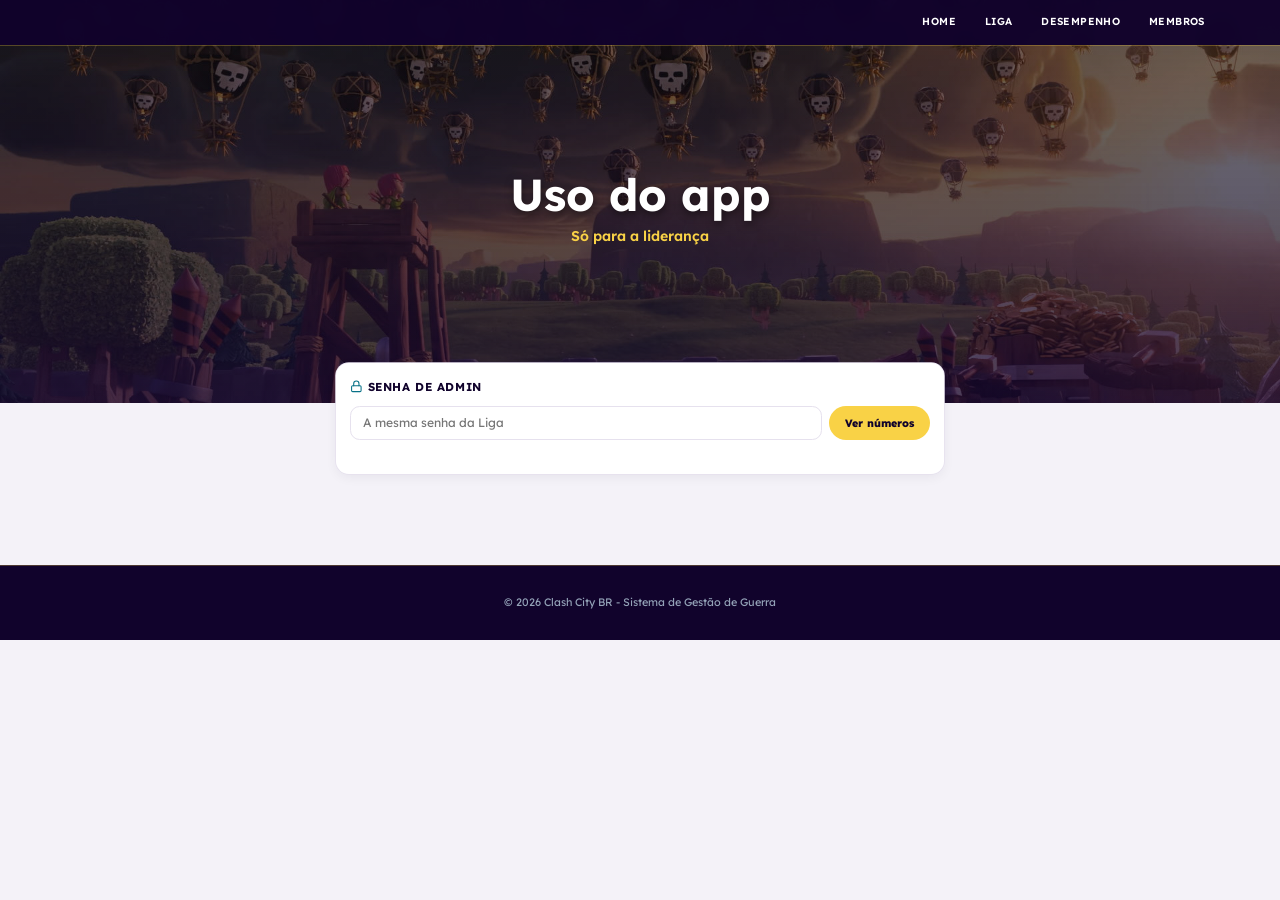
<file: uso.html>
<!DOCTYPE html>
<html lang="pt-br">

<head>
    <meta charset="UTF-8">
    <meta name="viewport" content="width=device-width, initial-scale=1.0">
    <meta name="robots" content="noindex">
    <link rel="shortcut icon" href="img/Perfil_COC-removebg-preview.png" type="image/x-icon">
    <title>Clash City BR - Uso do app</title>
    <link rel="preconnect" href="https://fonts.googleapis.com">
    <link rel="preconnect" href="https://fonts.gstatic.com" crossorigin>
    <link href="https://fonts.googleapis.com/css2?family=Lexend:wght@300;400;600;800&display=swap" rel="stylesheet">
    <link rel="stylesheet" href="style.css">
    <script src="icones.js"></script>
    <script src="config.js"></script>
    <style>
        header { min-height: 24vh; padding-bottom: 70px; }
        .uso-section { padding: 0 5% 40px; margin-top: -50px; position: relative; z-index: 10; }
        .uso-wrap { max-width: 760px; margin: 0 auto; }
        .cartao { background: #fff; border-radius: var(--raio); box-shadow: var(--sombra-md); padding: 18px; margin-bottom: 14px; }
        .cartao h2 { font-size: 0.9rem; text-transform: uppercase; letter-spacing: 0.05em; margin-bottom: 12px; }
        .login { display: flex; gap: 8px; flex-wrap: wrap; }
        .login input { flex: 1; min-width: 180px; padding: 11px 14px; border-radius: 12px; border: 2px solid var(--borda); font-size: 0.95rem; }
        .login button { padding: 11px 20px; border-radius: 999px; border: none; background: var(--primary); color: var(--dark); font-weight: 800; cursor: pointer; }
        .erro { color: #b91c1c; font-weight: 700; font-size: 0.85rem; margin-top: 8px; min-height: 1.2em; }
        .numeros { display: grid; grid-template-columns: repeat(auto-fit, minmax(140px, 1fr)); gap: 10px; }
        .numero { background: #f8f6fc; border-radius: 12px; padding: 12px; }
        .numero b { display: block; font-size: 1.6rem; line-height: 1.2; }
        .numero span { font-size: 0.78rem; color: var(--texto-suave); }
        table { width: 100%; border-collapse: collapse; font-size: 0.88rem; }
        th, td { text-align: left; padding: 8px 6px; border-bottom: 1px solid var(--borda); }
        th { font-size: 0.72rem; text-transform: uppercase; color: var(--texto-suave); }
        td.n, th.n { text-align: right; }
        .cartao table { min-width: 0 !important; width: 100%; table-layout: auto; }
        .cartao th { background: transparent !important; color: var(--texto-suave) !important; position: static !important; }
        .cartao tr:nth-child(even) td { background: transparent; }
        .barra { height: 6px; border-radius: 3px; background: var(--secondary); opacity: 0.8; }
        .abas { display: flex; gap: 6px; margin-bottom: 12px; }
        .abas button { padding: 7px 14px; border-radius: 999px; border: 1px solid var(--borda); background: #fff; font-weight: 700; cursor: pointer; }
        .abas button.ativa { background: var(--dark); color: var(--primary); border-color: var(--dark); }
        .oculto { display: none; }
        .suave { color: var(--texto-suave); font-size: 0.82rem; }
    </style>
    <link rel="stylesheet" href="tema.css?v=1">
</head>

<body>
    <nav data-titulo="Uso do app">
        <a href="https://clashcitybr.github.io">Home</a>
        <a href="https://clashcitybr.github.io/liga">Liga</a>
        <a href="https://clashcitybr.github.io/controle-cla/"><span class="nav-longo">Desempenho</span><span class="nav-curto">Ranking</span></a>
        <a href="https://clashcitybr.github.io/controle-cla/membros.html">Membros</a>
    </nav>
    <script src="menu.js"></script>

    <header>
        <h1>Uso do app</h1>
        <p style="color: var(--primary); font-weight: 600;">Só para a liderança</p>
    </header>

    <section class="uso-section">
        <div class="uso-wrap">
            <div class="cartao" id="cartaoLogin">
                <h2><i data-ic="cadeado"></i> Senha de admin</h2>
                <form class="login" id="formLogin">
                    <input type="password" id="senha" placeholder="A mesma senha da Liga" autocomplete="current-password" required>
                    <button type="submit">Ver números</button>
                </form>
                <p class="erro" id="erro"></p>
            </div>

            <div id="conteudo" class="oculto">
                <div class="abas" id="abas" style="margin-top:4px;">
                    <button type="button" class="ativa" data-periodo="semana">7 dias</button>
                    <button type="button" data-periodo="mes">30 dias</button>
                </div>
                <div class="cartao">
                    <h2><i data-ic="grupo"></i> Quem usa</h2>
                    <div class="numeros" id="numeros"></div>
                </div>
                <div class="cartao">
                    <h2><i data-ic="ranking"></i> Páginas mais abertas</h2>
                    <table><thead><tr><th>Página</th><th class="n">Aberturas</th><th class="n">Aparelhos</th><th style="width:30%"></th></tr></thead>
                        <tbody id="paginas"></tbody></table>
                    <p class="suave" style="margin-top:8px;">A mesma página no mesmo aparelho conta no máximo 1 vez a cada 30 minutos.</p>
                </div>
                <div class="cartao">
                    <h2><i data-ic="calendario"></i> Últimos dias</h2>
                    <table><thead><tr><th>Dia</th><th class="n">Aberturas</th><th class="n">Aparelhos</th></tr></thead>
                        <tbody id="dias"></tbody></table>
                </div>
            </div>
        </div>
    </section>

    <footer>
        <p>© <span id="ano">2026</span> Clash City BR - Sistema de Gestão de Guerra</p>
    </footer>

    <script>
        document.getElementById('ano').textContent = new Date().getFullYear();
        const NOMES = { home: 'Home', ranking: 'Desempenho', membros: 'Membros', capital: 'Capital', ataques: 'Ataques',
            historico: 'Histórico', perfil: 'Perfil', mapa: 'Mapa da Guerra', 'meu-painel': 'Meu Painel', liga: 'Liga' };
        let dados = null, periodo = 'semana';

        function render() {
            const r = dados[periodo];
            document.getElementById('numeros').innerHTML = [
                [r.aparelhos, 'aparelhos diferentes'],
                [r.noApp, 'pelo app da Play Store'],
                [dados.avisos.celulares, 'celulares com avisos ligados'],
                [dados.avisos.comContas, 'seguindo contas no Meu Painel']
            ].map(([n, t]) => `<div class="numero"><b>${n}</b><span>${t}</span></div>`).join('');
            const max = Math.max(1, ...r.paginas.map(p => p.aberturas));
            document.getElementById('paginas').innerHTML = r.paginas.length
                ? r.paginas.map(p => `<tr><td>${escHTML(NOMES[p.pagina] || p.pagina)}</td><td class="n">${p.aberturas}</td><td class="n">${p.aparelhos}</td>
                    <td><div class="barra" style="width:${Math.round(p.aberturas / max * 100)}%"></div></td></tr>`).join('')
                : '<tr><td colspan="4" class="suave">Ainda sem visitas registradas.</td></tr>';
            document.getElementById('dias').innerHTML = dados.porDia.length
                ? dados.porDia.map(d => `<tr><td>${d.dia.split('-').reverse().join('/')}</td><td class="n">${d.aberturas}</td><td class="n">${d.aparelhos}</td></tr>`).join('')
                : '<tr><td colspan="3" class="suave">Ainda sem dados.</td></tr>';
        }

        document.getElementById('formLogin').addEventListener('submit', async e => {
            e.preventDefault();
            const erro = document.getElementById('erro');
            erro.textContent = '';
            try {
                const r = await fetch(`${BACKEND_URL}/uso/resumo`, {
                    headers: { 'ngrok-skip-browser-warning': 'true', 'x-admin-key': document.getElementById('senha').value }
                });
                if (r.status === 401) { erro.textContent = 'Senha errada.'; return; }
                if (!r.ok) throw new Error(r.status);
                dados = await r.json();
                document.getElementById('senha').value = '';
                document.getElementById('cartaoLogin').classList.add('oculto');
                document.getElementById('conteudo').classList.remove('oculto');
                render();
            } catch (_) {
                erro.textContent = 'Não consegui falar com o servidor agora. Tente de novo em instantes.';
            }
        });

        document.getElementById('abas').addEventListener('click', e => {
            const b = e.target.closest('[data-periodo]'); if (!b) return;
            periodo = b.dataset.periodo;
            document.querySelectorAll('#abas button').forEach(x => x.classList.toggle('ativa', x === b));
            render();
        });
    </script>
</body>

</html>
</file>
<file: style.css>
/* ============================================================
   CLASH CITY BR — CONTROLE DO CLÃ
   Usado por: index.html, historico.html, perfil.html
   Ordem: tokens → base → componentes → tablet (≤900) → mobile (≤640)
   ============================================================ */

/* --- TOKENS --- */
:root {
    --primary: #f9d246;
    --secondary: #077187;
    --dark: #11032c;
    --light: #ffffff;
    --bg-body: #f0f2f5;
    --glass: rgba(255, 255, 255, 0.96);
    --accent: #6aa5ed;

    --texto-suave: #5b6475;
    --borda: rgba(17, 3, 44, 0.08);
    --sombra-sm: 0 2px 8px rgba(17, 3, 44, 0.06);
    --sombra-md: 0 8px 24px rgba(17, 3, 44, 0.08);
    --sombra-lg: 0 14px 34px rgba(17, 3, 44, 0.16);

    --ouro: #f5c518;
    --prata: #b8c0cc;
    --bronze: #cd7f32;

    --raio: 16px;
    --largura: 1100px;
    --nav-altura: 56px;
}

* {
    margin: 0;
    padding: 0;
    box-sizing: border-box;
}

html {
    scroll-behavior: smooth;
}

body {
    font-family: 'Lexend', sans-serif;
    background-color: var(--bg-body);
    color: var(--dark);
    line-height: 1.6;
    overflow-x: hidden;
    -webkit-font-smoothing: antialiased;
}

/* --- NAV --- */
nav {
    position: fixed;
    top: 0;
    left: 0;
    width: 100%;
    height: var(--nav-altura);
    background: rgba(10, 4, 24, 0.88);
    backdrop-filter: blur(10px);
    -webkit-backdrop-filter: blur(10px);
    z-index: 1000;
    padding: 0 5%;
    display: flex;
    align-items: center;
    justify-content: flex-end;
    gap: 8px;
}

nav a {
    color: #fff;
    text-decoration: none;
    font-weight: 600;
    font-size: 0.8rem;
    letter-spacing: 0.5px;
    text-transform: uppercase;
    padding: 8px 14px;
    border-radius: 8px;
    transition: color 0.2s, background 0.2s;
}

nav a:hover {
    color: var(--primary);
    background: rgba(255, 255, 255, 0.06);
}

/* "Desempenho" vira "Ranking" no celular, para o menu caber */
.nav-curto { display: none; }

/* Página em que o visitante está */
nav a.ativo {
    color: var(--primary);
    background: rgba(249, 210, 70, 0.12);
}

/* --- HEADER --- */
header {
    min-height: 45vh;
    padding: calc(var(--nav-altura) + 30px) 5% 110px;
    background: linear-gradient(rgba(0, 0, 0, 0.55), rgba(17, 3, 44, 0.75)), url('img/hallo.webp') center/cover no-repeat;
    display: flex;
    flex-direction: column;
    justify-content: center;
    align-items: center;
    gap: 6px;
    color: #fff;
    text-align: center;
}

header h1 {
    font-size: clamp(1.8rem, 5vw, 3.5rem);
    line-height: 1.15;
    text-shadow: 2px 4px 10px rgba(0, 0, 0, 0.5);
}

header p {
    font-size: clamp(0.9rem, 2vw, 1.1rem);
}

/* --- SEÇÃO PRINCIPAL --- */
.ranking-section {
    padding: 0 5% 40px;
    margin-top: -70px;
    position: relative;
}

/* --- CARDS DE ESTATÍSTICAS (resumo / perfil) --- */
.stats-summary {
    display: grid;
    grid-template-columns: repeat(auto-fit, minmax(200px, 1fr));
    gap: 20px;
    max-width: var(--largura);
    margin: 0 auto 30px;
}

.stat-card {
    background: var(--light);
    padding: 20px;
    border-radius: var(--raio);
    text-align: center;
    box-shadow: var(--sombra-md);
    border-bottom: 4px solid var(--secondary);
    transition: transform 0.25s;
}

.stat-card:hover {
    transform: translateY(-4px);
}

.stat-card h3 {
    font-size: 0.75rem;
    color: var(--secondary);
    text-transform: uppercase;
    margin-bottom: 5px;
}

.stat-card p {
    font-size: 1.5rem;
    font-weight: 800;
}

/* --- MVP / BAGRE --- */
.mvp-container {
    max-width: var(--largura);
    margin: 0 auto 20px;
    position: relative;
    z-index: 10;
}

.mvp-card {
    background: linear-gradient(135deg, var(--secondary), var(--dark));
    border-radius: 20px;
    padding: 28px 24px;
    text-align: center;
    color: #fff;
    border: 2px solid var(--primary);
    box-shadow: var(--sombra-lg);
}

.mvp-badge {
    background: var(--primary);
    color: var(--dark);
    font-weight: 800;
    padding: 5px 18px;
    border-radius: 999px;
    font-size: 0.72rem;
    letter-spacing: 0.5px;
    display: inline-block;
    margin-bottom: 10px;
}

#mvpNome,
#bagreNome {
    font-size: clamp(1.4rem, 4vw, 2rem);
    color: var(--primary);
    line-height: 1.2;
    overflow-wrap: anywhere;
}

/* --- PÓDIO (TOP 3) --- */
.podium-container {
    display: grid;
    grid-template-columns: 1fr 1.15fr 1fr;
    align-items: end;
    gap: 18px;
    max-width: 900px;
    margin: 50px auto 40px;
}

/* Sem o card de MVP, o pódio é o primeiro bloco da página e sobe
   por cima do banner (o margin-top negativo da .ranking-section) */
.ranking-section > .podium-container:first-child {
    margin-top: 0;
    position: relative;
    z-index: 10;
}

.podium-card {
    background: var(--light);
    border-radius: 20px;
    padding: 30px 16px 20px;
    text-align: center;
    box-shadow: var(--sombra-md);
    border: 2px solid transparent;
    border-top-width: 5px;
    position: relative;
    min-width: 0;
    transition: transform 0.25s;
}

.podium-card:hover {
    transform: translateY(-4px);
}

.podium-card h2,
.podium-card h3 {
    line-height: 1.2;
    overflow-wrap: anywhere;
}

.gold {
    border-color: var(--ouro);
    padding-top: 40px;
    padding-bottom: 30px;
    background: linear-gradient(180deg, #fff 0%, #fffbea 100%);
    box-shadow: 0 14px 34px rgba(245, 197, 24, 0.25);
    z-index: 2;
}

.gold h2 {
    color: #a67c00;
    font-size: 1.6rem;
}

.silver {
    border-color: var(--prata);
}

.silver h3 {
    color: #5a6677;
    font-size: 1.15rem;
}

.bronze {
    border-color: var(--bronze);
}

.bronze h3 {
    color: #8b4513;
    font-size: 1.15rem;
}

.podium-stats-detail {
    margin-top: 12px;
    padding-top: 12px;
    border-top: 1px solid var(--borda);
}

.podium-stats-detail p {
    font-size: 0.88rem;
    margin: 4px 0;
    font-weight: 600;
    color: var(--dark);
}

.podium-rank-badge {
    position: absolute;
    top: -16px;
    left: 50%;
    transform: translateX(-50%);
    background: var(--dark);
    color: #fff;
    padding: 5px 16px;
    border-radius: 999px;
    font-weight: 800;
    font-size: 0.85rem;
    box-shadow: 0 4px 10px rgba(0, 0, 0, 0.2);
}

.gold .podium-rank-badge {
    background: var(--ouro);
    color: #000;
}

.silver .podium-rank-badge {
    background: var(--prata);
    color: #000;
}

.bronze .podium-rank-badge {
    background: var(--bronze);
    color: #fff;
}

/* --- CONTROLES (abas + filtros) --- */
.controles-container {
    display: flex;
    justify-content: space-between;
    align-items: center;
    flex-wrap: wrap;
    gap: 14px;
    max-width: var(--largura);
    margin: 0 auto 18px;
}

.menu-abas {
    display: flex;
    gap: 6px;
    background: var(--light);
    padding: 5px;
    border-radius: 12px;
    box-shadow: var(--sombra-sm);
}

.aba-btn {
    padding: 9px 16px;
    border: none;
    background: transparent;
    border-radius: 8px;
    cursor: pointer;
    font-weight: 600;
    font-size: 0.85rem;
    color: var(--secondary);
    transition: background 0.2s, color 0.2s;
    font-family: inherit;
    white-space: nowrap;
}

.aba-btn:hover {
    background: rgba(7, 113, 135, 0.08);
}

.aba-btn.active {
    background: var(--secondary);
    color: #fff;
}

.filtros-extras {
    display: flex;
    gap: 10px;
    flex: 1;
    justify-content: flex-end;
}

#filtroCV,
#inputBusca {
    padding: 10px 14px;
    border-radius: 10px;
    border: 2px solid transparent;
    background: var(--light);
    box-shadow: var(--sombra-sm);
    outline: none;
    font-family: inherit;
    font-size: 0.9rem;
    color: var(--dark);
    transition: border-color 0.2s;
}

#inputBusca:focus,
#filtroCV:focus {
    border-color: var(--secondary);
}

#inputBusca {
    width: 100%;
    max-width: 260px;
}

/* --- CARD DO RANKING --- */
.ranking-card {
    background: var(--glass);
    border-radius: 20px;
    padding: 24px;
    max-width: var(--largura);
    margin: 0 auto;
    box-shadow: var(--sombra-md);
}

.ranking-card .title {
    font-size: 1.05rem;
    font-weight: 800;
    letter-spacing: 0.5px;
    margin-bottom: 16px;
}

/* --- TABELA --- */
.table-container {
    overflow-x: auto;
    -webkit-overflow-scrolling: touch;
    border-radius: 12px;
}

table {
    width: 100%;
    border-collapse: collapse;
    min-width: 640px;
}

th {
    background: var(--secondary);
    color: #fff;
    padding: 14px 12px;
    text-align: left;
    font-size: 0.75rem;
    letter-spacing: 0.5px;
    text-transform: uppercase;
    white-space: nowrap;
}

td {
    padding: 13px 12px;
    border-bottom: 1px solid var(--borda);
    font-size: 0.92rem;
    vertical-align: middle;
}

tbody tr {
    transition: background 0.15s;
}

tbody tr:nth-child(even) td {
    background: rgba(17, 3, 44, 0.015);
}

tbody tr:hover td {
    background: rgba(7, 113, 135, 0.06);
}

td strong {
    overflow-wrap: anywhere;
}

.rank-number {
    font-weight: 800;
    color: var(--secondary);
    font-size: 1rem;
}

.top-3 {
    font-size: 1.3rem;
}

/* --- BADGES & BARRAS --- */
.cv-tag {
    display: inline-block;
    background: var(--dark);
    color: var(--primary);
    padding: 3px 8px;
    border-radius: 6px;
    font-weight: 700;
    font-size: 0.75rem;
    white-space: nowrap;
}

.titular-badge,
.reserva-badge,
.bagre-badge {
    display: inline-block;
    color: #fff;
    padding: 4px 10px;
    border-radius: 999px;
    font-size: 0.7rem;
    font-weight: 800;
    letter-spacing: 0.3px;
    white-space: nowrap;
}

.titular-badge { background: #22c55e; }
.reserva-badge { background: #94a3b8; }
.bagre-badge   { background: #eb5c09; }

.progresso-container {
    width: 100px;
    background: #e9ecef;
    height: 7px;
    border-radius: 4px;
    margin-top: 5px;
    overflow: hidden;
}

.progresso-barra {
    height: 100%;
    display: block;
    border-radius: 4px;
    transition: width 0.8s ease-in-out;
}

/* --- CARDS MOBILE DO RANKING (index.html) --- */
.ranking-cards-mobile {
    display: none;
    flex-direction: column;
    gap: 10px;
}

.mobile-card {
    background: #fff;
    border-radius: 14px;
    padding: 12px 14px;
    display: flex;
    align-items: center;
    gap: 12px;
    box-shadow: var(--sombra-sm);
    border: 1px solid var(--borda);
    cursor: pointer;
    transition: transform 0.15s;
}

.mobile-card:active {
    transform: scale(0.98);
}

.mobile-rank {
    font-size: 1.15rem;
    font-weight: 800;
    min-width: 34px;
    text-align: center;
    color: var(--secondary);
}

.mobile-info {
    flex: 1;
    min-width: 0;
}

.mobile-nome {
    font-weight: 700;
    font-size: 0.98rem;
    line-height: 1.25;
    color: var(--dark);
    margin-bottom: 4px;
    overflow-wrap: anywhere;
}

.mobile-stats {
    display: flex;
    gap: 6px 10px;
    font-size: 0.76rem;
    color: var(--texto-suave);
    flex-wrap: wrap;
}

.mobile-right {
    display: flex;
    flex-direction: column;
    align-items: flex-end;
    gap: 5px;
    flex-shrink: 0;
}

.mobile-estrelas {
    font-weight: 800;
    font-size: 1rem;
    color: var(--dark);
    white-space: nowrap;
}

.mobile-barra {
    width: 64px;
    background: #e9ecef;
    height: 5px;
    border-radius: 4px;
    overflow: hidden;
}

.mobile-barra-fill {
    height: 100%;
    border-radius: 4px;
}

.mobile-status {
    font-size: 0.66rem;
    font-weight: 800;
    padding: 2px 9px;
    border-radius: 999px;
    color: #000;
}

/* --- MODAL --- */
.modal-overlay {
    display: none;
    position: fixed;
    inset: 0;
    background: rgba(0, 0, 0, 0.75);
    z-index: 1100; /* acima da nav */
    justify-content: center;
    align-items: center;
    padding: 16px;
}

.modal-content {
    background: #1e293b;
    color: #fff;
    padding: 26px;
    border-radius: 16px;
    width: 100%;
    max-width: 450px;
    max-height: 90vh;
    overflow-y: auto;
    position: relative;
    animation: deBaixoParaCima 0.3s ease;
}

.modal-content h2 {
    padding-right: 32px;
    line-height: 1.2;
    overflow-wrap: anywhere;
}

.modal-close {
    position: absolute;
    top: 10px;
    right: 16px;
    font-size: 1.8rem;
    line-height: 1;
    cursor: pointer;
    color: #94a3b8;
    transition: color 0.2s;
}

.modal-close:hover {
    color: #fff;
}

.modal-content .cv-tag {
    margin-top: 6px;
}

.stats-grid {
    display: grid;
    grid-template-columns: 1fr 1fr;
    gap: 12px;
    margin: 20px 0;
}

.stat-box {
    background: #0f172a;
    padding: 14px 10px;
    border-radius: 10px;
    text-align: center;
}

.stat-box span {
    font-size: 1.3rem;
    font-weight: 700;
    color: var(--primary);
}

.stat-box p {
    font-size: 0.75rem;
    color: #94a3b8;
    margin-top: 2px;
}

.herois-container {
    display: flex;
    flex-direction: column;
    gap: 10px;
    margin-top: 10px;
}

.heroi-item {
    display: flex;
    justify-content: space-between;
    background: #334155;
    padding: 10px;
    border-radius: 6px;
}

@keyframes deBaixoParaCima {
    from { transform: translateY(50px); opacity: 0; }
    to   { transform: translateY(0);    opacity: 1; }
}

/* --- CRITÉRIOS DE DESEMPATE --- */
.criterios-container {
    max-width: var(--largura);
    margin: 30px auto 0;
    background: var(--light);
    border-radius: var(--raio);
    padding: 22px 24px;
    box-shadow: var(--sombra-sm);
    border-left: 5px solid var(--primary);
}

.criterios-titulo {
    font-size: 1.05rem;
    font-weight: 800;
    color: var(--dark);
    margin-bottom: 14px;
}

.criterios-lista {
    display: grid;
    grid-template-columns: repeat(4, 1fr);
    gap: 12px;
}

.criterio-item {
    background: #f6f8fb;
    padding: 12px 14px;
    border-radius: 10px;
    font-size: 0.88rem;
    display: flex;
    align-items: center;
    gap: 10px;
}

.criterio-rank,
.criterio-item strong {
    flex-shrink: 0;
    display: inline-flex;
    align-items: center;
    justify-content: center;
    min-width: 30px;
    height: 30px;
    border-radius: 8px;
    background: var(--secondary);
    color: #fff;
    font-weight: 800;
    font-size: 0.8rem;
}

.criterio-texto {
    font-weight: 600;
}

/* --- FOOTER --- */
footer {
    background: var(--dark);
    color: #94a3b8;
    padding: 36px 5%;
    margin-top: 60px;
    text-align: center;
    font-size: 0.85rem;
}

.footer-content {
    max-width: var(--largura);
    margin: 0 auto;
    display: flex;
    flex-direction: column;
    align-items: center;
    gap: 20px;
}

.footer-logo {
    font-size: 1.5rem;
    font-weight: 800;
    color: var(--primary);
    letter-spacing: 1px;
}

.footer-links {
    display: flex;
    flex-wrap: wrap;
    justify-content: center;
    gap: 12px 20px;
    list-style: none;
}

.footer-links a {
    color: #94a3b8;
    text-decoration: none;
    font-size: 0.9rem;
    transition: color 0.2s;
}

.footer-links a:hover {
    color: var(--primary);
}

.copyright {
    margin-top: 30px;
    padding-top: 20px;
    border-top: 1px solid rgba(255, 255, 255, 0.1);
    font-size: 0.75rem;
    color: #64748b;
    width: 100%;
}

/* --- ANIMAÇÕES --- */
@keyframes shine {
    0%   { left: -100%; }
    100% { left: 100%; }
}

.scroll-anim {
    opacity: 0;
    transform: translateY(20px);
    transition: opacity 0.6s ease-out, transform 0.6s ease-out;
}

.scroll-anim.show {
    opacity: 1;
    transform: translateY(0);
}

@media (prefers-reduced-motion: reduce) {
    *, *::before, *::after {
        animation: none !important;
        transition: none !important;
    }
    .scroll-anim {
        opacity: 1;
        transform: none;
    }
}

/* ============================================================
   TABLET (≤ 900px)
   ============================================================ */
@media (max-width: 900px) {
    .podium-container {
        gap: 12px;
    }

    .gold h2 {
        font-size: 1.3rem;
    }

    .silver h3,
    .bronze h3 {
        font-size: 1rem;
    }

    .podium-stats-detail p {
        font-size: 0.8rem;
    }

    .criterios-lista {
        grid-template-columns: repeat(2, 1fr);
    }

    th {
        padding: 12px 10px;
        font-size: 0.7rem;
    }

    td {
        padding: 11px 10px;
        font-size: 0.85rem;
    }

    .progresso-container {
        width: 70px;
    }
}

/* ============================================================
   MOBILE (≤ 640px)
   ============================================================ */
@media (max-width: 640px) {
    /* No celular o menu vira hambúrguer (menu.js): barra fina com o nome da página */
    :root {
        --nav-altura: 56px;
    }

    header {
        min-height: 36vh;
        padding: calc(var(--nav-altura) + 20px) 5% 80px;
    }

    .ranking-section {
        padding: 0 4% 30px;
        margin-top: -50px;
    }

    /* MVP / Bagre */
    .mvp-card {
        padding: 20px 16px;
        border-radius: 16px;
    }

    #mvpStats,
    #bagreStats {
        font-size: 0.8rem !important;
    }

    /* Pódio: 1º em destaque, 2º e 3º lado a lado embaixo */
    .podium-container {
        grid-template-columns: 1fr 1fr;
        gap: 22px 10px;
        margin: 36px auto 28px;
    }

    .gold {
        grid-column: 1 / -1;
        order: -1;
        padding: 30px 16px 18px;
    }

    .podium-card {
        padding: 26px 10px 14px;
        border-radius: 16px;
    }

    .gold h2 {
        font-size: 1.35rem;
    }

    .silver h3,
    .bronze h3 {
        font-size: 0.95rem;
    }

    .podium-stats-detail {
        margin-top: 8px;
        padding-top: 8px;
    }

    .podium-stats-detail p {
        font-size: 0.74rem;
    }

    .gold .podium-stats-detail p {
        font-size: 0.85rem;
    }

    /* Controles */
    .controles-container {
        flex-direction: column;
        align-items: stretch;
        gap: 10px;
    }

    .menu-abas {
        width: 100%;
    }

    .aba-btn {
        flex: 1;
        padding: 9px 4px;
        font-size: 0.74rem;
    }

    .filtros-extras {
        display: grid;
        grid-template-columns: auto 1fr;
    }

    #inputBusca {
        max-width: none;
    }

    #filtroCV,
    #inputBusca {
        font-size: 16px; /* evita o zoom automático do iOS ao focar */
        padding: 9px 12px;
    }

    /* Ranking: cards no lugar da tabela (só onde existem cards) */
    .ranking-card {
        padding: 16px 12px;
        border-radius: 16px;
    }

    .ranking-card:has(.ranking-cards-mobile) .table-container {
        display: none;
    }

    .ranking-cards-mobile {
        display: flex;
    }

    /* Onde não há cards (historico.html) a tabela rola na horizontal —
       o degradê na borda direita indica que tem mais colunas */
    .ranking-card:not(:has(.ranking-cards-mobile)) .table-container {
        -webkit-mask-image: linear-gradient(to right, #000 85%, transparent);
        mask-image: linear-gradient(to right, #000 85%, transparent);
    }

    table {
        min-width: 560px;
    }

    th {
        font-size: 0.66rem;
        padding: 10px 8px;
    }

    td {
        font-size: 0.82rem;
        padding: 10px 8px;
    }

    .progresso-container {
        width: 56px;
    }

    .top-3 {
        font-size: 1.1rem;
    }

    /* Critérios */
    .criterios-container {
        padding: 18px 16px;
        border-radius: 14px;
    }

    .criterios-lista {
        gap: 8px;
    }

    .criterio-item {
        padding: 10px;
        font-size: 0.8rem;
        gap: 8px;
    }

    .criterio-rank,
    .criterio-item strong {
        min-width: 26px;
        height: 26px;
        font-size: 0.72rem;
    }

    /* Modal vira "folha" que sobe da base */
    .modal-overlay {
        align-items: flex-end;
        padding: 0;
    }

    .modal-content {
        max-width: none !important;
        border-radius: 20px 20px 0 0;
        padding: 22px 18px 28px;
        max-height: 88vh;
    }

    .stat-box span {
        font-size: 1.15rem;
    }

    footer {
        padding: 28px 5%;
        margin-top: 40px;
        font-size: 0.78rem;
    }
}
</file>
<file: tema.css>
/* ============================================================
   CLASH CITY BR — TEMA VISUAL COMUM (Fase 1)
   ------------------------------------------------------------
   Uma camada só, carregada POR ÚLTIMO em todas as páginas
   (home, controle-cla e liga), para as três partes do site
   terem o mesmo acabamento:
     - mesmas cores de fundo, borda, sombra e texto suave;
     - cartões com borda fina e sombra leve;
     - cabeçalhos e títulos mais compactos no celular;
     - menu no mesmo roxo escuro, com um fio dourado.
   Não muda o layout nem o conteúdo das páginas.

   Home e Liga carregam pelo endereço completo:
   https://clashcitybr.github.io/controle-cla/tema.css
   ============================================================ */

:root {
    /* Cores da marca (iguais às de sempre) */
    --primary: #f9d246;
    --dark: #11032c;

    /* Superfícies e texto */
    --bg-body: #f4f2f8;
    --color-bg: #f4f2f8;
    --borda: #e6e1ee;
    --color-border: #e6e1ee;
    --texto-suave: #6b6480;
    --color-text-muted: #6b6480;

    /* Sombras mais leves: separam sem chamar atenção */
    --sombra-sm: 0 1px 3px rgba(17, 3, 44, 0.06);
    --sombra-md: 0 4px 14px rgba(17, 3, 44, 0.06);
    --sombra-lg: 0 10px 28px rgba(17, 3, 44, 0.12);
    --shadow-sm: var(--sombra-sm);
    --shadow-md: var(--sombra-md);
    --shadow-lg: var(--sombra-lg);

    /* Estados */
    --cor-sucesso: #16a34a;
    --cor-alerta: #b45309;
    --cor-erro: #dc2626;

    /* Detalhes */
    --raio-cartao: 14px;
    --fio-ouro: rgba(249, 210, 70, 0.35);
    --roxo-menu: rgba(17, 3, 44, 0.97);
}

body {
    background-color: var(--bg-body);
}

/* ---------- MENU: mesmo roxo nas três partes, com fio dourado ---------- */
nav {
    background: var(--roxo-menu) !important;
    box-shadow: 0 1px 0 var(--fio-ouro);
}

/* ---------- CARTÕES: contorno fino + sombra leve ---------- */
/* home */
.clan-card,
.temporada-card,
.dashboard-section .stat-box,
/* controle-cla */
.cartao,
.criterio-item,
/* liga */
.nome-card,
.liga-vazio {
    /* Contorno feito com sombra para não apagar as faixas coloridas
       que alguns cartões já têm (ex.: borda esquerda do Meu Painel) */
    box-shadow: 0 0 0 1px var(--borda), var(--sombra-md);
}

/* Atalho do Meu Painel na home: mantém a faixa dourada da esquerda */
.atalho-painel {
    border: 1px solid var(--borda);
    border-left: 5px solid var(--primary);
    box-shadow: var(--sombra-md);
}

/* ---------- TÍTULOS DE SEÇÃO ---------- */
.clans-section h2,
.historico-section h2,
#instagram h2,
.convocacao-section h2,
.liga-guerras h2 {
    letter-spacing: -0.01em;
}

/* ============================================================
   HOME
   ============================================================ */

/* Fundos das seções: um tom só (antes: cinza, azul, branco...) */
.guerra-section,
.dashboard-section,
.clans-section {
    background: var(--bg-body);
}

/* Menu do celular igual ao das outras páginas: nome à esquerda, botão à direita */
@media (max-width: 900px) {
    nav .nav-container {
        display: flex;
        align-items: center;
        justify-content: space-between;
        padding: 0 5%;
    }
    nav .nav-container::before {
        content: 'CLASH CITY BR';
        color: var(--primary);
        font-weight: 800;
        font-size: 0.95rem;
        letter-spacing: 0.06em;
    }
    nav .hamburger { order: 2; }
}

/* Instagram: sai o degradê rosa/laranja, entra o roxo da marca
   (o colorido do Instagram fica só num fio no topo) */
#instagram.video-section {
    background: linear-gradient(160deg, #1d0b45 0%, var(--dark) 70%) !important;
    position: relative;
}
#instagram.video-section::before {
    content: '';
    position: absolute;
    left: 0; right: 0; top: 0;
    height: 4px;
    background: linear-gradient(90deg, #833ab4, #fd1d1d, #fcb045);
}
#instagram a { color: var(--primary); }

/* Sobre e rodapé: cinza/preto viram roxo escuro da marca */
.about-section {
    background: #f7f5fb;
    color: var(--dark);
}
.about-section .about-content p { opacity: 1; color: #2e2541; }
.about-section .about-content h2 { color: var(--dark); }
.about-section .about-content h2::after {
    content: '';
    display: block;
    width: 56px;
    height: 4px;
    margin-top: 12px;
    border-radius: 999px;
    background: var(--primary);
}
footer {
    background: var(--dark);
    box-shadow: inset 0 1px 0 var(--fio-ouro);
}

/* ============================================================
   CONTROLE-CLÃ
   ============================================================ */

/* Ranking no celular: a lista não precisa ficar dentro de outra caixa */
@media (max-width: 600px) {
    .ranking-card {
        background: transparent;
        box-shadow: none;
        border: none;
        padding-left: 0;
        padding-right: 0;
    }
}

/* ============================================================
   LIGA
   ============================================================ */

/* Abas dos clãs: escolhida em dourado, as outras discretas */
.tabs .tab-btn {
    background: #fff;
    color: var(--dark);
    border: 1px solid var(--borda);
    border-radius: 999px;
    box-shadow: var(--sombra-sm);
}
.tabs .tab-btn.active {
    background: var(--dark);
    color: var(--primary);
    border-color: var(--dark);
    box-shadow: 0 0 0 2px var(--primary), var(--sombra-md);
}

/* ============================================================
   CELULAR: cabeçalhos e títulos mais compactos
   ============================================================ */
@media (max-width: 600px) {
    /* Home: mesmo destaque, menos altura */
    nav { height: 56px; }
    body:has(> header#inicio) { padding-top: 56px; }
    header#inicio {
        height: auto;
        min-height: 0;
        padding: 84px 18px 34px;
        gap: 4px;
        background-attachment: scroll;
    }
    header#inicio h1 { font-size: 1.6rem !important; margin-bottom: 8px; }
    header#inicio p { font-size: 0.85rem; }

    /* Controle-clã: cabeçalho das páginas internas */
    body > header:not(#inicio):not(.hero) {
        min-height: 30vh;
    }
    body > header:not(#inicio):not(.hero) h1 { font-size: 1.6rem; }

    /* Liga: herói bem menor */
    header.hero {
        height: auto;
        min-height: 0;
        padding: 96px 18px 40px;
    }
    header.hero h1 { font-size: 2rem; }
    header.hero p { font-size: 0.9rem; }

    /* Títulos de seção: fortes, mas sem ocupar meia tela */
    .clans-section h2,
    .historico-section h2,
    .convocacao-section h2,
    .liga-guerras h2,
    .about-content h2 {
        font-size: 1.6rem !important;
        line-height: 1.2;
    }
    #instagram h2 { font-size: 1.6rem !important; }
    #instagram.video-section { padding: 48px 5% !important; }
    .about-section { padding: 48px 6%; gap: 24px; }
    .about-content p { font-size: 0.95rem; }
    .about-image img { max-width: 55%; }

    /* Seções da home com o mesmo fundo: sem buraco grande entre elas */
    .clans-section { padding-bottom: 20px; }
    .dashboard-section { padding-top: 20px; }
    .historico-section { padding-top: 40px; padding-bottom: 40px; }

    .convocacao-section { padding: 32px 5%; }
    .convocacao-section h2 { margin-bottom: 20px; }
    .tabs {
        display: grid !important;
        grid-template-columns: 1fr 1fr;
        gap: 8px !important;
        margin-bottom: 28px;
    }
    .tabs .tab-btn { padding: 11px 8px; font-size: 0.78rem; }
}

/* ============================================================
   ÍCONES (Fase 2) — desenhados pelo icones.js
   ============================================================ */
.ic {
    display: inline-block;
    width: 1.1em;
    height: 1.1em;
    vertical-align: -0.18em;
    fill: none;
    stroke: currentColor;
    stroke-width: 2;
    stroke-linecap: round;
    stroke-linejoin: round;
    flex-shrink: 0;
}
/* Estrela sempre dourada e cheia, como no jogo */
.ic-estrela { color: #f5b301; fill: #f5b301; stroke: #e0a100; }
/* Nos títulos, o ícone ganha a cor de destaque */
h2 > .ic, h3 > .ic, .title > .ic, .criterios-titulo > .ic { color: var(--secondary, #077187); }
.criterios-titulo > .ic { color: var(--primary); }
/* Linhas de números (ranking, pódio): ícone discreto */
.mobile-stats .ic, .podium-stats-detail .ic, .criterio-texto .ic { color: var(--texto-suave); opacity: 0.9; }
.mobile-stats .ic-estrela, .podium-stats-detail .ic-estrela { opacity: 1; }

/* Posição do pódio no ranking: círculo ouro, prata, bronze */
.medalha {
    display: inline-grid;
    place-items: center;
    width: 30px;
    height: 30px;
    border-radius: 50%;
    font-size: 0.85rem;
    font-weight: 800;
    color: var(--dark);
    box-shadow: inset 0 -2px 0 rgba(0, 0, 0, 0.12);
}
.medalha-1 { background: #f9d246; }
.medalha-2 { background: #cfd5de; }
.medalha-3 { background: #dc9a63; }

/* Busca com lupa desenhada (sem emoji no texto) */
#inputBusca {
    background-image: url("data:image/svg+xml,%3Csvg xmlns='http://www.w3.org/2000/svg' viewBox='0 0 24 24' fill='none' stroke='%236b6480' stroke-width='2' stroke-linecap='round' stroke-linejoin='round'%3E%3Ccircle cx='11' cy='11' r='8'/%3E%3Cpath d='m21 21-4.3-4.3'/%3E%3C/svg%3E");
    background-repeat: no-repeat;
    background-size: 18px;
    background-position: 14px center;
    padding-left: 42px !important;
}

/* Meu Painel: ícones das listas e das preferências */
.item .ico { display: inline-grid; place-items: center; width: 1.6em; color: var(--secondary, #077187); }
.item .ico .ic { width: 1.25em; height: 1.25em; }
.item.urgente .ico { color: #b45309; }
.item.ok .ico { color: var(--cor-sucesso); }
.pref .txt .ic { color: var(--secondary, #077187); margin-right: 2px; }
.stat .rotulo .ic { color: var(--secondary, #077187); }
.stat.destaque .rotulo .ic { color: #ea580c; }
.ic.girando { animation: ic-girar 1s linear infinite; }
@keyframes ic-girar { to { transform: rotate(360deg); } }
@media (prefers-reduced-motion: reduce) { .ic.girando { animation: none; } }
.stat-box-icone .ic { color: var(--secondary, #077187); }
.stat-box-icone .ic-estrela { color: #f5b301; }
/* Selos e etiquetas: ícone acompanha a cor do texto */
.badge .ic, .mvp-badge .ic, .guerra-badge .ic, .liga-selo .ic, .placar-selo .ic, .perfil-badge .ic { width: 1em; height: 1em; }

.atalho-painel-icone .ic { color: var(--primary); width: 1.4em; height: 1.4em; }
button, input, select, textarea { font-family: inherit !important; }

/* ============================================================
   CARTÕES ESPECIAIS (Fase 3)
   Uma família só: fundo roxo profundo + fio de cor no topo.
   - MVP / guerra: dourado (destaque principal)
   - Muralha: azul      - Bagre: vermelho
   - Hall da Fama: claro, com detalhe dourado (é lista, não troféu)
   ============================================================ */
:root {
    --especial-fundo: linear-gradient(155deg, #2b1560 0%, #170838 55%, #11032c 100%);
    --especial-dentro: rgba(255, 255, 255, 0.07);
    --especial-sombra: 0 10px 28px rgba(17, 3, 44, 0.18);
}

.mvp-card,
.guerra-section .guerra-card {   /* só o cartão da guerra da Home (o Perfil tem outro .guerra-card, claro) */
    background: var(--especial-fundo) !important;
    border-width: 1.5px !important;
    border-radius: 18px;
    box-shadow: var(--especial-sombra), inset 0 1px 0 rgba(255, 255, 255, 0.06) !important;
    position: relative;
    overflow: hidden;
}
.mvp-card { border-color: rgba(249, 210, 70, 0.8) !important; }

/* Fio de cor no topo de cada cartão especial */
.mvp-card::before,
.guerra-section .guerra-card::before {
    content: '';
    position: absolute;
    left: 12%;
    right: 12%;
    top: 0;
    height: 3px;
    border-radius: 0 0 6px 6px;
    background: var(--primary);
    opacity: 0.9;
}
.muralha-card::before { background: #60a5fa; }
#bagre-container::before,
#bagreContainer::before,
.guerra-derrota::before,
.guerra-erro::before { background: #ef4444; }
.guerra-vitoria::before { background: #22c55e; }
.guerra-neutra::before,
.guerra-empate::before { background: var(--accent, #6aa5ed); }

/* Caixinha de número dentro do cartão: mesma transparência em todos */
.dashboard-section .mvp-card > div {
    background: var(--especial-dentro) !important;
    border: 1px solid rgba(255, 255, 255, 0.08);
}

/* Muralha e Bagre: só o acento muda, a base é a mesma do MVP */
.muralha-card { border-color: rgba(96, 165, 250, 0.8) !important; }
#bagre-container,
#bagreContainer { border-color: rgba(239, 68, 68, 0.8) !important; }

/* Etiquetas (MVP, Muralha, Bagre, status da guerra): mesmo formato */
.mvp-badge,
.guerra-badge {
    display: inline-flex;
    align-items: center;
    gap: 5px;
    border-radius: 999px;
    letter-spacing: 0.06em;
}

/* Hall da Fama: cartão claro com detalhe dourado */
.temporada-card {
    background: linear-gradient(180deg, #fbf9ff 0%, #ffffff 60%);
    border-radius: 16px;
    position: relative;
    overflow: hidden;
}
.temporada-card::before {
    content: '';
    position: absolute;
    left: 0; right: 0; top: 0;
    height: 3px;
    background: linear-gradient(90deg, var(--primary), #f3b13a);
}
.temporada-card h4 { color: var(--dark); }
.temporada-card h4::after {
    content: '';
    display: block;
    width: 32px;
    height: 2px;
    margin: 6px auto 0;
    border-radius: 2px;
    background: var(--primary);
}
.podio-lista .media { color: var(--dark); font-weight: 800; }

/* ============================================================
   CONVITE PARA ATIVAR OS AVISOS (convite-avisos.js)
   ============================================================ */
.convite-avisos {
    position: fixed;
    left: 12px;
    right: 12px;
    bottom: 12px;
    z-index: 900;
    max-width: 520px;
    margin: 0 auto;
    display: flex;
    align-items: center;
    gap: 10px;
    padding: 12px 12px 12px 14px;
    border-radius: 16px;
    background: var(--especial-fundo, #11032c);
    color: #fff;
    border: 1px solid rgba(249, 210, 70, 0.6);
    box-shadow: 0 12px 30px rgba(17, 3, 44, 0.35);
    transform: translateY(140%);
    transition: transform 0.35s ease;
}
.convite-avisos.visivel { transform: translateY(0); }
.convite-avisos .convite-ico { color: var(--primary); font-size: 1.3rem; flex-shrink: 0; }
.convite-avisos .convite-txt { flex: 1; min-width: 0; font-size: 0.78rem; line-height: 1.35; color: #d8d2e8; }
.convite-avisos .convite-txt b { display: block; color: #fff; font-size: 0.88rem; }
.convite-avisos .convite-btn {
    flex-shrink: 0;
    padding: 9px 14px;
    border-radius: 999px;
    background: var(--primary);
    color: var(--dark);
    font-weight: 800;
    font-size: 0.82rem;
    text-decoration: none;
}
.convite-avisos .convite-fechar {
    flex-shrink: 0;
    width: 30px;
    height: 30px;
    border: none;
    border-radius: 50%;
    background: rgba(255, 255, 255, 0.1);
    color: #fff;
    cursor: pointer;
    display: grid;
    place-items: center;
}
@media (prefers-reduced-motion: reduce) { .convite-avisos { transition: none; } }

/* ============================================================
   COMPUTADOR: tudo em 80%, como o navegador no zoom de 80%.
   No zoom 100% o site ficava grande demais na tela do PC.
   Só vale para tela grande com mouse (celular e tablet não mudam).
   ============================================================ */
@media (min-width: 1024px) and (hover: hover) and (pointer: fine) {
    html { zoom: 0.8; }
    /* Alturas em "vh" também encolhem com o zoom: aumenta para o topo
       ocupar a mesma parte da tela de antes */
    header#inicio { height: 100vh; }
    header.hero { height: 75vh; }
    body > header:not(#inicio):not(.hero) { min-height: 56vh; }
}
</file>
